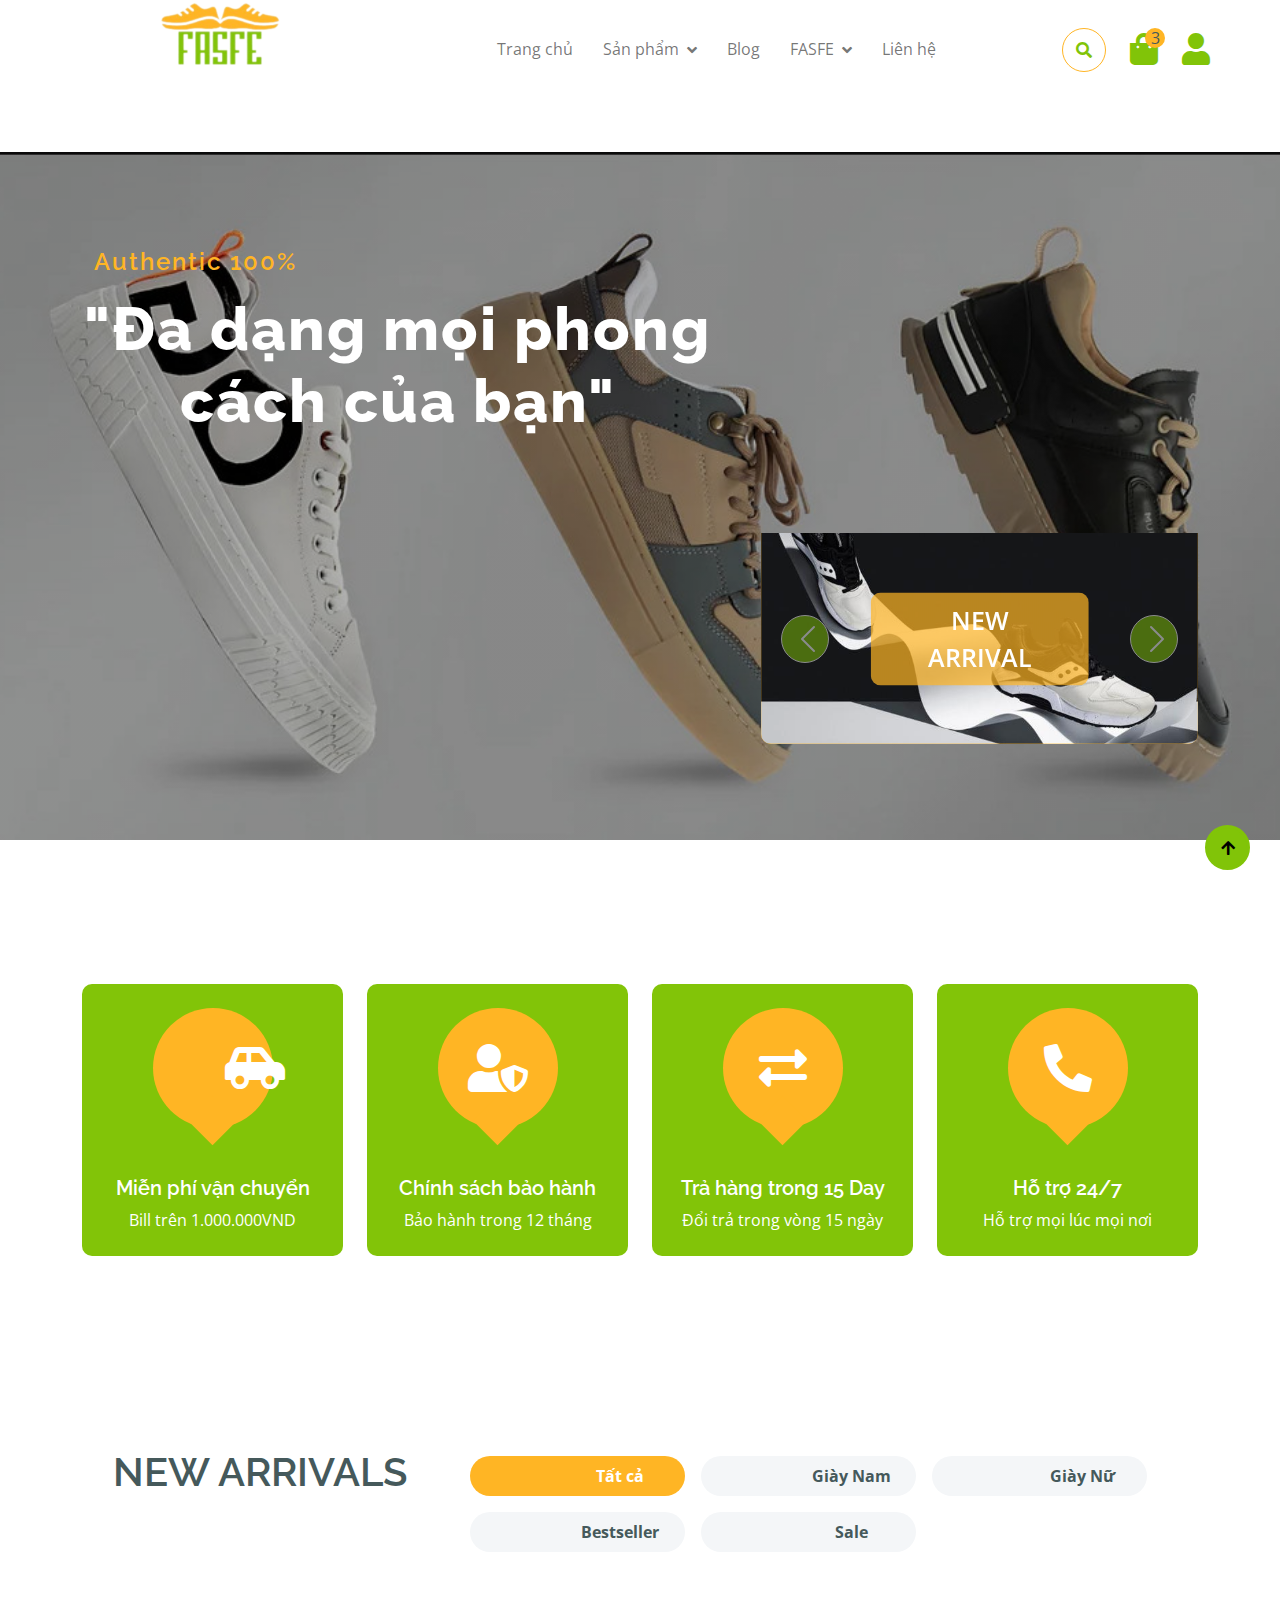
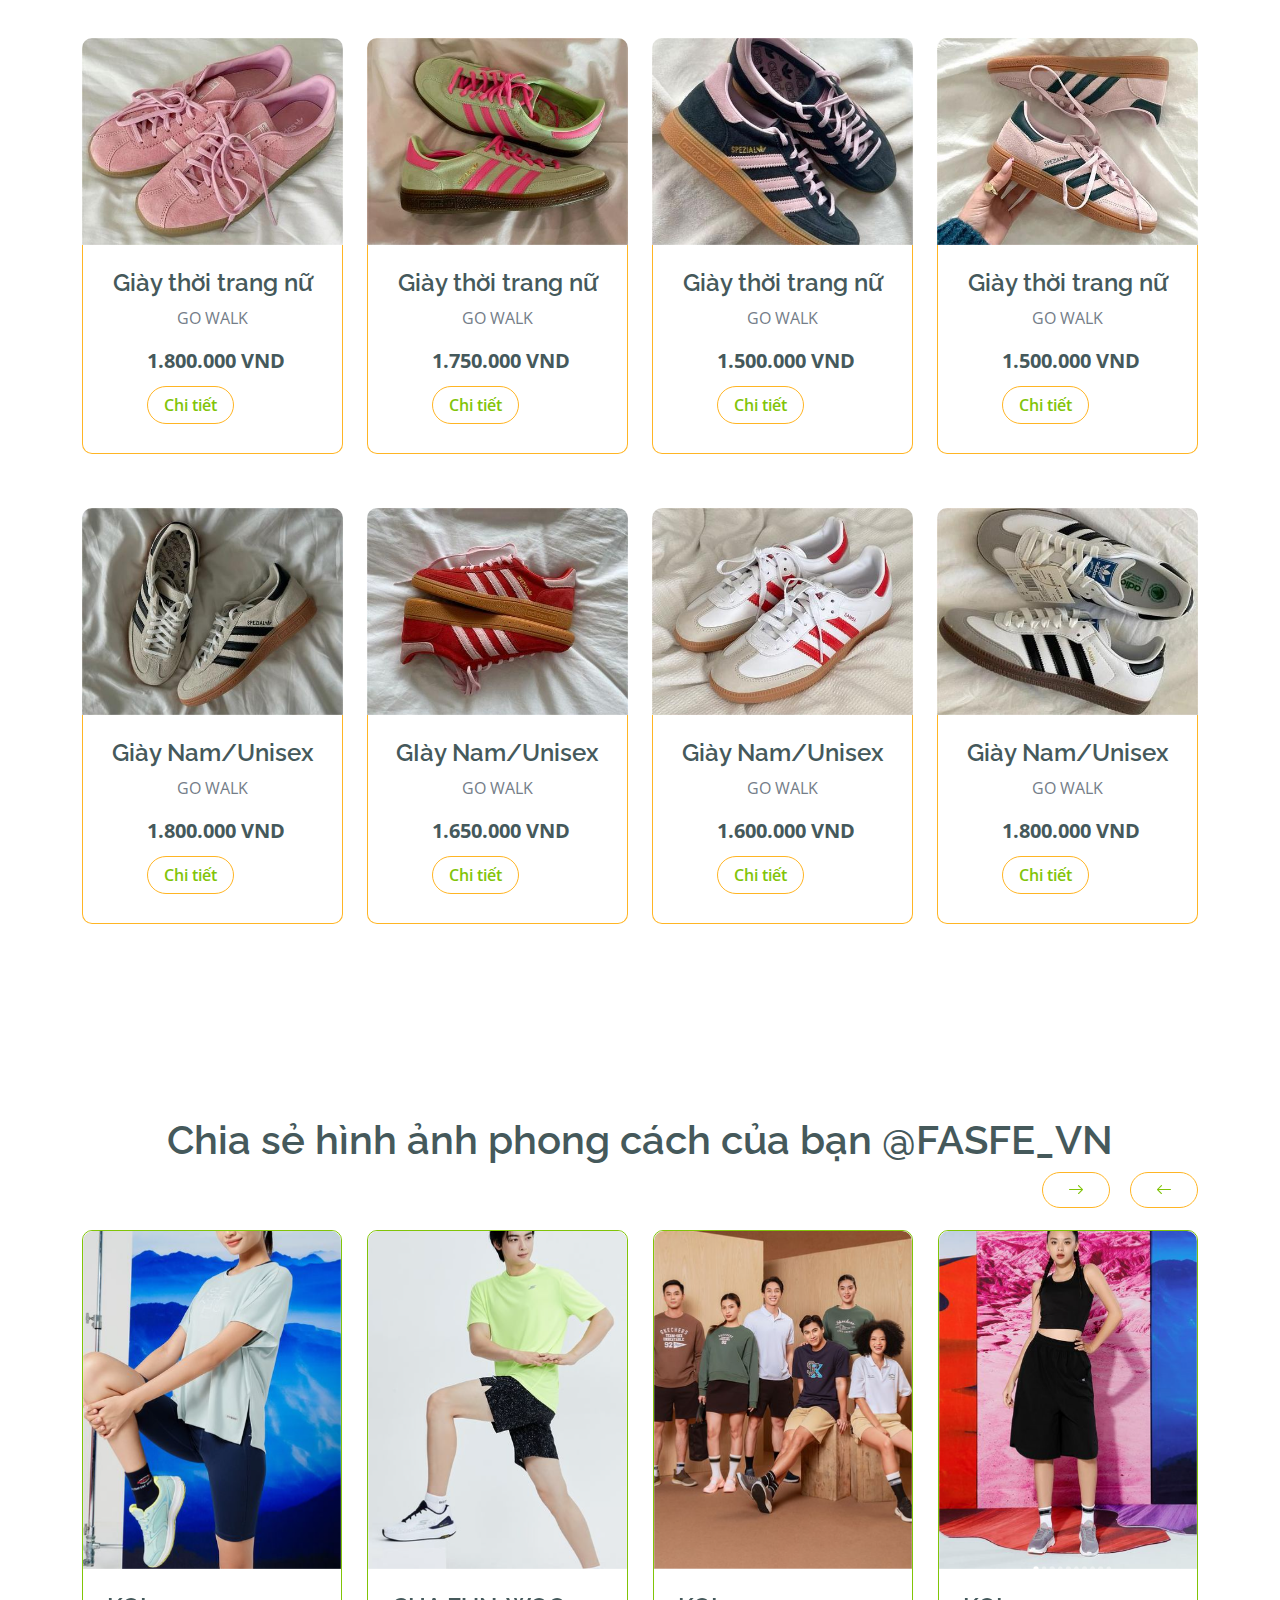
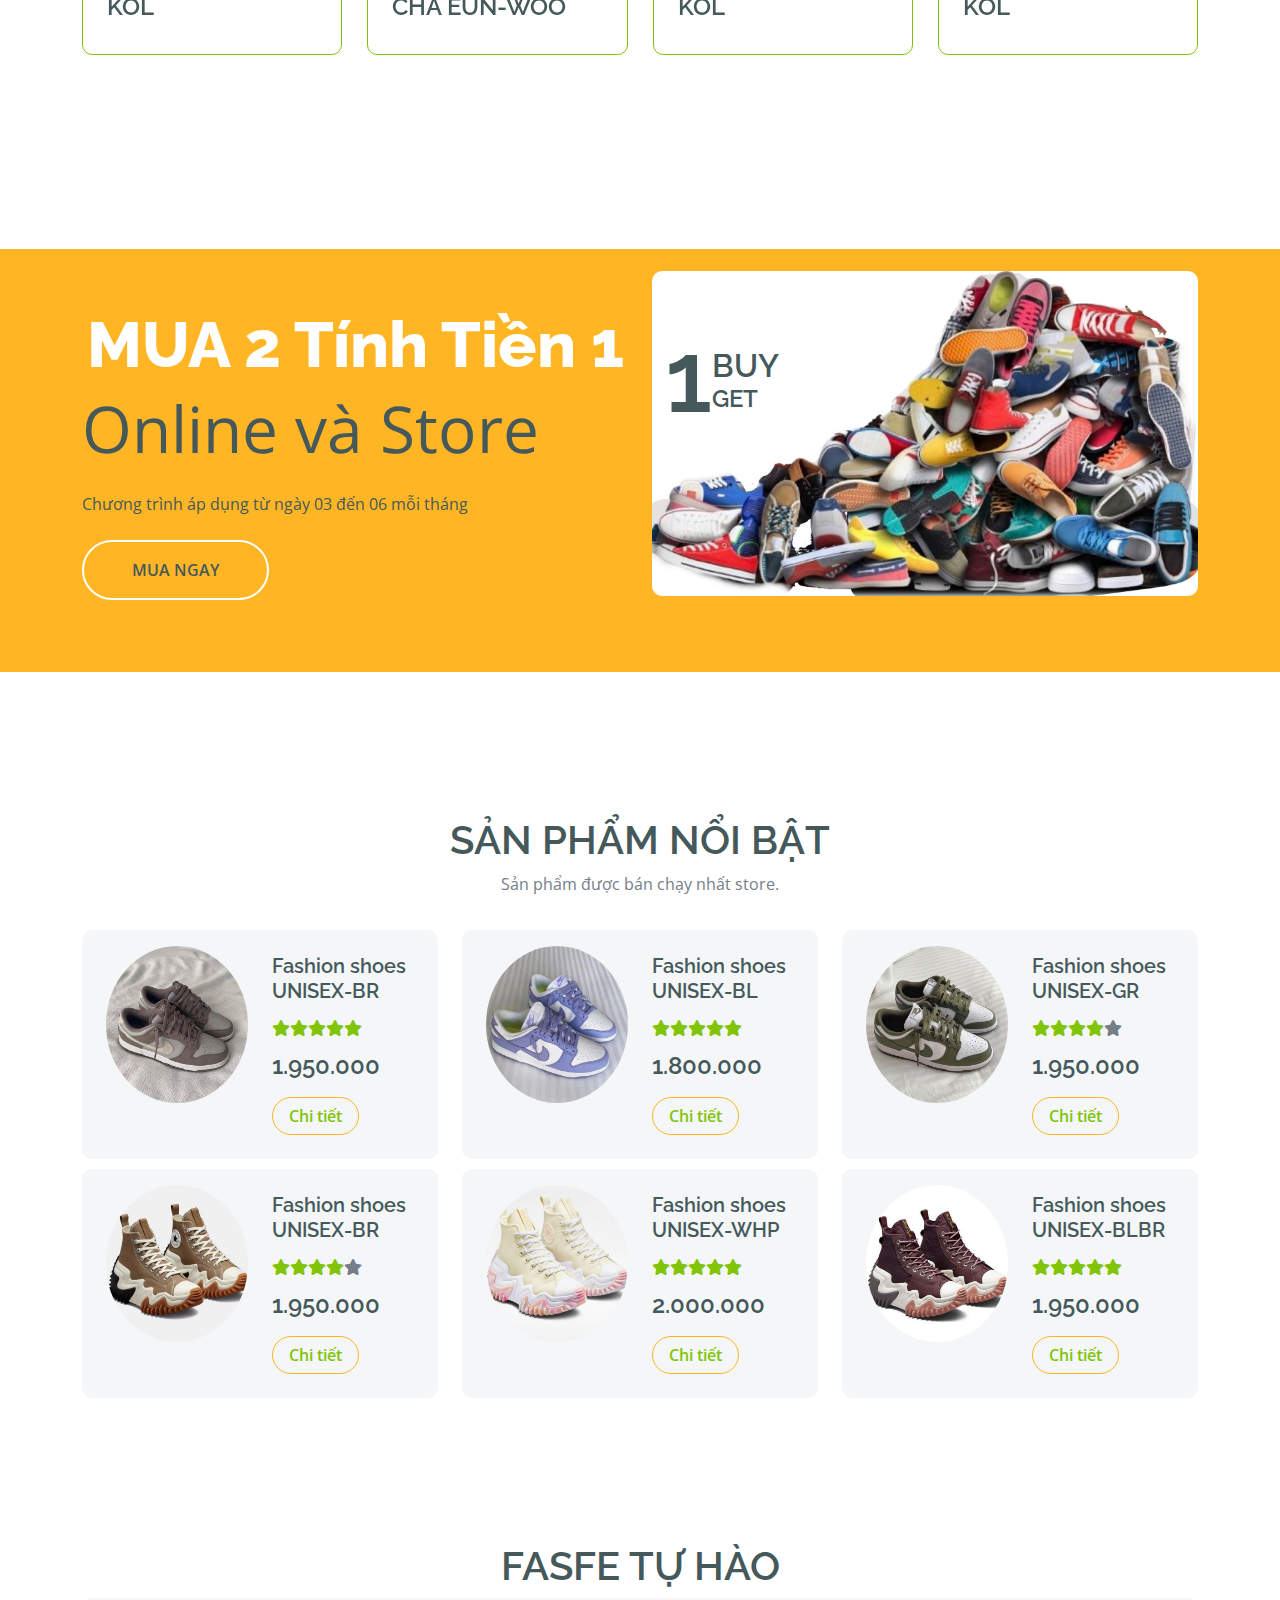
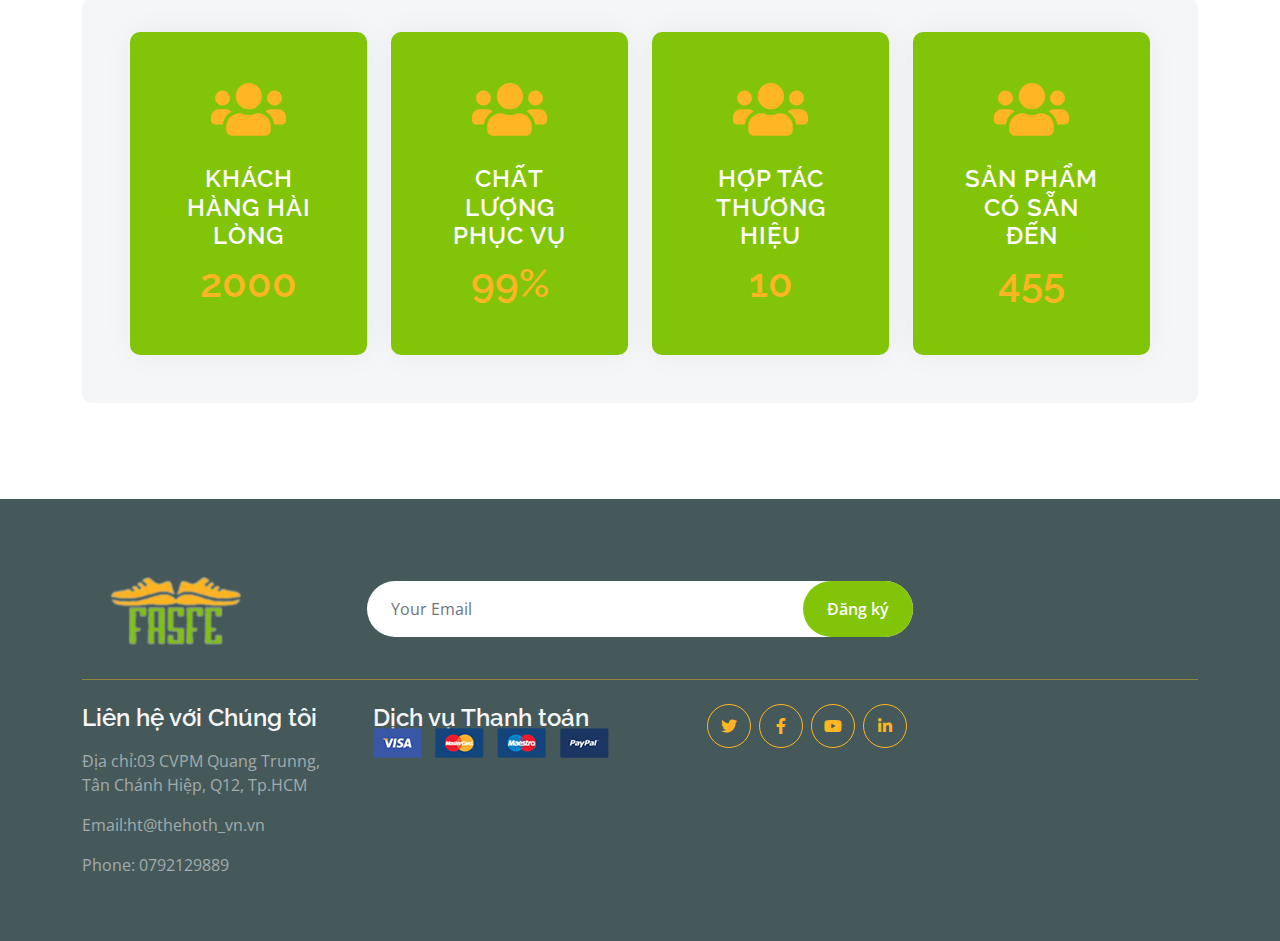
<file: index.html>
<!DOCTYPE html>
<html lang="en">

    <head>
        <meta charset="utf-8">
        <title>THE HOTH STORE</title>
        <meta content="width=device-width, initial-scale=1.0" name="viewport">
        <meta content="" name="keywords">
        <meta content="" name="description">

        <!-- Google Web Fonts -->
        <link rel="preconnect" href="https://fonts.googleapis.com">
        <link rel="preconnect" href="https://fonts.gstatic.com" crossorigin>
        <link href="https://fonts.googleapis.com/css2?family=Open+Sans:wght@400;600&family=Raleway:wght@600;800&display=swap" rel="stylesheet"> 

        <!-- Icon Font Stylesheet -->
        <link rel="stylesheet" href="https://use.fontawesome.com/releases/v5.15.4/css/all.css"/>
        <link href="https://cdn.jsdelivr.net/npm/bootstrap-icons@1.4.1/font/bootstrap-icons.css" rel="stylesheet">

        <!-- Libraries Stylesheet -->
        <link href="lib/lightbox/css/lightbox.min.css" rel="stylesheet">
        <link href="lib/owlcarousel/assets/owl.carousel.min.css" rel="stylesheet">


        <!-- Customized Bootstrap Stylesheet -->
        <link href="css/bootstrap.min.css" rel="stylesheet">

        <!-- Template Stylesheet -->
        <link href="css/style.css" rel="stylesheet">
    </head>

    <body>

        <!-- Spinner Start -->
        <div id="spinner" class="show w-100 vh-100 bg-white position-fixed translate-middle top-50 start-50  d-flex align-items-center justify-content-center">
            <div class="spinner-grow text-primary" role="status"></div>
        </div>
        <!-- Spinner End -->


        <!-- Navbar start -->
        <div class="container-fluid fixed-top">
            <div class="container px-0">
                <nav class="navbar navbar-light bg-white navbar-expand-xl">
                    <a href="index.html" class="navbar-brand"><img src="img/logo.ff.png" width="300"></a>
                    <button class="navbar-toggler py-2 px-3" type="button" data-bs-toggle="collapse" data-bs-target="#navbarCollapse">
                        <span class="fa fa-bars text-primary"></span>
                    </button>
                    <div class="collapse navbar-collapse bg-white" id="navbarCollapse">
                        <div class="navbar-nav mx-auto">
                            <a href="index.html" class="nav-item nav-link act">Trang chủ</a>
							 <div class="nav-item dropdown">
                                <a href="#" class="nav-link dropdown-toggle" data-bs-toggle="dropdown">Sản phẩm</a>
                                <div class="dropdown-menu m-0 bg-secondary rounded-0">
                                    <a href="shop - Copy.html" class="dropdown-item">Nam</a>
                                    <a href="shop2.html" class="dropdown-item">Nữ</a>
                                    
                                </div>
                            </div>
                        
							<a href= "blog.html" class="nav-item nav-link">Blog</a>
                            <div class="nav-item dropdown">
                                <a href="#" class="nav-link dropdown-toggle" data-bs-toggle="dropdown">FASFE</a>
                                <div class="dropdown-menu m-0 bg-secondary rounded-0">
                                    <a href="about.html" class="dropdown-item">Về chúng tôi</a>
                                  
                                    <a href="testimonial.html" class="dropdown-item">Đánh giá từ khách hàng</a>
                                  
                                </div>
                            </div>
							
                            <a href="contact.html" class="nav-item nav-link">Liên hệ</a>
						
                        </div>
                        <div class="d-flex m-3 me-0">
                            <button class="btn-search btn border border-secondary btn-md-square rounded-circle bg-white me-4" data-bs-toggle="modal" data-bs-target="#searchModal"><i class="fas fa-search text-primary"></i></button>
                            <a href="cart.html" class="position-relative me-4 my-auto">
                                <i class="fa fa-shopping-bag fa-2x"></i>
                                <span class="position-absolute bg-secondary rounded-circle d-flex align-items-center justify-content-center text-dark px-1" style="top: -5px; left: 15px; height: 20px; min-width: 20px;">3</span>
                            </a>
                            <a href="dangky.html" class="my-auto">
                                <i class="fas fa-user fa-2x"></i>
                            </a>
                        </div>
                    </div>
                </nav>
            </div>
        </div>
        <!-- Navbar End -->


        <!-- Modal Search Start -->
        <div class="modal fade" id="searchModal" tabindex="-1" aria-labelledby="exampleModalLabel" aria-hidden="true">
            <div class="modal-dialog modal-fullscreen">
                <div class="modal-content rounded-0">
                    <div class="modal-header">
                        <h5 class="modal-title" id="exampleModalLabel">Search by keyword</h5>
                        <button type="button" class="btn-close" data-bs-dismiss="modal" aria-label="Close"></button>
                    </div>
                    <div class="modal-body d-flex align-items-center">
                        <div class="input-group w-75 mx-auto d-flex">
                            <input type="search" class="form-control p-3" placeholder="keywords" aria-describedby="search-icon-1">
                            <span id="search-icon-1" class="input-group-text p-3"><i class="fa fa-search"></i></span>
                        </div>
                    </div>
                </div>
            </div>
        </div>
        <!-- Modal Search End -->


        <!-- Hero Start -->
        <div class="container-fluid py-5 mb-5 hero-header">
            <div class="container py-5">
                <div class="row g-5 align-items-center">
					<div class="col-md-12 col-lg-7">
                        <h4 class="mb-3 text-secondary">Authentic 100%</h4>
                        <h1 class="mb-5 display-3 text-white text-primary">"Đa dạng mọi phong cách của bạn"</h1> 
                    </div>
                    <div class="col-md-12 col-lg-7"></div>
                    <div class="col-md-12 col-lg-5">
                        <div id="carouselId" class="carousel slide position-relative" data-bs-ride="carousel">
                            <div class="carousel-inner" role="listbox">
                                <div class="carousel-item active rounded">
                                    <img src="img/bìa2(1)(1).png" class="img-fluid w-100 h-100 bg-secondary rounded" alt="First slide">
                                    <a href="#" class="btn px-4 py-2 text-white rounded">NEW ARRIVAL</a>
                                </div>
								
                                <div class="carousel-item  rounded">
                                    <img src="img/bìa3(1)(1).png" class="img-fluid w-100 h-100 rounded" alt="Second slide">
                                    <a href="#" class="btn px-4 py-2 text-white rounded">MUA NGAY</a>
                                </div>
                            </div>
                           <button class="carousel-control-prev" type="button" data-bs-target="#carouselId" data-bs-slide="prev">
                                <span class="carousel-control-prev-icon" aria-hidden="true"></span>
                                <span class="visually-hidden">Previous</span>
                            </button>
                            <button class="carousel-control-next" type="button" data-bs-target="#carouselId" data-bs-slide="next">
                                <span class="carousel-control-next-icon" aria-hidden="true"></span>
                                <span class="visually-hidden">Next</span>
                            </button>
                        </div>
                    </div>
                </div>
            </div>
        </div>
        <!-- Hero End -->


        <!-- Featurs Section Start -->
        <div class="container-fluid featurs py-5">
            <div class="container py-5">
                <div class="row g-4">
                    <div class="col-md-6 col-lg-3">
                        <div class="featurs-item text-center rounded p-4">
                            <div class="featurs-icon btn-square rounded-circle bg-secondary mb-5 mx-auto">
                               <span><i class="fas fa-car-side fa-3x text-white"></i></span>
                            </div>
                            <div class="featurs-content text-center">
                                <h5>Miễn phí vận chuyển</h5>
                                <p class="mb-0">Bill trên 1.000.000VND</p>
                            </div>
                        </div>
                    </div>
                    <div class="col-md-6 col-lg-3">
                        <div class="featurs-item text-center rounded p-4">
                            <div class="featurs-icon btn-square rounded-circle bg-secondary mb-5 mx-auto">
                                <i class="fas fa-user-shield fa-3x text-white"></i>
                            </div>
                            <div class="featurs-content text-center">
                                <h5>Chính sách bảo hành</h5>
                                <p class="mb-0">Bảo hành trong 12 tháng</p>
                            </div>
                        </div>
                    </div>
                    <div class="col-md-6 col-lg-3">
                        <div class="featurs-item text-center rounded p-4">
                            <div class="featurs-icon btn-square rounded-circle bg-secondary mb-5 mx-auto">
                                <i class="fas fa-exchange-alt fa-3x text-white"></i>
                            </div>
                            <div class="featurs-content text-center">
                                <h5>Trả hàng trong 15 Day</h5>
                                <p class="mb-0">Đổi trả trong vòng 15 ngày</p>
                            </div>
                        </div>
                    </div>
                    <div class="col-md-6 col-lg-3">
                        <div class="featurs-item text-center rounded p-4">
                            <div class="featurs-icon btn-square rounded-circle bg-secondary mb-5 mx-auto">
                                <i class="fa fa-phone-alt fa-3x text-white"></i>
                            </div>
                            <div class="featurs-content text-center">
                                <h5>Hỗ trợ 24/7</h5>
                                <p class="mb-0">Hỗ trợ mọi lúc mọi nơi</p>
                            </div>
                        </div>
                    </div>
                </div>
            </div>
        </div>
        <!-- Featurs Section End -->


        <!-- Fruits Shop Start-->
        <div class="container-fluid fruite py-5">
            <div class="container py-5">
                <div class="tab-class text-center">
                    <div class="row g-4">
                        <div class="col-lg-4 text-start">
                            <h1>NEW ARRIVALS</h1>
                        </div>
                        <div class="col-lg-8 text-end">
                            <ul class="nav nav-pills d-inline-flex text-center mb-5">
                                <li class="nav-item">
                                    <a class="d-flex m-2 py-2 bg-light rounded-pill active" data-bs-toggle="pill" href="#tab-1">
                                        <span class="text-dark" style="width: 130px;">Tất cả</span>
                                    </a>
                                </li>
                                <li class="nav-item">
                                    <a class="d-flex py-2 m-2 bg-light rounded-pill" data-bs-toggle="pill" href="#tab-2">
                                        <span class="text-dark" style="width: 130px;">Giày Nam</span>
                                    </a>
                                </li>
                                <li class="nav-item">
                                    <a class="d-flex m-2 py-2 bg-light rounded-pill" data-bs-toggle="pill" href="#tab-3">
                                        <span class="text-dark" style="width: 130px;">Giày Nữ</span>
                                    </a>
                                </li>
                                <li class="nav-item">
                                    <a class="d-flex m-2 py-2 bg-light rounded-pill" data-bs-toggle="pill" href="#tab-4">
                                        <span class="text-dark" style="width: 130px;">Bestseller</span>
                                    </a>
                                </li>
                                <li class="nav-item">
                                    <a class="d-flex m-2 py-2 bg-light rounded-pill" data-bs-toggle="pill" href="#tab-5">
                                        <span class="text-dark" style="width: 130px;">Sale</span>
                                    </a>
                                </li>
                            </ul>
                        </div>
                    </div>
                    <div class="tab-content">
                        <div id="tab-1" class="tab-pane fade show p-0 active">
                            <div class="row g-4">
                                <div class="col-lg-12">
                                    <div class="row g-4">
                                        <div class="col-md-6 col-lg-4 col-xl-3">
                                            <div class="rounded position-relative fruite-item">
                                                <div class="fruite-img">
                                                    <img src="img/nu7.jpg" class="img-fluid w-100 rounded-top" alt="">
                                                </div>
                                                <div class="p-4 border border-secondary border-top-0 rounded-bottom">
                                                    <h4>Giày thời trang nữ</h4>
                                                    <p>GO WALK</p>
                                                    <div class="d-flex justify-content-between flex-lg-wrap">
                                                        <p class="text-dark fs-5 fw-bold mb-0">1.800.000 VND</p>
                                                        <a href="Shopdetail.html" class="btn border border-secondary rounded-pill px-3 text-primary">Chi tiết</a>
                                                    </div>
                                                </div>
                                            </div>
                                        </div>
                                        <div class="col-md-6 col-lg-4 col-xl-3">
                                            <div class="rounded position-relative fruite-item">
                                                <div class="fruite-img">
                                                    <img src="img/n6.jpg" class="img-fluid w-100 rounded-top" alt="">
                                                </div>
                                                <div class="p-4 border border-secondary border-top-0 rounded-bottom">
                                                    <h4>Giày thời trang nữ</h4>
                                                    <p>GO WALK</p>
                                                    <div class="d-flex justify-content-between flex-lg-wrap">
                                                        <p class="text-dark fs-5 fw-bold mb-0">1.750.000 VND</p>
                                                        <a href="Shopdetail.html" class="btn border border-secondary rounded-pill px-3 text-primary">Chi tiết</a>
                                                    </div>
                                                </div>
                                            </div>
                                        </div>
                                        <div class="col-md-6 col-lg-4 col-xl-3">
                                            <div class="rounded position-relative fruite-item">
                                                <div class="fruite-img">
                                                    <img src="img/n8.jpg" class="img-fluid w-100 rounded-top" alt="">
                                                </div>
                                                <div class="p-4 border border-secondary border-top-0 rounded-bottom">
                                                    <h4>Giày thời trang nữ</h4>
                                                    <p>GO WALK</p>
                                                    <div class="d-flex justify-content-between flex-lg-wrap">
                                                        <p class="text-dark fs-5 fw-bold mb-0">1.500.000 VND</p>
                                                        <a href="Shopdetail.html" class="btn border border-secondary rounded-pill px-3 text-primary">Chi tiết</a>
                                                    </div>
                                                </div>
                                            </div>
                                        </div>
                                        <div class="col-md-6 col-lg-4 col-xl-3">
                                            <div class="rounded position-relative fruite-item">
                                                <div class="fruite-img">
                                                    <img src="img/n4.jpg" class="img-fluid w-100 rounded-top" alt="">
                                                </div>
                                                <div class="p-4 border border-secondary border-top-0 rounded-bottom">
                                                    <h4>Giày thời trang nữ</h4>
                                                    <p>GO WALK</p>
                                                    <div class="d-flex justify-content-between flex-lg-wrap">
                                                        <p class="text-dark fs-5 fw-bold mb-0">1.500.000 VND</p>
                                                       <a href="Shopdetail.html" class="btn border border-secondary rounded-pill px-3 text-primary">Chi tiết</a>
                                                    </div>
                                                </div>
                                            </div>
                                        </div>
                                        <div class="col-md-6 col-lg-4 col-xl-3">
                                            <div class="rounded position-relative fruite-item">
                                                <div class="fruite-img">
                                                    <img src="img/nu3.jpg" class="img-fluid w-100 rounded-top" alt="">
                                                </div>
                                                <div class="p-4 border border-secondary border-top-0 rounded-bottom">
                                                    <h4>Giày Nam/Unisex</h4>
                                                    <p>GO WALK</p>
                                                    <div class="d-flex justify-content-between flex-lg-wrap">
                                                        <p class="text-dark fs-5 fw-bold mb-0">1.800.000 VND</p>
                                                        <a href="Shopdetail.html" class="btn border border-secondary rounded-pill px-3 text-primary">Chi tiết</a>
                                                    </div>
                                                </div>
                                            </div>
                                        </div>
                                        <div class="col-md-6 col-lg-4 col-xl-3">
                                            <div class="rounded position-relative fruite-item">
                                                <div class="fruite-img">
                                                    <img src="img/nu1.jpg" class="img-fluid w-100 rounded-top" alt="">
                                                </div>
                                                <div class="p-4 border border-secondary border-top-0 rounded-bottom">
                                                    <h4>GIày Nam/Unisex</h4>
                                                    <p>GO WALK</p>
                                                    <div class="d-flex justify-content-between flex-lg-wrap">
                                                        <p class="text-dark fs-5 fw-bold mb-0">1.650.000 VND</p>
                                                        <a href="Shopdetail.html" class="btn border border-secondary rounded-pill px-3 text-primary">Chi tiết</a>
                                                    </div>
                                                </div>
                                            </div>
                                        </div>
                                        <div class="col-md-6 col-lg-4 col-xl-3">
                                            <div class="rounded position-relative fruite-item">
                                                <div class="fruite-img">
                                                    <img src="img/n5.jpg" class="img-fluid w-100 rounded-top" alt="">
                                                </div>
                                                <div class="p-4 border border-secondary border-top-0 rounded-bottom">
                                                    <h4>Giày Nam/Unisex</h4>
                                                    <p>GO WALK</p>
                                                    <div class="d-flex justify-content-between flex-lg-wrap">
                                                        <p class="text-dark fs-5 fw-bold mb-0">1.600.000 VND</p>
                                                       <a href="Shopdetail.html" class="btn border border-secondary rounded-pill px-3 text-primary">Chi tiết</a>
                                                    </div>
                                                </div>
                                            </div>
                                        </div>
                                        <div class="col-md-6 col-lg-4 col-xl-3">
                                            <div class="rounded position-relative fruite-item">
                                                <div class="fruite-img">
                                                    <img src="img/nam2.jpg" class="img-fluid w-100 rounded-top" alt="">
                                                </div>
                                                <div class="p-4 border border-secondary border-top-0 rounded-bottom">
                                                    <h4>Giày Nam/Unisex</h4>
                                                    <p>GO WALK</p>
                                                    <div class="d-flex justify-content-between flex-lg-wrap">
                                                        <p class="text-dark fs-5 fw-bold mb-0">1.800.000 VND</p>
                                                        <a href="Shopdetail.html" class="btn border border-secondary rounded-pill px-3 text-primary">Chi tiết</a>
                                                    </div>
                                                </div>
                                            </div>
                                        </div>
                                    </div>
                                </div>
                            </div>
                        </div>
                        <div id="tab-2" class="tab-pane fade show p-0">
                            <div class="row g-4">
                                <div class="col-lg-12">
                                    <div class="row g-4">
                                        <div class="col-md-6 col-lg-4 col-xl-3">
                                            <div class="rounded position-relative fruite-item">
                                                <div class="fruite-img">
                                                    <img src="img/nam1.jpg" class="img-fluid w-100 rounded-top" alt="">
                                                </div>
                                                <div class="p-4 border border-secondary border-top-0 rounded-bottom">
                                                    <h4>Giày Nam/Unisex</h4>
                                                    <p>GO WALK</p>
                                                    <div class="d-flex justify-content-between flex-lg-wrap">
                                                        <p class="text-dark fs-5 fw-bold mb-0">1.600.000 VND</p>
                                                       <a href="Shopdetail.html" class="btn border border-secondary rounded-pill px-3 text-primary">Chi tiết</a>
                                                    </div>
                                                </div>
                                            </div>
                                        </div>
                                        <div class="col-md-6 col-lg-4 col-xl-3">
                                            <div class="rounded position-relative fruite-item">
                                                <div class="fruite-img">
                                                    <img src="img/nm2.jpg" class="img-fluid w-100 rounded-top" alt="">
                                                </div>
                                                <div class="p-4 border border-secondary border-top-0 rounded-bottom">
                                                    <h4>Giày Nam/Unisex</h4>
                                                    <p>GO WALK</p>
                                                    <div class="d-flex justify-content-between flex-lg-wrap">
                                                        <p class="text-dark fs-5 fw-bold mb-0">1.700.000 VND</p>
                                                       <a href="Shopdetail.html" class="btn border border-secondary rounded-pill px-3 text-primary">Chi tiết</a>
                                                    </div>
                                                </div>
                                            </div>
                                        </div>
                                    </div>
                                </div>
                            </div>
                        </div>
                        <div id="tab-3" class="tab-pane fade show p-0">
                            <div class="row g-4">
                                <div class="col-lg-12">
                                    <div class="row g-4">
                                        <div class="col-md-6 col-lg-4 col-xl-3">
                                            <div class="rounded position-relative fruite-item">
                                                <div class="fruite-img">
                                                    <img src="img/nuu1.jpg" class="img-fluid w-100 rounded-top" alt="">
                                                </div>
                                                <div class="p-4 border border-secondary border-top-0 rounded-bottom">
                                                    <h4>Giày thời trang nữ</h4>
                                                    <p>GO WALK</p>
                                                    <div class="d-flex justify-content-between flex-lg-wrap">
                                                        <p class="text-dark fs-5 fw-bold mb-0">1.800.000 VND</p>
                                                       <a href="Shopdetail.html" class="btn border border-secondary rounded-pill px-3 text-primary">Chi tiết</a>
                                                    </div>
                                                </div>
                                            </div>
                                        </div>
                                        <div class="col-md-6 col-lg-4 col-xl-3">
                                            <div class="rounded position-relative fruite-item">
                                                <div class="fruite-img">
                                                    <img src="img/nuu2.jpg" class="img-fluid w-100 rounded-top" alt="">
                                                </div>
                                                <div class="p-4 border border-secondary border-top-0 rounded-bottom">
                                                    <h4>Giày thời trang nữ</h4>
                                                    <p>GO WALK</p>
                                                    <div class="d-flex justify-content-between flex-lg-wrap">
                                                        <p class="text-dark fs-5 fw-bold mb-0">1.800.000 VND</p>
                                                        <a href="Shopdetail.html" class="btn border border-secondary rounded-pill px-3 text-primary">Chi tiết</a>
                                                    </div>
                                                </div>
                                            </div>
                                        </div>
                                    </div>
                                </div>
                            </div>
                        </div>
                        <div id="tab-4" class="tab-pane fade show p-0">
                            <div class="row g-4">
                                <div class="col-lg-12">
                                    <div class="row g-4">
                                        <div class="col-md-6 col-lg-4 col-xl-3">
                                            <div class="rounded position-relative fruite-item">
                                                <div class="fruite-img">
                                                    <img src="img/best.jpg" class="img-fluid w-100 rounded-top" alt="">
                                                </div>
                                                <div class="p-4 border border-secondary border-top-0 rounded-bottom">
                                                    <h4>UNISEX NAM/NỮ</h4>
                                                    <p>GO WALK</p>
                                                    <div class="d-flex justify-content-between flex-lg-wrap">
                                                        <p class="text-dark fs-5 fw-bold mb-0">1.800.000 VND</p>
                                                      <a href="Shopdetail.html" class="btn border border-secondary rounded-pill px-3 text-primary">Chi tiết</a>
                                                    </div>
                                                </div>
                                            </div>
                                        </div>
                                        <div class="col-md-6 col-lg-4 col-xl-3">
                                            <div class="rounded position-relative fruite-item">
                                                <div class="fruite-img">
                                                    <img src="img/nam2.jpg" class="img-fluid w-100 rounded-top" alt="">
                                                </div>
                                                <div class="p-4 border border-secondary border-top-0 rounded-bottom">
                                                    <h4>UNISEX NAM/NỮ</h4>
                                                    <p>GO WALK</p>
                                                    <div class="d-flex justify-content-between flex-lg-wrap">
                                                        <p class="text-dark fs-5 fw-bold mb-0">1.800.000 VND</p>
                                                        <a href="Shopdetail.html" class="btn border border-secondary rounded-pill px-3 text-primary">Chi tiết</a>
                                                    </div>
                                                </div>
                                            </div>
                                        </div>
                                    </div>
                                </div>
                            </div>
                        </div>
                        <div id="tab-5" class="tab-pane fade show p-0">
                            <div class="row g-4">
                                <div class="col-lg-12">
                                    <div class="row g-4">
                                        <div class="col-md-6 col-lg-4 col-xl-3">
                                            <div class="rounded position-relative fruite-item">
                                                <div class="fruite-img">
                                                    <img src="img/n8.jpg" class="img-fluid w-100 rounded-top" alt="">
                                                </div>
                                                <div class="p-4 border border-secondary border-top-0 rounded-bottom">
                                                    <h4>Giày thời trang nữ</h4>
                                                    <p>GO WALK</p>
                                                    <div class="d-flex justify-content-between flex-lg-wrap">
                                                        <p class="text-dark fs-5 fw-bold mb-0">1.500.000 VND</p>
                                                       <a href="Shopdetail.html" class="btn border border-secondary rounded-pill px-3 text-primary">Chi tiết</a>
                                                    </div>
                                                </div>
                                            </div>
                                        </div>
                                        <div class="col-md-6 col-lg-4 col-xl-3">
                                            <div class="rounded position-relative fruite-item">
                                                <div class="fruite-img">
                                                    <img src="img/n4.jpg" class="img-fluid w-100 rounded-top" alt="">
                                                </div>
                                                <div class="p-4 border border-secondary border-top-0 rounded-bottom">
                                                    <h4>Giày thời trang nữ</h4>
                                                    <p>GO WALK</p>
                                                    <div class="d-flex justify-content-between flex-lg-wrap">
                                                        <p class="text-dark fs-5 fw-bold mb-0">1.500.000 VND</p>
                                                        <a href="Shopdetail.html" class="btn border border-secondary rounded-pill px-3 text-primary">Chi tiết</a>
                                                    </div>
                                                </div>
                                            </div>
                                        </div>
                                        <div class="col-md-6 col-lg-4 col-xl-3">
                                            <div class="rounded position-relative fruite-item">
                                                <div class="fruite-img">
                                                    <img src="img/n5.jpg" class="img-fluid w-100 rounded-top" alt="">
                                                </div>
                                                <div class="p-4 border border-secondary border-top-0 rounded-bottom">
                                                    <h4>Giày Nam/Unisex</h4>
                                                    <p>GO WALK</p>
                                                    <div class="d-flex justify-content-between flex-lg-wrap">
                                                        <p class="text-dark fs-5 fw-bold mb-0">1.600.000 VND</p>
                                                        <a href="Shopdetail.html" class="btn border border-secondary rounded-pill px-3 text-primary">Chi tiết</a>
                                                    </div>
                                                </div>
                                            </div>
                                        </div>
                                    </div>
                                </div>
                            </div>
                        </div>
                    </div>
                </div>      
            </div>
        </div>
        <!-- Fruits Shop End-->

		<!-- Vesitable Shop Start-->
        <div class="container-fluid vesitable py-5">
            <div class="container py-5">
                <h1 class="mb-0">Chia sẻ hình ảnh phong cách của bạn @FASFE_VN</h1>
				<p></p>
                <div class="owl-carousel vegetable-carousel justify-content-center">
                    <div class="border border-primary rounded position-relative vesitable-item">
                        <div class="vesitable-img">
                            <img src="img/st1.png" class="img-fluid w-100 rounded-top" alt="">
                        </div>
                        <div class="p-4 rounded-bottom">
                            <h4>KOL</h4>
                            <div class="d-flex justify-content-between flex-lg-wrap"></div>
                        </div>
                    </div>
                    <div class="border border-primary rounded position-relative vesitable-item">
                        <div class="vesitable-img">
                            <img src="img/st2.png" class="img-fluid w-100 rounded-top" alt="">
                        </div>
                        <div class="p-4 rounded-bottom">
                            <h4>CHA EUN-WOO</h4>
                            <div class="d-flex justify-content-between flex-lg-wrap"></div>
                        </div>
                    </div>
                    <div class="border border-primary rounded position-relative vesitable-item">
                        <div class="vesitable-img">
                            <img src="img/st3.png" class="img-fluid w-100 rounded-top bg-light" alt="">
                        </div>
                        <div class="p-4 rounded-bottom">
                            <h4>KOL</h4>
                            <div class="d-flex justify-content-between flex-lg-wrap">
                            </div>
                        </div>
                    </div>
                    <div class="border border-primary rounded position-relative vesitable-item">
                        <div class="vesitable-img">
                            <img src="img/st5.png"class="img-fluid w-100 rounded-top" alt="">
                        </div>
                        <div class="p-4 rounded-bottom">
                            <h4>KOL</h4>
                            <div class="d-flex justify-content-between flex-lg-wrap"></div>
                        </div>
                    </div>
                    <div class="border border-primary rounded position-relative vesitable-item">
                        <div class="vesitable-img">
                            <img src="img/st4.png" class="img-fluid w-100 rounded-top" alt="">
                        </div>
                        <div class="p-4 rounded-bottom">
                            <h4>Mẫu ảnh nhà HoTh</h4>
                            <div class="d-flex justify-content-between flex-lg-wrap"></div>
                        </div>
                    </div>
                    <div class="border border-primary rounded position-relative vesitable-item">
                        <div class="vesitable-img">
                            <img src="img/st6.png" class="img-fluid w-100 rounded-top" alt="">
                        </div>
                        <div class="p-4 rounded-bottom">
                            <h4>CHA EUN-WOO</h4>
                            <div class="d-flex justify-content-between flex-lg-wrap"></div>
                        </div>
                    </div>
                    <div class="border border-primary rounded position-relative vesitable-item">
                        <div class="vesitable-img">
                            <img src="img/st7.png" class="img-fluid w-100 rounded-top" alt="">
                        </div>
                        <div class="p-4 rounded-bottom">
                            <h4>JSOL</h4>
                            <div class="d-flex justify-content-between flex-lg-wrap">
                            </div>
                        </div>
                    </div>
                </div>
            </div>
        </div>
        <!-- Vesitable Shop End -->


        <!-- Banner Section Start-->
        <div class="container-fluid banner bg-secondary my-5">
            <div class="container py-5">
                <div class="row g-4 align-items-center">
                    <div class="col-lg-6">
                        <div class="py-4">
                            <h1 class="display-3 text-white">MUA 2 Tính Tiền 1</h1>
                            <p class="fw-normal display-3 text-dark mb-4">Online và Store</p>
                            <p class="mb-4 text-dark">Chương trình áp dụng từ ngày 03 đến 06 mỗi tháng </p>
                            <a href="#" class="banner-btn btn border-2 border-white rounded-pill text-dark py-3 px-5"><span>MUA NGAY</span></a>
                        </div>
                    </div>
                    <div class="col-lg-6">
                        <div class="position-relative">
                            <img src="img/1.jpg" class="img-fluid w-100 rounded" alt="">
                            <div class="d-flex align-items-center justify-content-center bg-white rounded-circle position-absolute" style="width: 140px; height: 140px; top: 0; left: 0;">
                                <h1 style="font-size: 100px;">1</h1>
                                <div class="d-flex flex-column">
                                    <span class="h2 mb-0">BUY</span>
                                    <span class="h4 mb-0">GET</span>
                                </div>
                            </div>
                        </div>
                    </div>
                </div>
            </div>
        </div>
        <!-- Banner Section End -->


        <!-- Bestsaler Product Start -->
        <div class="container-fluid py-5">
            <div class="container py-5">
                <div class="text-center mx-auto mb-5" style="max-width: 700px;">
                    <h1>SẢN PHẨM NỔI BẬT</h1>
                    <p>Sản phẩm được bán chạy nhất store.</p>
                </div>
                <div class="row g-4">
                    <div class="col-lg-6 col-xl-4">
                        <div class="p-4 rounded bg-light">
                            <div class="row align-items-center">
                                <div class="col-6">
                                    <img src="img/new2.jpg" class="img-fluid rounded-circle w-100" alt="">
                                </div>
                                <div class="col-6">
                                    <a href="#" class="h5">Fashion shoes UNISEX-BR</a>
                                    <div class="d-flex my-3">
                                        <i class="fas fa-star text-primary"></i>
                                        <i class="fas fa-star text-primary"></i>
                                        <i class="fas fa-star text-primary"></i>
                                        <i class="fas fa-star text-primary"></i>
										<i class="fas fa-star text-primary"></i>
                                       
                                    </div>
                                    <h4 class="mb-3">1.950.000</h4>
                                    <a href="Shopdetail.html" class="btn border border-secondary rounded-pill px-3 text-primary">Chi tiết</a>
                                </div>
                            </div>
                        </div>
                    </div>
                    <div class="col-lg-6 col-xl-4">
                        <div class="p-4 rounded bg-light">
                            <div class="row align-items-center">
                                <div class="col-6">
                                    <img src="img/new1.jpg" class="img-fluid rounded-circle w-100" alt="">
                                </div>
                                <div class="col-6">
                                    <a href="#" class="h5">Fashion shoes UNISEX-BL</a>
                                    <div class="d-flex my-3">
                                        <i class="fas fa-star text-primary"></i>
                                        <i class="fas fa-star text-primary"></i>
                                        <i class="fas fa-star text-primary"></i>
                                        <i class="fas fa-star text-primary"></i>
                                        <i class="fas fa-star text-primary"></i>
                                    </div>
                                    <h4 class="mb-3">1.800.000</h4>
                                    <a href="Shopdetail.html" class="btn border border-secondary rounded-pill px-3 text-primary">Chi tiết</a>
                                </div>
                            </div>
                        </div>
                    </div>
                    <div class="col-lg-6 col-xl-4">
                        <div class="p-4 rounded bg-light">
                            <div class="row align-items-center">
                                <div class="col-6">
                                    <img src="img/new3.jpg" class="img-fluid rounded-circle w-100" alt="">
                                </div>
                                <div class="col-6">
                                    <a href="#" class="h5">Fashion shoes UNISEX-GR</a>
                                    <div class="d-flex my-3">
                                        <i class="fas fa-star text-primary"></i>
                                        <i class="fas fa-star text-primary"></i>
                                        <i class="fas fa-star text-primary"></i>
                                        <i class="fas fa-star text-primary"></i>
                                        <i class="fas fa-star"></i>
                                    </div>
                                    <h4 class="mb-3">1.950.000</h4>
                                    <a href="Shopdetail.html" class="btn border border-secondary rounded-pill px-3 text-primary">Chi tiết</a>
                                </div>
                            </div>
                        </div>
                    </div>
                    <div class="col-lg-6 col-xl-4">
                        <div class="p-4 rounded bg-light">
                            <div class="row align-items-center">
                                <div class="col-6">
                                    <img src="img/new4.jpg" class="img-fluid rounded-circle w-100" alt="">
                                </div>
                                <div class="col-6">
                                    <a href="#" class="h5">Fashion shoes UNISEX-BR</a>
                                    <div class="d-flex my-3">
                                        <i class="fas fa-star text-primary"></i>
                                        <i class="fas fa-star text-primary"></i>
                                        <i class="fas fa-star text-primary"></i>
                                        <i class="fas fa-star text-primary"></i>
                                        <i class="fas fa-star"></i>
                                    </div>
                                    <h4 class="mb-3">1.950.000</h4>
                                    <a href="Shopdetail.html" class="btn border border-secondary rounded-pill px-3 text-primary">Chi tiết</a>
                                </div>
                            </div>
                        </div>
                    </div>
                    <div class="col-lg-6 col-xl-4">
                        <div class="p-4 rounded bg-light">
                            <div class="row align-items-center">
                                <div class="col-6">
                                    <img src="img/new5.jpg" class="img-fluid rounded-circle w-100" alt="">
                                </div>
                                <div class="col-6">
                                    <a href="#" class="h5">Fashion shoes UNISEX-WHP</a>
                                    <div class="d-flex my-3">
                                        <i class="fas fa-star text-primary"></i>
                                        <i class="fas fa-star text-primary"></i>
                                        <i class="fas fa-star text-primary"></i>
                                        <i class="fas fa-star text-primary"></i>
										<i class="fas fa-star text-primary"></i>
                                        
                                    </div>
                                    <h4 class="mb-3">2.000.000</h4>
                                    <a href="Shopdetail.html" class="btn border border-secondary rounded-pill px-3 text-primary">Chi tiết</a>
                                </div>
                            </div>
                        </div>
                    </div>
                    <div class="col-lg-6 col-xl-4">
                        <div class="p-4 rounded bg-light">
                            <div class="row align-items-center">
                                <div class="col-6">
                                    <img src="img/new6.jpg" class="img-fluid rounded-circle w-100" alt="">
                                </div>
                                <div class="col-6">
                                    <a href="#" class="h5">Fashion shoes UNISEX-BLBR</a>
                                    <div class="d-flex my-3">
                                        <i class="fas fa-star text-primary"></i>
                                        <i class="fas fa-star text-primary"></i>
                                        <i class="fas fa-star text-primary"></i>
                                        <i class="fas fa-star text-primary"></i>
										<i class="fas fa-star text-primary"></i>
                                        
                                    </div>
                                    <h4 class="mb-3">1.950.000</h4>
                                    <a href="Shopdetail.html" class="btn border border-secondary rounded-pill px-3 text-primary">Chi tiết</a>
                                </div>
                            </div>
                        </div>
                    </div>
                    </div>
                    </div>
                    </div>
        <!-- Bestsaler Product End -->


        <!-- Fact Start -->
        <div class="container-fluid py-5">
            <div class="container">
				<h1>FASFE TỰ HÀO</h1>
                <div class="bg-light p-5 rounded">
                    <div class="row g-4 justify-content-center">
                        <div class="col-md-6 col-lg-6 col-xl-3">
                            <div class="counter  rounded p-5">
                                <i class="fa fa-users text-secondary"></i>
                                <h4>Khách hàng hài lòng</h4>
                                <h1>2000</h1>
                            </div>
                        </div>
                        <div class="col-md-6 col-lg-6 col-xl-3">
                            <div class="counter  rounded p-5">
                                <i class="fa fa-users text-secondary"></i>
                                <h4>Chất lượng phục vụ</h4>
                                <h1>99%</h1>
                            </div>
                        </div>
                        <div class="col-md-6 col-lg-6 col-xl-3">
                            <div class="counter  rounded p-5">
                                <i class="fa fa-users text-secondary"></i>
                                <h4>Hợp tác thương hiệu</h4>
                                <h1>10</h1>
                            </div>
                        </div>
                        <div class="col-md-6 col-lg-6 col-xl-3">
                            <div class="counter  rounded p-5">
                                <i class="fa fa-users text-secondary"></i>
                                <h4>Sản phẩm có sẵn đến</h4>
                                <h1>455</h1>
                            </div>
                        </div>
                    </div>
                </div>
            </div>
        </div>
        <!-- Fact Start -->
        
        <!-- Footer Start -->
        <div class="container-fluid bg-dark text-white-50 footer pt-5 mt-5">
          <div class="container py-5">
                <div class="pb-4 mb-4" style="border-bottom: 1px solid rgba(226, 175, 24, 0.5) ;">
                    <div class="row g-4">
                         <div class="col-lg-3">
                            <a href="#">
                                <img src="img/logo.ft.png" width="190">
                            </a>
                        </div>
                        <div class="col-lg-6">
                            <div class="position-relative mx-auto">
                                <input class="form-control border-0 w-100 py-3 px-4 rounded-pill" type="number" placeholder="Your Email">
                                <button type="submit" class="btn btn-primary border-0 border-secondary py-3 px-4 position-absolute rounded-pill text-white" style="top: 0; right: 0;">Đăng ký</button>
                            </div>
                        </div>
                    </div>
                </div>
                <div class="row g-5">
                    <div class="col-lg-3 col-md-6">
                         <div class="footer-item">
                            <h4 class="text-light mb-3">Liên hệ với Chúng tôi</h4>
                            <p>Địa chỉ:03 CVPM Quang Trunng, Tân Chánh Hiệp, Q12, Tp.HCM</p>
                            <p>Email:ht@thehoth_vn.vn</p>
                            <p>Phone: 0792129889</p>
                         </div>
                    </div>
                    <div class="col-lg-3 col-md-6">
						<div class="footer-item">
							<h4 class="text-light mb-3">Dịch vụ Thanh toán</h4>
                            <img src="img/payment.png" class="img-fluid" alt=""> 
						</div>
                    </div>
                    <div class="col-lg-3 col-md-6">
						<div class="d-flex justify-content-end pt-0">
                                <a class="btn  btn-outline-secondary me-2 btn-md-square rounded-circle" href=""><i class="fab fa-twitter"></i></a>
                                <a class="btn btn-outline-secondary me-2 btn-md-square rounded-circle" href=""><i class="fab fa-facebook-f"></i></a>
                                <a class="btn btn-outline-secondary me-2 btn-md-square rounded-circle" href=""><i class="fab fa-youtube"></i></a>
                                <a class="btn btn-outline-secondary btn-md-square rounded-circle" href=""><i class="fab fa-linkedin-in"></i></a>
                        </div>
                    </div>
                </div>
            </div>
        </div>
        <!-- Footer End -->

        <!-- Copyright Start -->
        
        <!-- Copyright End -->



        <!-- Back to Top -->
        <a href="#" class="btn btn-primary border-3 border-primary rounded-circle back-to-top"><i class="fa fa-arrow-up"></i></a>   

        
    <!-- JavaScript Libraries -->
    <script src="https://ajax.googleapis.com/ajax/libs/jquery/3.6.4/jquery.min.js"></script>
    <script src="https://cdn.jsdelivr.net/npm/bootstrap@5.0.0/dist/js/bootstrap.bundle.min.js"></script>
    <script src="lib/easing/easing.min.js"></script>
    <script src="lib/waypoints/waypoints.min.js"></script>
    <script src="lib/lightbox/js/lightbox.min.js"></script>
    <script src="lib/owlcarousel/owl.carousel.min.js"></script>

    <!-- Template Javascript -->
    <script src="js/main.js"></script>
    </body>

</html>
</file>
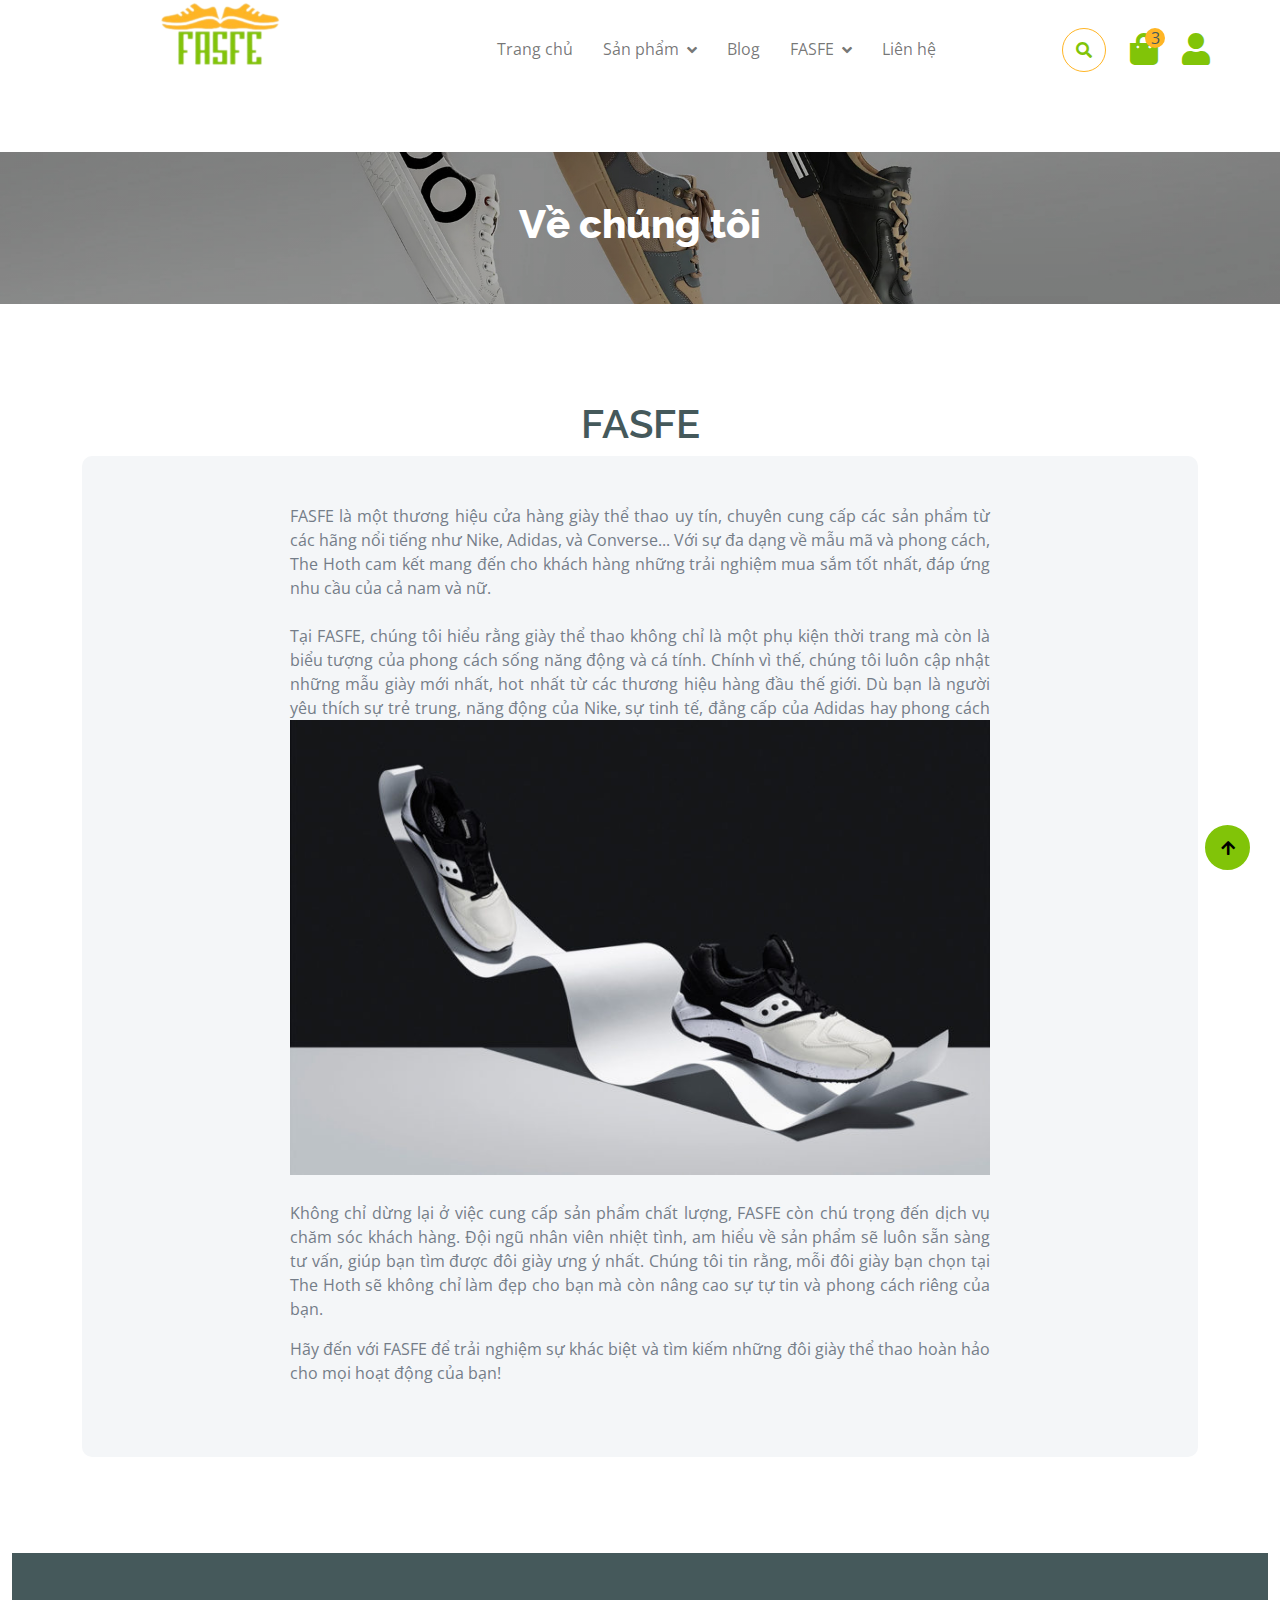
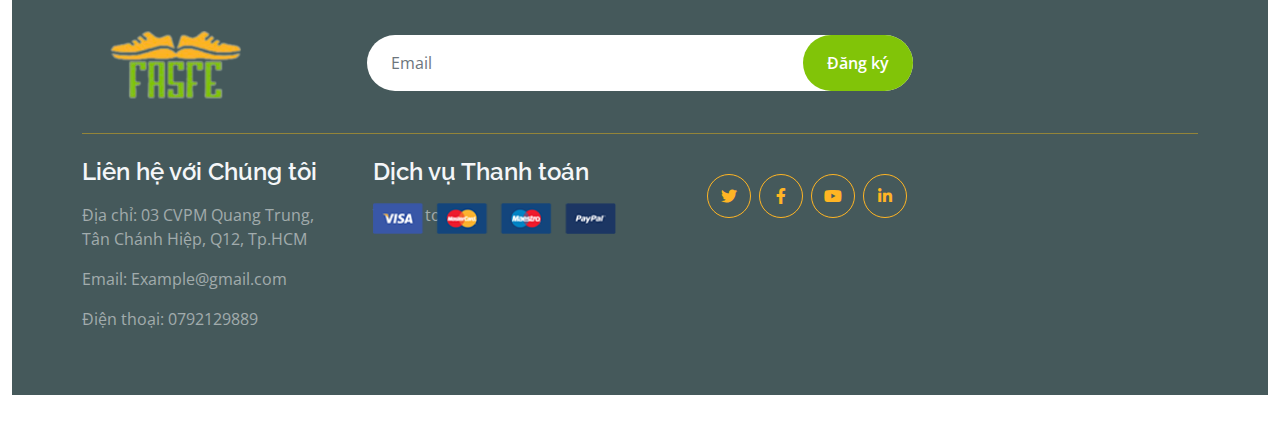
<file: about.html>
<!DOCTYPE html>
<html lang="en">

    <head>
        <meta charset="utf-8">
        <title>Fruitables - Vegetable Website Template</title>
        <meta content="width=device-width, initial-scale=1.0" name="viewport">
        <meta content="" name="keywords">
        <meta content="" name="description">

        <!-- Google Web Fonts -->
        <link rel="preconnect" href="https://fonts.googleapis.com">
        <link rel="preconnect" href="https://fonts.gstatic.com" crossorigin>
        <link href="https://fonts.googleapis.com/css2?family=Open+Sans:wght@400;600&family=Raleway:wght@600;800&display=swap" rel="stylesheet"> 

        <!-- Icon Font Stylesheet -->
        <link rel="stylesheet" href="https://use.fontawesome.com/releases/v5.15.4/css/all.css"/>
        <link href="https://cdn.jsdelivr.net/npm/bootstrap-icons@1.4.1/font/bootstrap-icons.css" rel="stylesheet">

        <!-- Libraries Stylesheet -->
        <link href="lib/lightbox/css/lightbox.min.css" rel="stylesheet">
        <link href="lib/owlcarousel/assets/owl.carousel.min.css" rel="stylesheet">


        <!-- Customized Bootstrap Stylesheet -->
        <link href="css/bootstrap.min.css" rel="stylesheet">

        <!-- Template Stylesheet -->
        <link href="css/style.css" rel="stylesheet">
    </head>

    <body>

        <!-- Spinner Start -->
        <div id="spinner" class="show w-100 vh-100 bg-white position-fixed translate-middle top-50 start-50  d-flex align-items-center justify-content-center">
            <div class="spinner-grow text-primary" role="status"></div>
        </div>
        <!-- Spinner End -->


        <!-- Navbar start -->
        <div class="container-fluid fixed-top">
            
            <div class="container px-0">
                <nav class="navbar navbar-light bg-white navbar-expand-xl">
                    <a href="index.html" class="navbar-brand"><img src="img/logo.ff.png" width="300"></a>
                    <button class="navbar-toggler py-2 px-3" type="button" data-bs-toggle="collapse" data-bs-target="#navbarCollapse">
                        <span class="fa fa-bars text-primary"></span>
                    </button>
                    <div class="collapse navbar-collapse bg-white" id="navbarCollapse">
                        <div class="navbar-nav mx-auto">
                            <a href="index.html" class="nav-item nav-link">Trang chủ</a>
							 <div class="nav-item dropdown">
                                <a href="#" class="nav-link dropdown-toggle" data-bs-toggle="dropdown">Sản phẩm</a>
                                <div class="dropdown-menu m-0 bg-secondary rounded-0">
                                    <a href="shop.html" class="dropdown-item">Nam</a>
                                    <a href="shop2.html" class="dropdown-item">Nữ</a>
                                    
                                </div>
                            </div>
                        
							<a href= "blog.html" class="nav-item nav-link">Blog</a>
                            <div class="nav-item dropdown">
                                <a href="#" class="nav-link dropdown-toggle" data-bs-toggle="dropdown">FASFE</a>
                                <div class="dropdown-menu m-0 bg-secondary rounded-0">
                                    <a href="about.html" class="dropdown-item">Về chúng tôi</a>
                                    
                                    <a href="testimonial.html" class="dropdown-item">Đánh giá từ khách hàng</a>
                                  
                                </div>
                            </div>
							
                            <a href="contact.html" class="nav-item nav-link ">Liên hệ</a>
						
                        </div>
                        <div class="d-flex m-3 me-0">
                            <button class="btn-search btn border border-secondary btn-md-square rounded-circle bg-white me-4" data-bs-toggle="modal" data-bs-target="#searchModal"><i class="fas fa-search text-primary"></i></button>
                            <a href="cart.html" class="position-relative me-4 my-auto">
                                <i class="fa fa-shopping-bag fa-2x"></i>
                                <span class="position-absolute bg-secondary rounded-circle d-flex align-items-center justify-content-center text-dark px-1" style="top: -5px; left: 15px; height: 20px; min-width: 20px;">3</span>
                            </a>
                            <a href="dangky.html" class="my-auto">
                                <i class="fas fa-user fa-2x"></i>
                            </a>
                        </div>
                    </div>
                </nav>
            </div>
        </div>
        <!-- Navbar End -->


        <!-- Modal Search Start -->
        <div class="modal fade" id="searchModal" tabindex="-1" aria-labelledby="exampleModalLabel" aria-hidden="true">
            <div class="modal-dialog modal-fullscreen">
                <div class="modal-content rounded-0">
                    <div class="modal-header">
                        <h5 class="modal-title" id="exampleModalLabel">Search by keyword</h5>
                        <button type="button" class="btn-close" data-bs-dismiss="modal" aria-label="Close"></button>
                    </div>
                    <div class="modal-body d-flex align-items-center">
                        <div class="input-group w-75 mx-auto d-flex">
                            <input type="search" class="form-control p-3" placeholder="keywords" aria-describedby="search-icon-1">
                            <span id="search-icon-1" class="input-group-text p-3"><i class="fa fa-search"></i></span>
                        </div>
                    </div>
                </div>
            </div>
        </div>
        <!-- Modal Search End -->


        <!-- Single Page Header start -->
        <div class="container-fluid page-header py-5">
			<h1 class="text-center text-white display-6">Về chúng tôi</h1>
           
        </div>
        <!-- Single Page Header End -->


        <!-- Contact Start -->
        <div class="container-fluid contact py-5">
			
            <div class="container py-5">
				
				 <h1> FASFE </h1>
                <div class="p-5 bg-light rounded">
					
                    <div class="row g-4">
                        <div class="col-12">
                            <div class="text-align mx-auto" style="max-width: 700px;">
                               
                                <p class="mb-4">FASFE là một thương hiệu cửa hàng giày thể thao uy tín, chuyên cung cấp các sản phẩm từ các hãng nổi tiếng như Nike, Adidas, và Converse... Với sự đa dạng về mẫu mã và phong cách, The Hoth cam kết mang đến cho khách hàng những trải nghiệm mua sắm tốt nhất, đáp ứng nhu cầu của cả nam và nữ.</p>

                                <p>Tại FASFE, chúng tôi hiểu rằng giày thể thao không chỉ là một phụ kiện thời trang mà còn là biểu tượng của phong cách sống năng động và cá tính. Chính vì thế, chúng tôi luôn cập nhật những mẫu giày mới nhất, hot nhất từ các thương hiệu hàng đầu thế giới. Dù bạn là người yêu thích sự trẻ trung, năng động của Nike, sự tinh tế, đẳng cấp của Adidas hay phong cách cổ điển, giản dị của Converse, The Hoth đều có thể đáp ứng.</p>
								<img src="img/bìa2.jpg" width="700">
								
								<p>    </p>
							    <p>Không chỉ dừng lại ở việc cung cấp sản phẩm chất lượng, FASFE còn chú trọng đến dịch vụ chăm sóc khách hàng. Đội ngũ nhân viên nhiệt tình, am hiểu về sản phẩm sẽ luôn sẵn sàng tư vấn, giúp bạn tìm được đôi giày ưng ý nhất. Chúng tôi tin rằng, mỗi đôi giày bạn chọn tại The Hoth sẽ không chỉ làm đẹp cho bạn mà còn nâng cao sự tự tin và phong cách riêng của bạn. </p>
								<p class="mb-4">Hãy đến với FASFE để trải nghiệm sự khác biệt và tìm kiếm những đôi giày thể thao hoàn hảo cho mọi hoạt động của bạn!</p>
                            </div>
							  <div class="col-lg-8 col-xl-9">
                       
                        </div>
                    </div>
                </div>
            </div>
        </div>
        <!-- Contact End -->


        <!-- Footer Start -->
       <div class="container-fluid bg-dark text-white-50 footer pt-5 mt-5">
            <div class="container py-5">
                <div class="pb-4 mb-4" style="border-bottom: 1px solid rgba(226, 175, 24, 0.5) ;">
                    <div class="row g-4">
                         <div class="col-lg-3">
                            <a href="#">
                                <img src="img/logo.ft.png" width="190">
                            </a>
                        </div>
                        <div class="col-lg-6">
                            <div class="position-relative mx-auto">
                                <input class="form-control border-0 w-100 py-3 px-4 rounded-pill" type="number" placeholder="Email">
                                <button type="submit" class="btn btn-primary border-0 border-secondary py-3 px-4 position-absolute rounded-pill text-white" style="top: 0; right: 0;">Đăng ký</button>
                            </div>
                        </div>
                    </div>
                </div>
                <div class="row g-5">
                    <div class="col-lg-3 col-md-6">
                        <div class="footer-item">
                            <h4 class="text-light mb-3">Liên hệ với Chúng tôi</h4>
                            <p>Địa chỉ: 03 CVPM Quang Trung, Tân Chánh Hiệp, Q12, Tp.HCM</p>
                            <p>Email: Example@gmail.com</p>
                            <p>Điện thoại: 0792129889</p>                                                     
                        </div>
                    </div>
                    <div class="col-lg-3 col-md-6">
                        <div class="d-flex flex-column text-start footer-item">
                            <h4 class="text-light mb-3">Dịch vụ Thanh toán</h4>
                            <p>Thanh toán</p>
                            <img src="img/payment.png" class="img-fluid" alt="">
                        </div>
                    </div>
                   <div class="col-lg-3">
                            <div class="d-flex justify-content-end pt-3">
                                <a class="btn  btn-outline-secondary me-2 btn-md-square rounded-circle" href=""><i class="fab fa-twitter"></i></a>
                                <a class="btn btn-outline-secondary me-2 btn-md-square rounded-circle" href=""><i class="fab fa-facebook-f"></i></a>
                                <a class="btn btn-outline-secondary me-2 btn-md-square rounded-circle" href=""><i class="fab fa-youtube"></i></a>
                                <a class="btn btn-outline-secondary btn-md-square rounded-circle" href=""><i class="fab fa-linkedin-in"></i></a>
                            </div>
                        </div>
                </div>
            </div>
        </div>
        <!-- Footer End -->

        <!-- Copyright Start -->
        
        <!-- Copyright End -->



        <!-- Back to Top -->
        <a href="#" class="btn btn-primary border-3 border-primary rounded-circle back-to-top"><i class="fa fa-arrow-up"></i></a>   

        
    <!-- JavaScript Libraries -->
    <script src="https://ajax.googleapis.com/ajax/libs/jquery/3.6.4/jquery.min.js"></script>
    <script src="https://cdn.jsdelivr.net/npm/bootstrap@5.0.0/dist/js/bootstrap.bundle.min.js"></script>
    <script src="lib/easing/easing.min.js"></script>
    <script src="lib/waypoints/waypoints.min.js"></script>
    <script src="lib/lightbox/js/lightbox.min.js"></script>
    <script src="lib/owlcarousel/owl.carousel.min.js"></script>

    <!-- Template Javascript -->
    <script src="js/main.js"></script>
    </body>

</html>
</file>
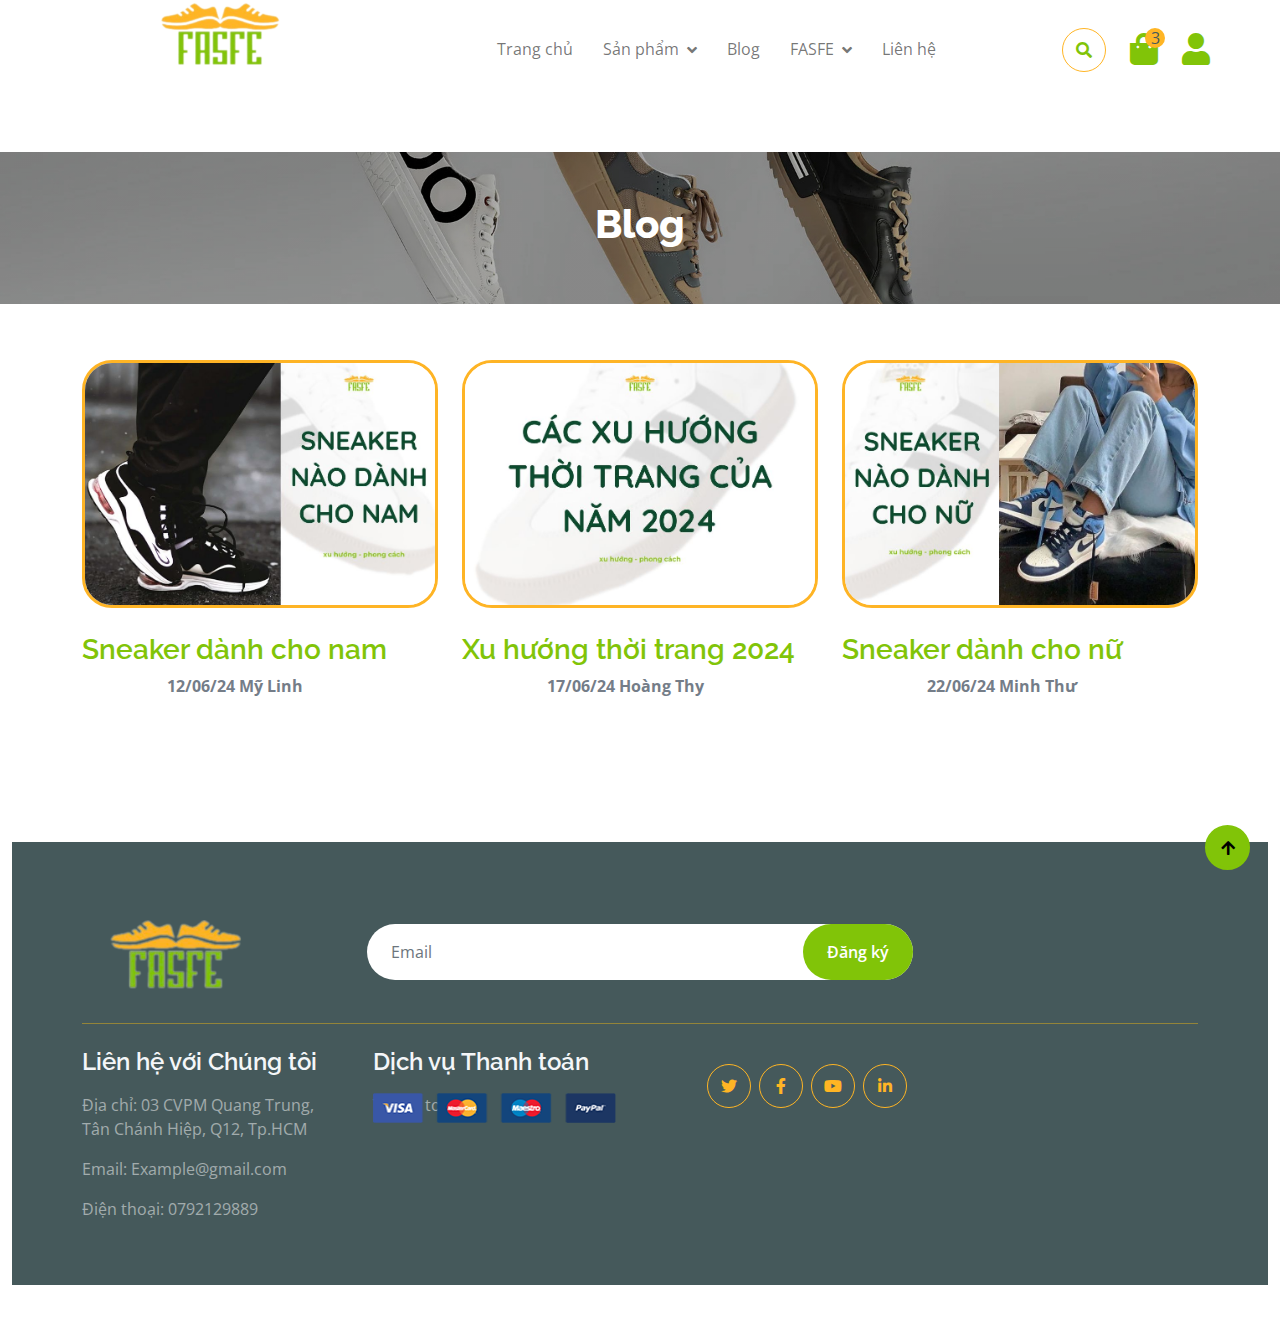
<file: blog.html>
<!DOCTYPE html>
<html lang="en">

    <head>
        <meta charset="utf-8">
        <title>Fruitables - Vegetable Website Template</title>
        <meta content="width=device-width, initial-scale=1.0" name="viewport">
        <meta content="" name="keywords">
        <meta content="" name="description">

        <!-- Google Web Fonts -->
        <link rel="preconnect" href="https://fonts.googleapis.com">
        <link rel="preconnect" href="https://fonts.gstatic.com" crossorigin>
        <link href="https://fonts.googleapis.com/css2?family=Open+Sans:wght@400;600&family=Raleway:wght@600;800&display=swap" rel="stylesheet"> 

        <!-- Icon Font Stylesheet -->
        <link rel="stylesheet" href="https://use.fontawesome.com/releases/v5.15.4/css/all.css"/>
        <link href="https://cdn.jsdelivr.net/npm/bootstrap-icons@1.4.1/font/bootstrap-icons.css" rel="stylesheet">

        <!-- Libraries Stylesheet -->
        <link href="lib/lightbox/css/lightbox.min.css" rel="stylesheet">
        <link href="lib/owlcarousel/assets/owl.carousel.min.css" rel="stylesheet">


        <!-- Customized Bootstrap Stylesheet -->
        <link href="css/bootstrap.min.css" rel="stylesheet">

        <!-- Template Stylesheet -->
        <link href="css/style.css" rel="stylesheet">
    </head>

    <body>

        <!-- Spinner Start -->
        <div id="spinner" class="show w-100 vh-100 bg-white position-fixed translate-middle top-50 start-50  d-flex align-items-center justify-content-center">
            <div class="spinner-grow text-primary" role="status"></div>
        </div>
        <!-- Spinner End -->


        <!-- Navbar start -->
        <div class="container-fluid fixed-top">
            
            <div class="container px-0">
                <nav class="navbar navbar-light bg-white navbar-expand-xl">
                    <a href="index.html" class="navbar-brand"><img src="img/logo.ff.png" width="300"></a>
                    <button class="navbar-toggler py-2 px-3" type="button" data-bs-toggle="collapse" data-bs-target="#navbarCollapse">
                        <span class="fa fa-bars text-primary"></span>
                    </button>
                    <div class="collapse navbar-collapse bg-white" id="navbarCollapse">
                        <div class="navbar-nav mx-auto">
                            <a href="index.html" class="nav-item nav-link">Trang chủ</a>
							 <div class="nav-item dropdown">
                                <a href="#" class="nav-link dropdown-toggle" data-bs-toggle="dropdown">Sản phẩm</a>
                                <div class="dropdown-menu m-0 bg-secondary rounded-0">
                                    <a href="shop.html" class="dropdown-item">Nam</a>
                                    <a href="shop2.html" class="dropdown-item">Nữ</a>
                                    
                                </div>
                            </div>
                        
							<a href= "blog.html" class="nav-item nav-link">Blog</a>
                            <div class="nav-item dropdown">
                                <a href="#" class="nav-link dropdown-toggle" data-bs-toggle="dropdown">FASFE</a>
                                <div class="dropdown-menu m-0 bg-secondary rounded-0">
                                    <a href="about.html" class="dropdown-item">Về chúng tôi</a>
                                    
                                    <a href="testimonial.html" class="dropdown-item">Đánh giá từ khách hàng</a>
                                  
                                </div>
                            </div>
							
                            <a href="contact.html" class="nav-item nav-link ">Liên hệ</a>
						
                        </div>
                        <div class="d-flex m-3 me-0">
                            <button class="btn-search btn border border-secondary btn-md-square rounded-circle bg-white me-4" data-bs-toggle="modal" data-bs-target="#searchModal"><i class="fas fa-search text-primary"></i></button>
                            <a href="cart.html" class="position-relative me-4 my-auto">
                                <i class="fa fa-shopping-bag fa-2x"></i>
                                <span class="position-absolute bg-secondary rounded-circle d-flex align-items-center justify-content-center text-dark px-1" style="top: -5px; left: 15px; height: 20px; min-width: 20px;">3</span>
                            </a>
                            <a href="dangky.html" class="my-auto">
                                <i class="fas fa-user fa-2x"></i>
                            </a>
                        </div>
                    </div>
                </nav>
            </div>
        </div>
        <!-- Navbar End -->


        <!-- Modal Search Start -->
        <div class="modal fade" id="searchModal" tabindex="-1" aria-labelledby="exampleModalLabel" aria-hidden="true">
            <div class="modal-dialog modal-fullscreen">
                <div class="modal-content rounded-0">
                    <div class="modal-header">
                        <h5 class="modal-title" id="exampleModalLabel">Search by keyword</h5>
                        <button type="button" class="btn-close" data-bs-dismiss="modal" aria-label="Close"></button>
                    </div>
                    <div class="modal-body d-flex align-items-center">
                        <div class="input-group w-75 mx-auto d-flex">
                            <input type="search" class="form-control p-3" placeholder="keywords" aria-describedby="search-icon-1">
                            <span id="search-icon-1" class="input-group-text p-3"><i class="fa fa-search"></i></span>
                        </div>
                    </div>
                </div>
            </div>
        </div>
        <!-- Modal Search End -->


        <!-- Single Page Header start -->
        <div class="container-fluid page-header py-5">
			<h1 class="text-center text-white display-6">Blog</h1>
           
        </div>
        <!-- Single Page Header End -->


        <!-- Contact Start -->
        <div class="container-fluid contact py-5">
            <div class="container py-5">
				 
                <div class="row">
					
					<div class="col-12 col-sm-6 col-md-4 mb-5">
						<div class="post-entry">
							<a href="blog1.html" class="post-thumbnail"><img src="img/blog1.jpg" alt="Image" class="img-fluid"></a>
							<div class="post-content-entry">
								<h3><a href="#">Sneaker dành cho nam</a></h3>
								<div class="meta">
									<span>12/06/24 Mỹ Linh</span>
								</div>
							</div>
						</div>
					</div>

					<div class="col-12 col-sm-6 col-md-4 mb-5">
						<div class="post-entry">
							<a href="blog1.html" class="post-thumbnail"><img src="img/blog2.jpg" alt="Image" class="img-fluid"></a>
							<div class="post-content-entry">
								<h3><a href="#">Xu hướng thời trang 2024</a></h3>
								<div class="meta">
									<span>17/06/24 Hoàng Thy</span>
								</div>
							</div>
						</div>
					</div>

					<div class="col-12 col-sm-6 col-md-4 mb-5">
						<div class="post-entry">
							<a href="blog1.html" class="post-thumbnail"><img src="img/blog3.jpg" alt="Image" class="img-fluid"></a>
							<div class="post-content-entry">
								<h3><a href="#">Sneaker dành cho nữ</a></h3>
								<div class="meta">
									<span>22/06/24 Minh Thư</span>
								</div>
							</div>
						</div>
					</div>

				</div>
        </div>
        <!-- Contact End -->


        <!-- Footer Start -->
       <div class="container-fluid bg-dark text-white-50 footer pt-5 mt-5">
            <div class="container py-5">
                <div class="pb-4 mb-4" style="border-bottom: 1px solid rgba(226, 175, 24, 0.5) ;">
                    <div class="row g-4">
                         <div class="col-lg-3">
                            <a href="#">
                                <img src="img/logo.ft.png" width="190">
                            </a>
                        </div>
                        <div class="col-lg-6">
                            <div class="position-relative mx-auto">
                                <input class="form-control border-0 w-100 py-3 px-4 rounded-pill" type="number" placeholder="Email">
                                <button type="submit" class="btn btn-primary border-0 border-secondary py-3 px-4 position-absolute rounded-pill text-white" style="top: 0; right: 0;">Đăng ký</button>
                            </div>
                        </div>
                    </div>
                </div>
                <div class="row g-5">
                    <div class="col-lg-3 col-md-6">
                        <div class="footer-item">
                            <h4 class="text-light mb-3">Liên hệ với Chúng tôi</h4>
                            <p>Địa chỉ: 03 CVPM Quang Trung, Tân Chánh Hiệp, Q12, Tp.HCM</p>
                            <p>Email: Example@gmail.com</p>
                            <p>Điện thoại: 0792129889</p>                                                     
                        </div>
                    </div>
                    <div class="col-lg-3 col-md-6">
                        <div class="d-flex flex-column text-start footer-item">
                            <h4 class="text-light mb-3">Dịch vụ Thanh toán</h4>
                            <p>Thanh toán</p>
                            <img src="img/payment.png" class="img-fluid" alt="">
                        </div>
                    </div>
                   <div class="col-lg-3">
                            <div class="d-flex justify-content-end pt-3">
                                <a class="btn  btn-outline-secondary me-2 btn-md-square rounded-circle" href=""><i class="fab fa-twitter"></i></a>
                                <a class="btn btn-outline-secondary me-2 btn-md-square rounded-circle" href=""><i class="fab fa-facebook-f"></i></a>
                                <a class="btn btn-outline-secondary me-2 btn-md-square rounded-circle" href=""><i class="fab fa-youtube"></i></a>
                                <a class="btn btn-outline-secondary btn-md-square rounded-circle" href=""><i class="fab fa-linkedin-in"></i></a>
                            </div>
                        </div>
                </div>
            </div>
        </div>
        <!-- Footer End -->

        <!-- Copyright Start -->
        
        <!-- Copyright End -->



        <!-- Back to Top -->
        <a href="#" class="btn btn-primary border-3 border-primary rounded-circle back-to-top"><i class="fa fa-arrow-up"></i></a>   

        
    <!-- JavaScript Libraries -->
    <script src="https://ajax.googleapis.com/ajax/libs/jquery/3.6.4/jquery.min.js"></script>
    <script src="https://cdn.jsdelivr.net/npm/bootstrap@5.0.0/dist/js/bootstrap.bundle.min.js"></script>
    <script src="lib/easing/easing.min.js"></script>
    <script src="lib/waypoints/waypoints.min.js"></script>
    <script src="lib/lightbox/js/lightbox.min.js"></script>
    <script src="lib/owlcarousel/owl.carousel.min.js"></script>

    <!-- Template Javascript -->
    <script src="js/main.js"></script>
    </body>

</html>
</file>
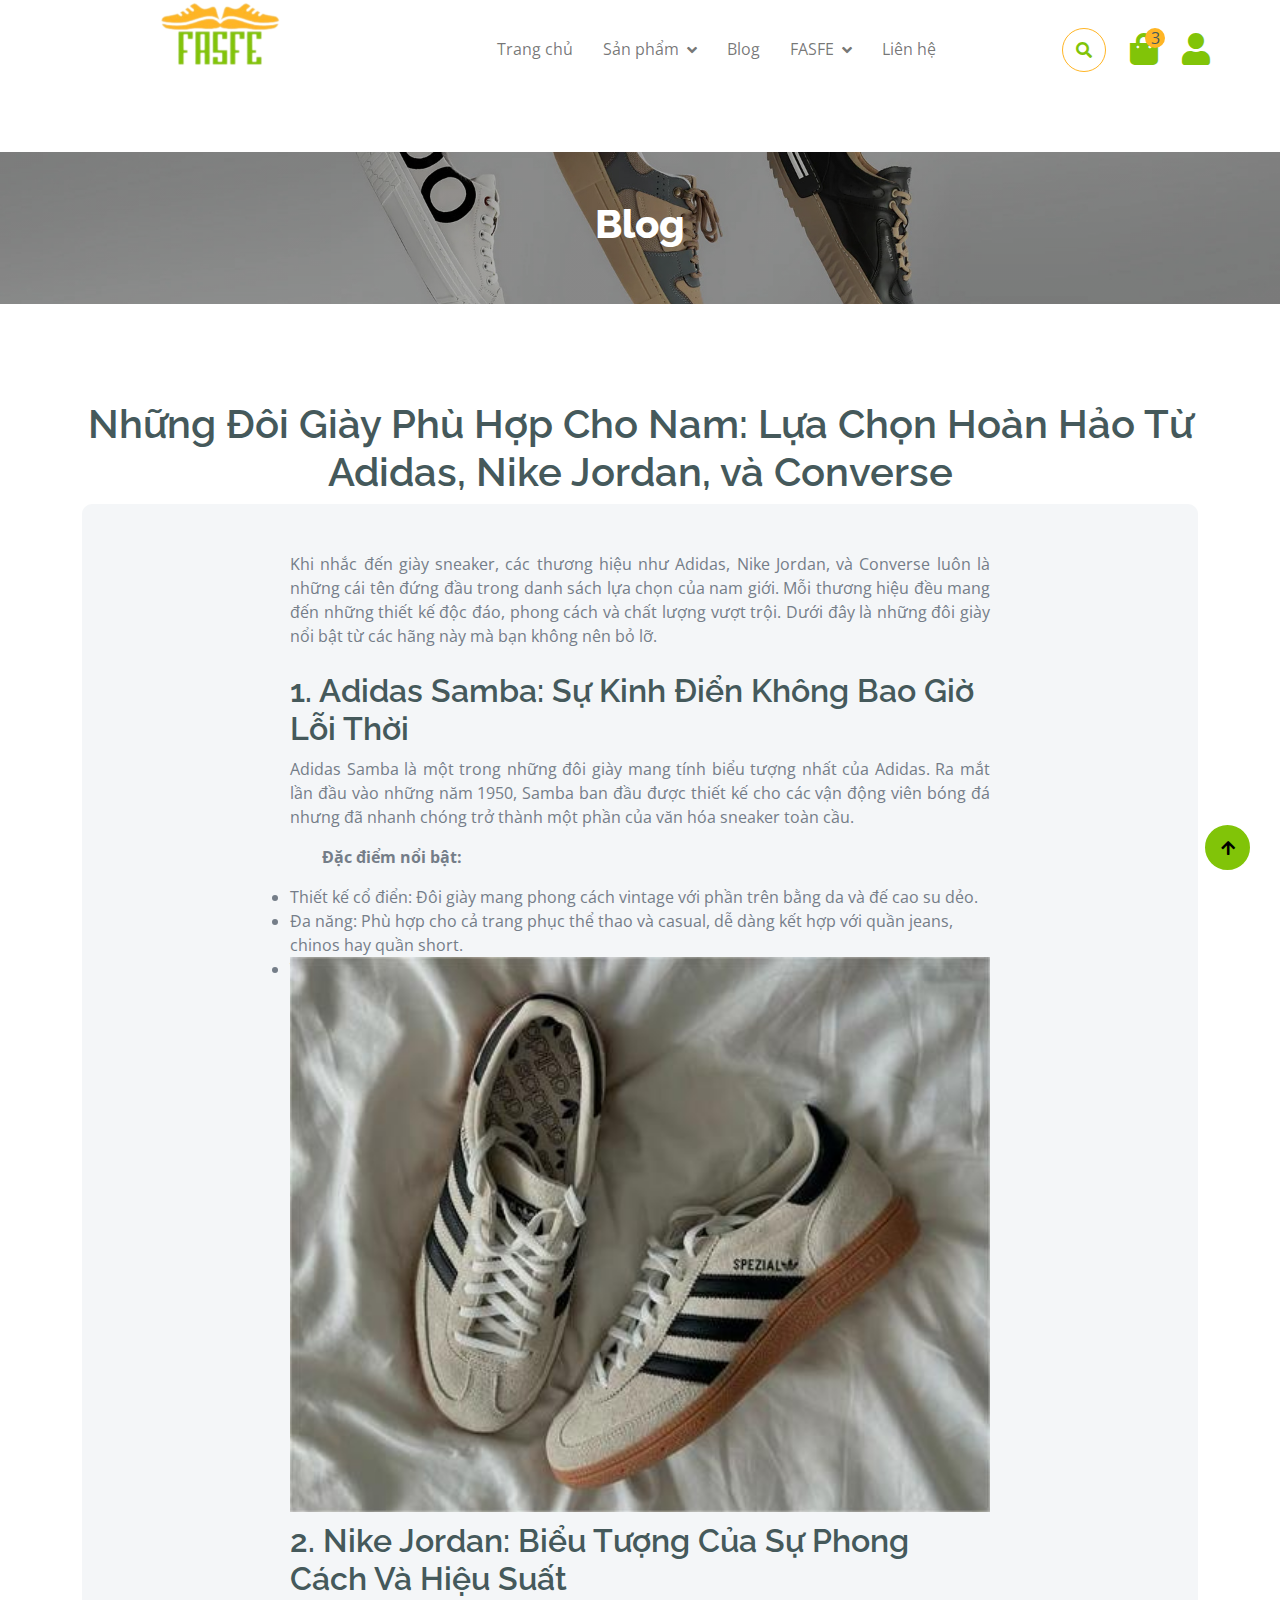
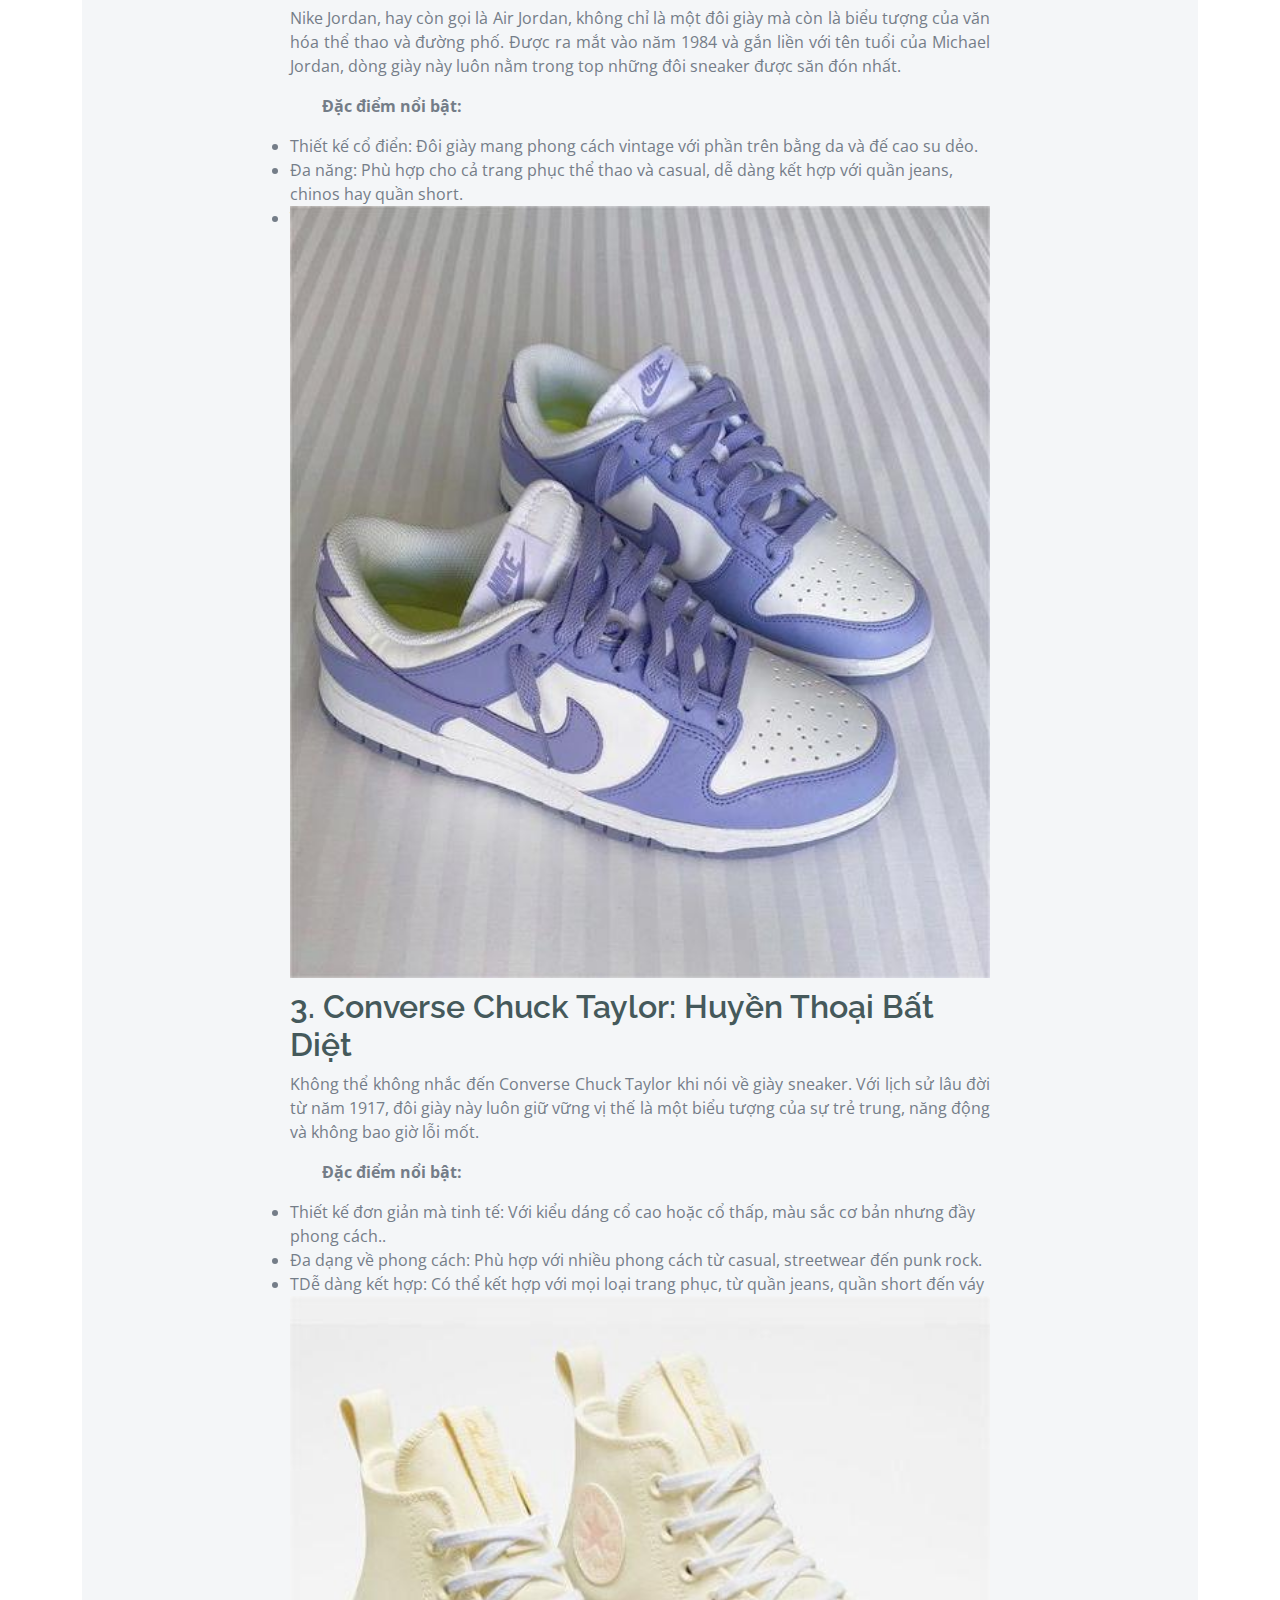
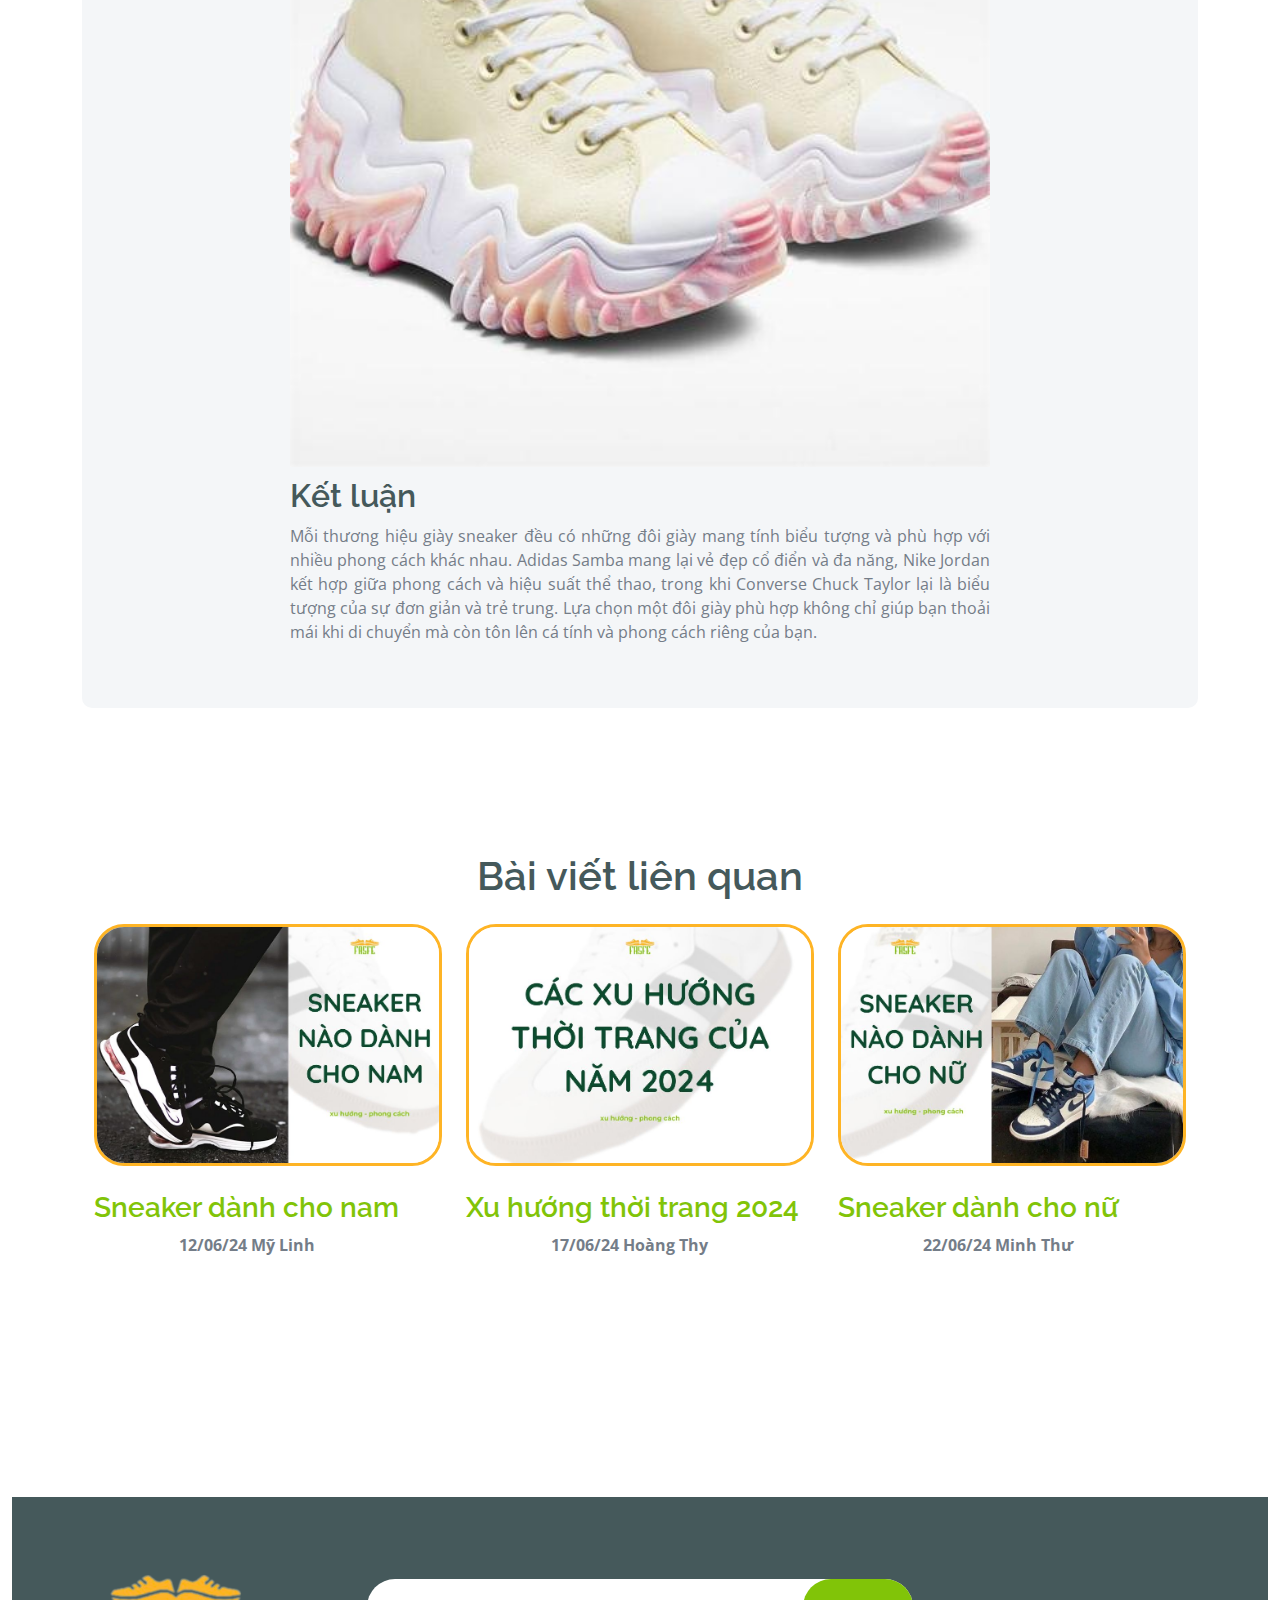
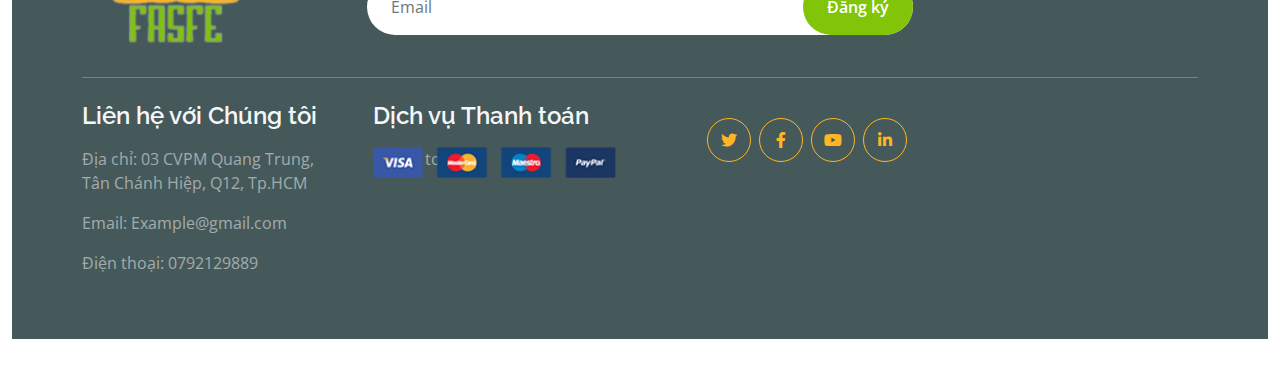
<file: blog1.html>
<!DOCTYPE html>
<html lang="en">

    <head>
        <meta charset="utf-8">
        <title>Fruitables - Vegetable Website Template</title>
        <meta content="width=device-width, initial-scale=1.0" name="viewport">
        <meta content="" name="keywords">
        <meta content="" name="description">

        <!-- Google Web Fonts -->
        <link rel="preconnect" href="https://fonts.googleapis.com">
        <link rel="preconnect" href="https://fonts.gstatic.com" crossorigin>
        <link href="https://fonts.googleapis.com/css2?family=Open+Sans:wght@400;600&family=Raleway:wght@600;800&display=swap" rel="stylesheet"> 

        <!-- Icon Font Stylesheet -->
        <link rel="stylesheet" href="https://use.fontawesome.com/releases/v5.15.4/css/all.css"/>
        <link href="https://cdn.jsdelivr.net/npm/bootstrap-icons@1.4.1/font/bootstrap-icons.css" rel="stylesheet">

        <!-- Libraries Stylesheet -->
        <link href="lib/lightbox/css/lightbox.min.css" rel="stylesheet">
        <link href="lib/owlcarousel/assets/owl.carousel.min.css" rel="stylesheet">


        <!-- Customized Bootstrap Stylesheet -->
        <link href="css/bootstrap.min.css" rel="stylesheet">

        <!-- Template Stylesheet -->
        <link href="css/style.css" rel="stylesheet">
    </head>

    <body>

        <!-- Spinner Start -->
        <div id="spinner" class="show w-100 vh-100 bg-white position-fixed translate-middle top-50 start-50  d-flex align-items-center justify-content-center">
            <div class="spinner-grow text-primary" role="status"></div>
        </div>
        <!-- Spinner End -->


        <!-- Navbar start -->
        <div class="container-fluid fixed-top">
            
            <div class="container px-0">
                <nav class="navbar navbar-light bg-white navbar-expand-xl">
                    <a href="index.html" class="navbar-brand"><img src="img/logo.ff.png" width="300"></a>
                    <button class="navbar-toggler py-2 px-3" type="button" data-bs-toggle="collapse" data-bs-target="#navbarCollapse">
                        <span class="fa fa-bars text-primary"></span>
                    </button>
                    <div class="collapse navbar-collapse bg-white" id="navbarCollapse">
                        <div class="navbar-nav mx-auto">
                            <a href="index.html" class="nav-item nav-link">Trang chủ</a>
							 <div class="nav-item dropdown">
                                <a href="#" class="nav-link dropdown-toggle" data-bs-toggle="dropdown">Sản phẩm</a>
                                <div class="dropdown-menu m-0 bg-secondary rounded-0">
                                    <a href="shop.html" class="dropdown-item">Nam</a>
                                    <a href="shop2.html" class="dropdown-item">Nữ</a>
                                    
                                </div>
                            </div>
                        
							<a href= "blog.html" class="nav-item nav-link">Blog</a>
                            <div class="nav-item dropdown">
                                <a href="#" class="nav-link dropdown-toggle" data-bs-toggle="dropdown">FASFE</a>
                                <div class="dropdown-menu m-0 bg-secondary rounded-0">
                                    <a href="about.html" class="dropdown-item">Về chúng tôi</a>
                                    
                                    <a href="testimonial.html" class="dropdown-item">Đánh giá từ khách hàng</a>
                                  
                                </div>
                            </div>
							
                            <a href="contact.html" class="nav-item nav-link ">Liên hệ</a>
						
                        </div>
                        <div class="d-flex m-3 me-0">
                            <button class="btn-search btn border border-secondary btn-md-square rounded-circle bg-white me-4" data-bs-toggle="modal" data-bs-target="#searchModal"><i class="fas fa-search text-primary"></i></button>
                            <a href="cart (1).html" class="position-relative me-4 my-auto">
                                <i class="fa fa-shopping-bag fa-2x"></i>
                                <span class="position-absolute bg-secondary rounded-circle d-flex align-items-center justify-content-center text-dark px-1" style="top: -5px; left: 15px; height: 20px; min-width: 20px;">3</span>
                            </a>
                            <a href="dangky.html" class="my-auto">
                                <i class="fas fa-user fa-2x"></i>
                            </a>
                        </div>
                    </div>
                </nav>
            </div>
        </div>
        <!-- Navbar End -->


        <!-- Modal Search Start -->
        <div class="modal fade" id="searchModal" tabindex="-1" aria-labelledby="exampleModalLabel" aria-hidden="true">
            <div class="modal-dialog modal-fullscreen">
                <div class="modal-content rounded-0">
                    <div class="modal-header">
                        <h5 class="modal-title" id="exampleModalLabel">Search by keyword</h5>
                        <button type="button" class="btn-close" data-bs-dismiss="modal" aria-label="Close"></button>
                    </div>
                    <div class="modal-body d-flex align-items-center">
                        <div class="input-group w-75 mx-auto d-flex">
                            <input type="search" class="form-control p-3" placeholder="keywords" aria-describedby="search-icon-1">
                            <span id="search-icon-1" class="input-group-text p-3"><i class="fa fa-search"></i></span>
                        </div>
                    </div>
                </div>
            </div>
        </div>
        <!-- Modal Search End -->


        <!-- Single Page Header start -->
        <div class="container-fluid page-header py-5">
            <h1 class="text-center text-white display-6">Blog</h1>
           
        </div>
        <!-- Single Page Header End -->


        <!-- Contact Start -->
        <div class="container-fluid contact py-5">
            <div class="container py-5">
				 <h1> Những Đôi Giày Phù Hợp Cho Nam: Lựa Chọn Hoàn Hảo Từ Adidas, Nike Jordan, và Converse </h1>
                <div class="p-5 bg-light rounded">
					
                    <div class="row g-4">
                        <div class="col-12">
                            <div class="text-align mx-auto" style="max-width: 700px;">
                               
                                <p class="mb-4">Khi nhắc đến giày sneaker, các thương hiệu như Adidas, Nike Jordan, và Converse luôn là những cái tên đứng đầu trong danh sách lựa chọn của nam giới. Mỗi thương hiệu đều mang đến những thiết kế độc đáo, phong cách và chất lượng vượt trội. Dưới đây là những đôi giày nổi bật từ các hãng này mà bạn không nên bỏ lỡ.</p>
                                
                                <h2> 1. Adidas Samba: Sự Kinh Điển Không Bao Giờ Lỗi Thời</h2>
								<p>
                                Adidas Samba là một trong những đôi giày mang tính biểu tượng nhất của Adidas. Ra mắt lần đầu vào những năm 1950, Samba ban đầu được thiết kế cho các vận động viên bóng đá nhưng đã nhanh chóng trở thành một phần của văn hóa sneaker toàn cầu.</p>
								

                                <p><ol type="1"><strong>Đặc điểm nổi bật:</strong></ol>

                               <li>Thiết kế cổ điển: Đôi giày mang phong cách vintage với phần trên bằng da và đế cao su dẻo.</li>
                               <li>Đa năng: Phù hợp cho cả trang phục thể thao và casual, dễ dàng kết hợp với quần jeans, chinos hay quần short.</li>
                               <li> Thoải mái: Đệm lót êm ái và thiết kế ôm chân, mang lại cảm giác thoải mái khi di chuyển.</li></p>
								<img src="img/nu3.jpg" width="700">
								
								<h2> 2. Nike Jordan: Biểu Tượng Của Sự Phong Cách Và Hiệu Suất</h2>
								<p>
                                Nike Jordan, hay còn gọi là Air Jordan, không chỉ là một đôi giày mà còn là biểu tượng của văn hóa thể thao và đường phố. Được ra mắt vào năm 1984 và gắn liền với tên tuổi của Michael Jordan, dòng giày này luôn nằm trong top những đôi sneaker được săn đón nhất.</p>

                               <p><ol type="1"><strong>Đặc điểm nổi bật:</strong></ol>

                              <li>Thiết kế cổ điển: Đôi giày mang phong cách vintage với phần trên bằng da và đế cao su dẻo.</li>
                              <li>Đa năng: Phù hợp cho cả trang phục thể thao và casual, dễ dàng kết hợp với quần jeans, chinos hay quần short.</li>
                              <li>Thoải mái: Đệm lót êm ái và thiết kế ôm chân, mang lại cảm giác thoải mái khi di chuyển.</li></p>
								<img src="img/new1.jpg" width="700">
								
								<h2> 3. Converse Chuck Taylor: Huyền Thoại Bất Diệt</h2>
								<p>
                                Không thể không nhắc đến Converse Chuck Taylor khi nói về giày sneaker. Với lịch sử lâu đời từ năm 1917, đôi giày này luôn giữ vững vị thế là một biểu tượng của sự trẻ trung, năng động và không bao giờ lỗi mốt.</p>
								<p>
                                <ol type="1"><strong>Đặc điểm nổi bật:</strong></ol>

                               <li>Thiết kế đơn giản mà tinh tế: Với kiểu dáng cổ cao hoặc cổ thấp, màu sắc cơ bản nhưng đầy phong cách..</li>
                               <li>Đa dạng về phong cách: Phù hợp với nhiều phong cách từ casual, streetwear đến punk rock.</li>
                               <li>TDễ dàng kết hợp: Có thể kết hợp với mọi loại trang phục, từ quần jeans, quần short đến váy (nếu bạn muốn thử phong cách unisex).</li></p>
							   <img src="img/new5.jpg" width="700">
								
							<h2> Kết luận</h2>
						    <p>Mỗi thương hiệu giày sneaker đều có những đôi giày mang tính biểu tượng và phù hợp với nhiều phong cách khác nhau. Adidas Samba mang lại vẻ đẹp cổ điển và đa năng, Nike Jordan kết hợp giữa phong cách và hiệu suất thể thao, trong khi Converse Chuck Taylor lại là biểu tượng của sự đơn giản và trẻ trung. Lựa chọn một đôi giày phù hợp không chỉ giúp bạn thoải mái khi di chuyển mà còn tôn lên cá tính và phong cách riêng của bạn.</p>
								
								
                            </div>
							  <div class="col-lg-8 col-xl-9">
                       
                        </div>
                    </div>
                </div>
            </div>
        </div>
        <!-- Contact End -->
<div class="container-fluid vesitable py-5">
            <div class="container py-5">
                <h1 class="mb-0">Bài viết liên quan</h1>
				<p></p>
                <div class="container py-5">
				 
                <div class="row">
					
					<div class="col-12 col-sm-6 col-md-4 mb-5">
						<div class="post-entry">
							<a href="blog1.html" class="post-thumbnail"><img src="img/blog1.jpg" alt="Image" class="img-fluid"></a>
							<div class="post-content-entry">
								<h3><a href="#">Sneaker dành cho nam</a></h3>
								<div class="meta">
									<span>12/06/24 Mỹ Linh</span>
								</div>
							</div>
						</div>
					</div>

					<div class="col-12 col-sm-6 col-md-4 mb-5">
						<div class="post-entry">
							<a href="blog1.html" class="post-thumbnail"><img src="img/blog2.jpg" alt="Image" class="img-fluid"></a>
							<div class="post-content-entry">
								<h3><a href="#">Xu hướng thời trang 2024</a></h3>
								<div class="meta">
									<span>17/06/24 Hoàng Thy</span>
								</div>
							</div>
						</div>
					</div>

					<div class="col-12 col-sm-6 col-md-4 mb-5">
						<div class="post-entry">
							<a href="blog1.html" class="post-thumbnail"><img src="img/blog3.jpg" alt="Image" class="img-fluid"></a>
							<div class="post-content-entry">
								<h3><a href="#">Sneaker dành cho nữ</a></h3>
								<div class="meta">
									<span>22/06/24 Minh Thư</span>
								</div>
							</div>
						</div>
					</div>

				</div>
        </div>
            </div>
        </div>

        <!-- Footer Start -->
       <div class="container-fluid bg-dark text-white-50 footer pt-5 mt-5">
            <div class="container py-5">
                <div class="pb-4 mb-4" style="border-bottom: 1px solid rgba(226, 175, 24, 0.5) ;">
                    <div class="row g-4">
                         <div class="col-lg-3">
                            <a href="#">
                                <img src="img/logo.ft.png" width="190">
                            </a>
                        </div>
                        <div class="col-lg-6">
                            <div class="position-relative mx-auto">
                                <input class="form-control border-0 w-100 py-3 px-4 rounded-pill" type="number" placeholder="Email">
                                <button type="submit" class="btn btn-primary border-0 border-secondary py-3 px-4 position-absolute rounded-pill text-white" style="top: 0; right: 0;">Đăng ký</button>
                            </div>
                        </div>
                    </div>
                </div>
                <div class="row g-5">
                    <div class="col-lg-3 col-md-6">
                        <div class="footer-item">
                            <h4 class="text-light mb-3">Liên hệ với Chúng tôi</h4>
                            <p>Địa chỉ: 03 CVPM Quang Trung, Tân Chánh Hiệp, Q12, Tp.HCM</p>
                            <p>Email: Example@gmail.com</p>
                            <p>Điện thoại: 0792129889</p>                                                     
                        </div>
                    </div>
                    <div class="col-lg-3 col-md-6">
                        <div class="d-flex flex-column text-start footer-item">
                            <h4 class="text-light mb-3">Dịch vụ Thanh toán</h4>
                            <p>Thanh toán</p>
                            <img src="img/payment.png" class="img-fluid" alt="">
                        </div>
                    </div>
                   <div class="col-lg-3">
                            <div class="d-flex justify-content-end pt-3">
                                <a class="btn  btn-outline-secondary me-2 btn-md-square rounded-circle" href=""><i class="fab fa-twitter"></i></a>
                                <a class="btn btn-outline-secondary me-2 btn-md-square rounded-circle" href=""><i class="fab fa-facebook-f"></i></a>
                                <a class="btn btn-outline-secondary me-2 btn-md-square rounded-circle" href=""><i class="fab fa-youtube"></i></a>
                                <a class="btn btn-outline-secondary btn-md-square rounded-circle" href=""><i class="fab fa-linkedin-in"></i></a>
                            </div>
                        </div>
                </div>
            </div>
        </div>
        <!-- Footer End -->

        <!-- Copyright Start -->
        
        <!-- Copyright End -->



        <!-- Back to Top -->
        <a href="#" class="btn btn-primary border-3 border-primary rounded-circle back-to-top"><i class="fa fa-arrow-up"></i></a>   

        
    <!-- JavaScript Libraries -->
    <script src="https://ajax.googleapis.com/ajax/libs/jquery/3.6.4/jquery.min.js"></script>
    <script src="https://cdn.jsdelivr.net/npm/bootstrap@5.0.0/dist/js/bootstrap.bundle.min.js"></script>
    <script src="lib/easing/easing.min.js"></script>
    <script src="lib/waypoints/waypoints.min.js"></script>
    <script src="lib/lightbox/js/lightbox.min.js"></script>
    <script src="lib/owlcarousel/owl.carousel.min.js"></script>

    <!-- Template Javascript -->
    <script src="js/main.js"></script>
    </body>

</html>
</file>
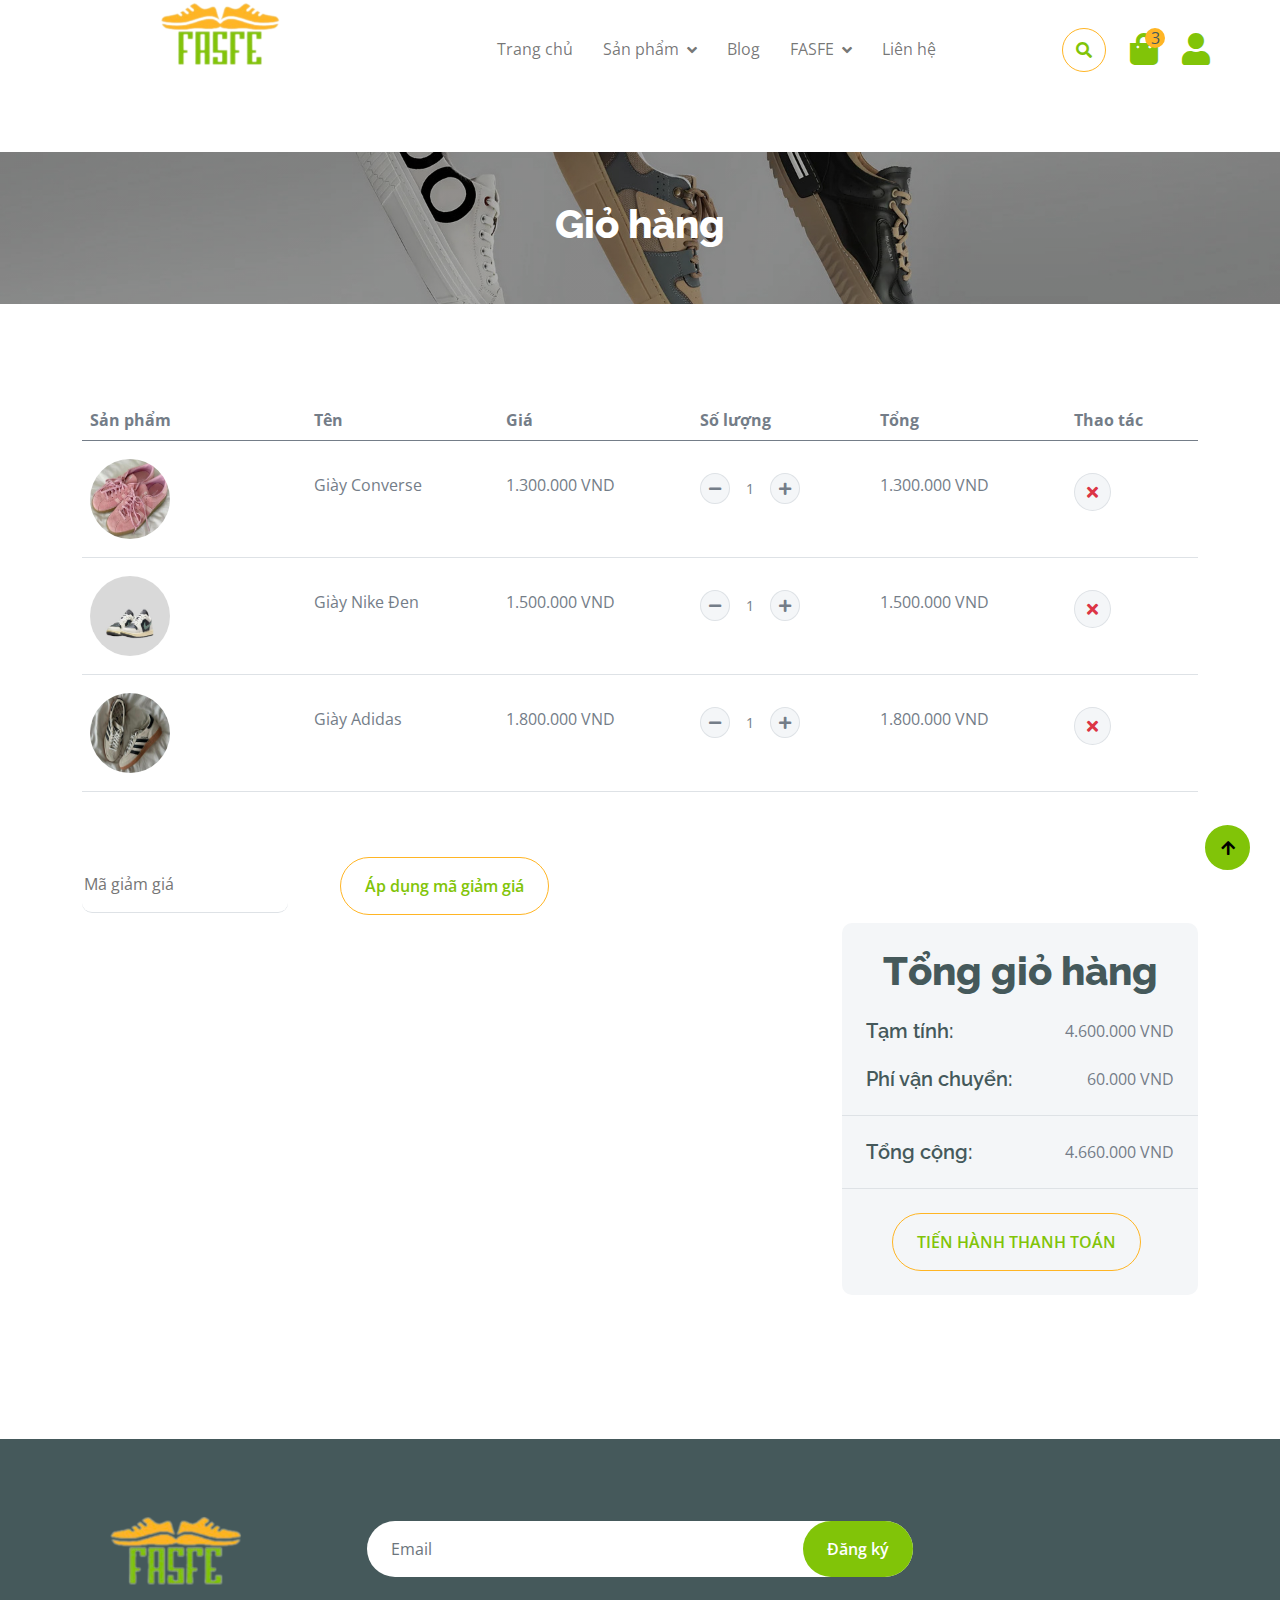
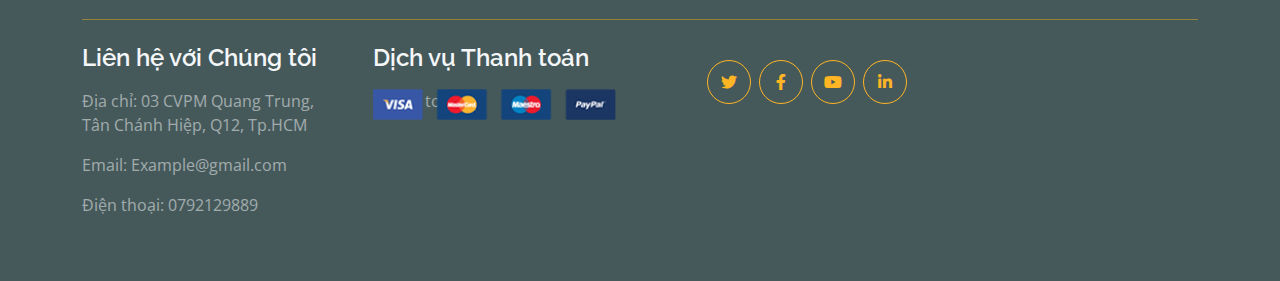
<file: cart.html>
<!DOCTYPE html>
<html lang="en">

    <head>
        <meta charset="utf-8">
        <title>Fruitables - Vegetable Website Template</title>
        <meta content="width=device-width, initial-scale=1.0" name="viewport">
        <meta content="" name="keywords">
        <meta content="" name="description">

        <!-- Google Web Fonts -->
        <link rel="preconnect" href="https://fonts.googleapis.com">
        <link rel="preconnect" href="https://fonts.gstatic.com" crossorigin>
        <link href="https://fonts.googleapis.com/css2?family=Open+Sans:wght@400;600&family=Raleway:wght@600;800&display=swap" rel="stylesheet"> 

        <!-- Icon Font Stylesheet -->
        <link rel="stylesheet" href="https://use.fontawesome.com/releases/v5.15.4/css/all.css"/>
        <link href="https://cdn.jsdelivr.net/npm/bootstrap-icons@1.4.1/font/bootstrap-icons.css" rel="stylesheet">

        <!-- Libraries Stylesheet -->
        <link href="lib/lightbox/css/lightbox.min.css" rel="stylesheet">
        <link href="lib/owlcarousel/assets/owl.carousel.min.css" rel="stylesheet">


        <!-- Customized Bootstrap Stylesheet -->
        <link href="css/bootstrap.min.css" rel="stylesheet">

        <!-- Template Stylesheet -->
        <link href="css/style.css" rel="stylesheet">
    </head>

    <body>

        <!-- Spinner Start -->
        <div id="spinner" class="show w-100 vh-100 bg-white position-fixed translate-middle top-50 start-50  d-flex align-items-center justify-content-center">
            <div class="spinner-grow text-primary" role="status"></div>
        </div>
        <!-- Spinner End -->


        <!-- Navbar start -->
        <div class="container-fluid fixed-top">          
          <div class="container px-0">
                <nav class="navbar navbar-light bg-white navbar-expand-xl">
                    <a href="index.html" class="navbar-brand"><img src="img/logo.ff.png" width="300"></a>
                    <button class="navbar-toggler py-2 px-3" type="button" data-bs-toggle="collapse" data-bs-target="#navbarCollapse">
                        <span class="fa fa-bars text-primary"></span>
                    </button>
                    <div class="collapse navbar-collapse bg-white" id="navbarCollapse">
                        <div class="navbar-nav mx-auto">
                            <a href="index.html" class="nav-item nav-link">Trang chủ</a>
							 <div class="nav-item dropdown">
                                <a href="#" class="nav-link dropdown-toggle" data-bs-toggle="dropdown">Sản phẩm</a>
                                <div class="dropdown-menu m-0 bg-secondary rounded-0">
                                    <a href="shop.html" class="dropdown-item">Nam</a>
                                    <a href="shop2.html" class="dropdown-item">Nữ</a>
                                    
                                </div>
                            </div>
                        
							<a href= "blog.html" class="nav-item nav-link">Blog</a>
                            <div class="nav-item dropdown">
                                <a href="#" class="nav-link dropdown-toggle" data-bs-toggle="dropdown">FASFE</a>
                                <div class="dropdown-menu m-0 bg-secondary rounded-0">
                                    <a href="about.html" class="dropdown-item">Về chúng tôi</a>
                                    
                                    <a href="testimonial.html" class="dropdown-item">Đánh giá từ khách hàng</a>
                                  
                                </div>
                            </div>
							
                            <a href="contact.html" class="nav-item nav-link">Liên hệ</a>
						
                        </div>
                        <div class="d-flex m-3 me-0">
                            <button class="btn-search btn border border-secondary btn-md-square rounded-circle bg-white me-4" data-bs-toggle="modal" data-bs-target="#searchModal"><i class="fas fa-search text-primary"></i></button>
                            <a href="cart.html" class="position-relative me-4 my-auto">
                                <i class="fa fa-shopping-bag fa-2x"></i>
                                <span class="position-absolute bg-secondary rounded-circle d-flex align-items-center justify-content-center text-dark px-1" style="top: -5px; left: 15px; height: 20px; min-width: 20px;">3</span>
                            </a>
                            <a href="dangky.html" class="my-auto">
                                <i class="fas fa-user fa-2x"></i>
                            </a>
                        </div>
                    </div>
                </nav>
            </div>
        </div>
        <!-- Navbar End -->


        <!-- Modal Search Start -->
        <div class="modal fade" id="searchModal" tabindex="-1" aria-labelledby="exampleModalLabel" aria-hidden="true">
            <div class="modal-dialog modal-fullscreen">
                <div class="modal-content rounded-0">
                    <div class="modal-header">
                        <h5 class="modal-title" id="exampleModalLabel">Search by keyword</h5>
                        <button type="button" class="btn-close" data-bs-dismiss="modal" aria-label="Close"></button>
                    </div>
                    <div class="modal-body d-flex align-items-center">
                        <div class="input-group w-75 mx-auto d-flex">
                            <input type="search" class="form-control p-3" placeholder="keywords" aria-describedby="search-icon-1">
                            <span id="search-icon-1" class="input-group-text p-3"><i class="fa fa-search"></i></span>
                        </div>
                    </div>
                </div>
            </div>
        </div>
        <!-- Modal Search End -->


        <!-- Single Page Header start -->
        <div class="container-fluid page-header py-5">
            <h1 class="text-center text-white display-6">Giỏ hàng</h1>
            
        </div>
        <!-- Single Page Header End -->


        <!-- Contact Start -->
        <div class="container-fluid py-5">
            <div class="container py-5">
                <div class="table-responsive">
                    <table class="table">
                        <thead>
                            <tr>
                                <th scope="col">Sản phẩm</th>
                                <th scope="col">Tên</th>
                                <th scope="col">Giá</th>
                                <th scope="col">Số lượng</th>
                                <th scope="col">Tổng</th>
                                <th scope="col">Thao tác</th>
                            </tr>
                        </thead>
                        <tbody>
                            <tr>
                                <th scope="row">
                                    <div class="d-flex align-items-center">
                                        <img src="img/nu7.jpg" class="img-fluid me-5 rounded-circle" style="width: 80px; height: 80px;" alt="">
                                    </div>
                                </th>
                                <td>
                                    <p class="mb-0 mt-4">Giày Converse</p>
                                </td>
                                <td>
                                    <p class="mb-0 mt-4">1.300.000 VND</p>
                                </td>
                                <td>
                                    <div class="input-group quantity mt-4" style="width: 100px;">
                                        <div class="input-group-btn">
                                            <button class="btn btn-sm btn-minus rounded-circle bg-light border">
                                                <i class="fa fa-minus"></i>
                                            </button>
                                        </div>
                                        <input type="text" class="form-control form-control-sm text-center border-0" value="1">
                                        <div class="input-group-btn">
                                            <button class="btn btn-sm btn-plus rounded-circle bg-light border">
                                                <i class="fa fa-plus"></i>
                                            </button>
                                        </div>
                                    </div>
                                </td>
                                <td>
                                    <p class="mb-0 mt-4">1.300.000 VND</p>
                                </td>
                                <td>
                                    <button class="btn btn-md rounded-circle bg-light border mt-4">
                                        <i class="fa fa-times text-danger"></i>
                                    </button>
                                </td>
                            </tr>
                            <tr>
                                <th scope="row">
                                    <div class="d-flex align-items-center">
                                        <img src="img/shop-item 5.jpg" class="img-fluid me-5 rounded-circle" style="width: 80px; height: 80px;" alt="">
                                    </div>
                                </th>
                                <td>
                                    <p class="mb-0 mt-4">Giày Nike Đen</p>
                                </td>
                                <td>
                                    <p class="mb-0 mt-4">1.500.000 VND</p>
                                </td>
                                <td>
                                    <div class="input-group quantity mt-4" style="width: 100px;">
                                        <div class="input-group-btn">
                                            <button class="btn btn-sm btn-minus rounded-circle bg-light border">
                                                <i class="fa fa-minus"></i>
                                            </button>
                                        </div>
                                        <input type="text" class="form-control form-control-sm text-center border-0" value="1">
                                        <div class="input-group-btn">
                                            <button class="btn btn-sm btn-plus rounded-circle bg-light border">
                                                <i class="fa fa-plus"></i>
                                            </button>
                                        </div>
                                    </div>
                                </td>
                                <td>
                                    <p class="mb-0 mt-4">1.500.000 VND</p>
                                </td>
                                <td>
                                    <button class="btn btn-md rounded-circle bg-light border mt-4">
                                        <i class="fa fa-times text-danger"></i>
                                    </button>
                                </td>
                            </tr>
                            <tr>
                                <th scope="row">
                                    <div class="d-flex align-items-center">
                                        <img src="img/nu3.jpg" class="img-fluid me-5 rounded-circle" style="width: 80px; height: 80px;" alt="">
                                    </div>
                                </th>
                                <td>
                                    <p class="mb-0 mt-4">Giày Adidas</p>
                                </td>
                                <td>
                                    <p class="mb-0 mt-4">1.800.000 VND</p>
                                </td>
                                <td>
                                    <div class="input-group quantity mt-4" style="width: 100px;">
                                        <div class="input-group-btn">
                                            <button class="btn btn-sm btn-minus rounded-circle bg-light border">
                                                <i class="fa fa-minus"></i>
                                            </button>
                                        </div>
                                        <input type="text" class="form-control form-control-sm text-center border-0" value="1">
                                        <div class="input-group-btn">
                                            <button class="btn btn-sm btn-plus rounded-circle bg-light border">
                                                <i class="fa fa-plus"></i>
                                            </button>
                                        </div>
                                    </div>
                                </td>
                                <td>
                                    <p class="mb-0 mt-4">1.800.000 VND</p>
                                </td>
                                <td>
                                    <button class="btn btn-md rounded-circle bg-light border mt-4">
                                        <i class="fa fa-times text-danger"></i>
                                    </button>
                                </td>
                            </tr>
                        </tbody>
                    </table>
                </div>
                <div class="mt-5">
                    <input type="text" class="border-0 border-bottom rounded me-5 py-3 mb-4" placeholder="Mã giảm giá">
                    <button class="btn border-secondary rounded-pill px-4 py-3 text-primary" type="button">Áp dụng mã giảm giá</button>
                </div>
                <div class="row g-4 justify-content-end">
                    <div class="col-8"></div>
                    <div class="col-sm-8 col-md-7 col-lg-6 col-xl-4">
                        <div class="bg-light rounded">
                            <div class="p-4">

                                <h1 class="display-6 mb-4">Tổng giỏ hàng</h1>
                                <div class="d-flex justify-content-between mb-4">
                                    <h5 class="mb-0 me-4">Tạm tính:</h5>
                                    <p class="mb-0">4.600.000 VND</p>
                                </div>
                                <div class="d-flex justify-content-between">
                                    <h5 class="mb-0 me-4">Phí vận chuyển:</h5>
                                    <div class="">
                                      <p class="mb-0"> 60.000 VND</p>
                                    </div>
                                </div>
                                
                            </div>
                            <div class="py-4 mb-4 border-top border-bottom d-flex justify-content-between">
                                <h5 class="mb-0 ps-4 me-4">Tổng cộng:</h5>
                                <p class="mb-0 pe-4">4.660.000 VND</p>
                            </div>
							<a href="chackout.html"><button class="btn border-secondary rounded-pill px-4 py-3 text-primary text-uppercase mb-4" type="button">Tiến hành thanh toán</button></a>
                            
                      </div>
                    </div>
                </div>
            </div>
        </div>
        
        <!-- Contact End -->


        <!-- Footer Start -->
        <div class="container-fluid bg-dark text-white-50 footer pt-5 mt-5">
            <div class="container py-5">
                <div class="pb-4 mb-4" style="border-bottom: 1px solid rgba(226, 175, 24, 0.5) ;">
                    <div class="row g-4">
                         <div class="col-lg-3">
                            <a href="#">
                                <img src="img/logo.ft.png" width="190">
                            </a>
                        </div>
                        <div class="col-lg-6">
                            <div class="position-relative mx-auto">
                                <input class="form-control border-0 w-100 py-3 px-4 rounded-pill" type="number" placeholder="Email">
                                <button type="submit" class="btn btn-primary border-0 border-secondary py-3 px-4 position-absolute rounded-pill text-white" style="top: 0; right: 0;">Đăng ký</button>
                            </div>
                        </div>
                    </div>
                </div>
                <div class="row g-5">
                    <div class="col-lg-3 col-md-6">
                        <div class="footer-item">
                            <h4 class="text-light mb-3">Liên hệ với Chúng tôi</h4>
                            <p>Địa chỉ: 03 CVPM Quang Trung, Tân Chánh Hiệp, Q12, Tp.HCM</p>
                            <p>Email: Example@gmail.com</p>
                            <p>Điện thoại: 0792129889</p>                                                     
                        </div>
                    </div>
                    <div class="col-lg-3 col-md-6">
                        <div class="d-flex flex-column text-start footer-item">
                            <h4 class="text-light mb-3">Dịch vụ Thanh toán</h4>
                            <p>Thanh toán</p>
                            <img src="img/payment.png" class="img-fluid" alt="">
                        </div>
                    </div>
                   <div class="col-lg-3">
                            <div class="d-flex justify-content-end pt-3">
                                <a class="btn  btn-outline-secondary me-2 btn-md-square rounded-circle" href=""><i class="fab fa-twitter"></i></a>
                                <a class="btn btn-outline-secondary me-2 btn-md-square rounded-circle" href=""><i class="fab fa-facebook-f"></i></a>
                                <a class="btn btn-outline-secondary me-2 btn-md-square rounded-circle" href=""><i class="fab fa-youtube"></i></a>
                                <a class="btn btn-outline-secondary btn-md-square rounded-circle" href=""><i class="fab fa-linkedin-in"></i></a>
                            </div>
                        </div>
                </div>
            </div>
        </div>
        <!-- Footer End -->
        <!-- Copyright Start -->
       
        <!-- Copyright End -->



        <!-- Back to Top -->
        <a href="#" class="btn btn-primary border-3 border-primary rounded-circle back-to-top"><i class="fa fa-arrow-up"></i></a>   

        
    <!-- JavaScript Libraries -->
    <script src="https://ajax.googleapis.com/ajax/libs/jquery/3.6.4/jquery.min.js"></script>
    <script src="https://cdn.jsdelivr.net/npm/bootstrap@5.0.0/dist/js/bootstrap.bundle.min.js"></script>
    <script src="lib/easing/easing.min.js"></script>
    <script src="lib/waypoints/waypoints.min.js"></script>
    <script src="lib/lightbox/js/lightbox.min.js"></script>
    <script src="lib/owlcarousel/owl.carousel.min.js"></script>

    <!-- Template Javascript -->
    <script src="js/main.js"></script>
    </body>

</html>
</file>
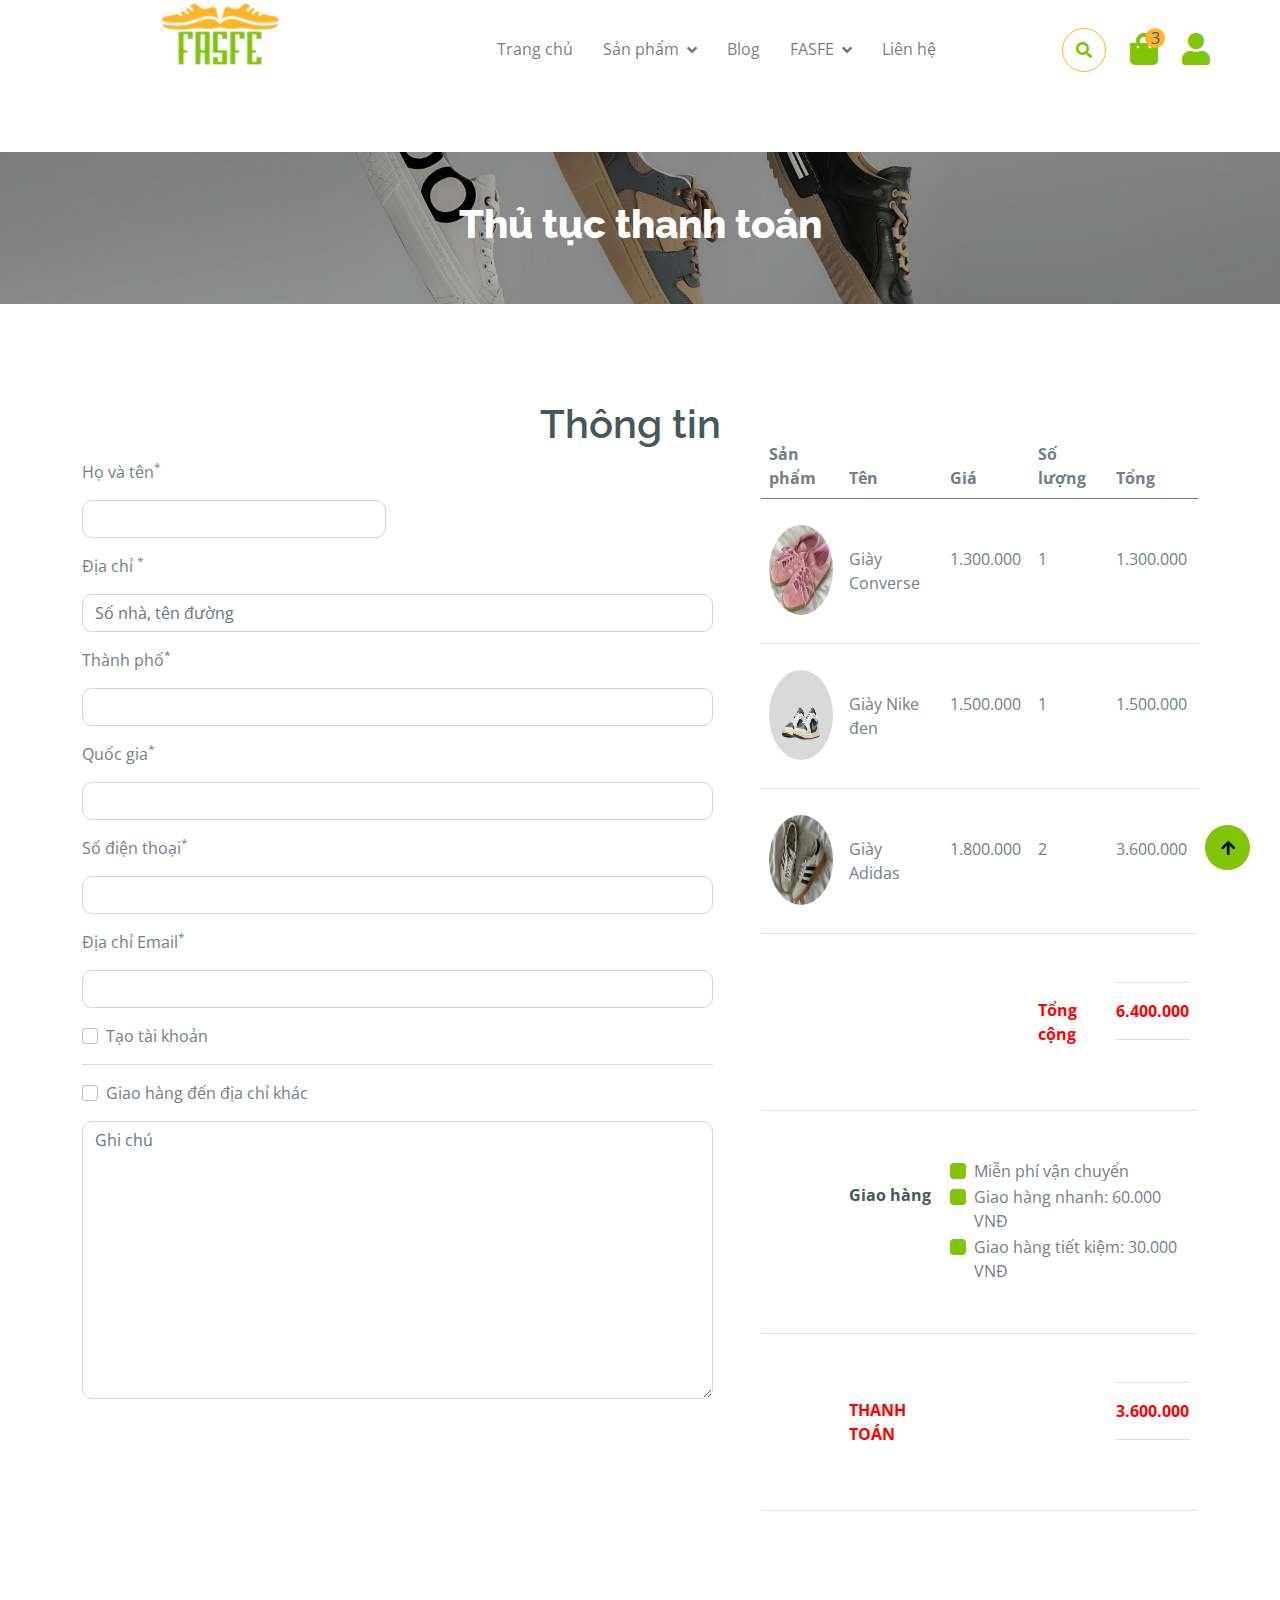
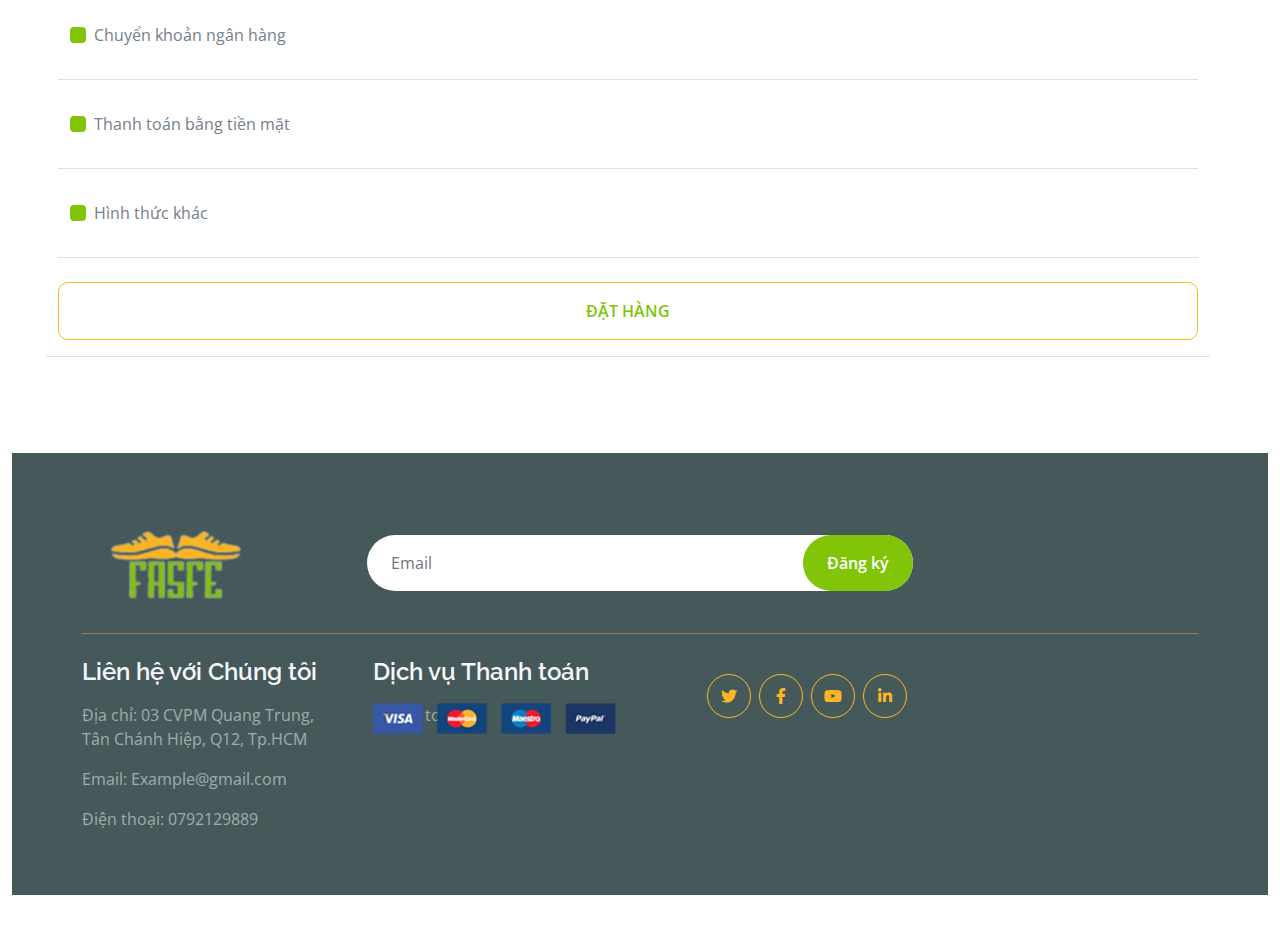
<file: chackout.html>
<!DOCTYPE html>
<html lang="en">

    <head>
        <meta charset="utf-8">
        <title>Fruitables - Vegetable Website Template</title>
        <meta content="width=device-width, initial-scale=1.0" name="viewport">
        <meta content="" name="keywords">
        <meta content="" name="description">

        <!-- Google Web Fonts -->
        <link rel="preconnect" href="https://fonts.googleapis.com">
        <link rel="preconnect" href="https://fonts.gstatic.com" crossorigin>
        <link href="https://fonts.googleapis.com/css2?family=Open+Sans:wght@400;600&family=Raleway:wght@600;800&display=swap" rel="stylesheet"> 

        <!-- Icon Font Stylesheet -->
        <link rel="stylesheet" href="https://use.fontawesome.com/releases/v5.15.4/css/all.css"/>
        <link href="https://cdn.jsdelivr.net/npm/bootstrap-icons@1.4.1/font/bootstrap-icons.css" rel="stylesheet">

        <!-- Libraries Stylesheet -->
        <link href="lib/lightbox/css/lightbox.min.css" rel="stylesheet">
        <link href="lib/owlcarousel/assets/owl.carousel.min.css" rel="stylesheet">


        <!-- Customized Bootstrap Stylesheet -->
        <link href="css/bootstrap.min.css" rel="stylesheet">

        <!-- Template Stylesheet -->
        <link href="css/style.css" rel="stylesheet">
    </head>

    <body>

        <!-- Spinner Start -->
        <div id="spinner" class="show w-100 vh-100 bg-white position-fixed translate-middle top-50 start-50  d-flex align-items-center justify-content-center">
            <div class="spinner-grow text-primary" role="status"></div>
        </div>
        <!-- Spinner End -->


        <!-- Navbar start -->
        <div class="container-fluid fixed-top">           
            <div class="container px-0">
                <nav class="navbar navbar-light bg-white navbar-expand-xl">
                    <a href="index.html" class="navbar-brand"><img src="img/logo.ff.png" width="300"></a>
                    <button class="navbar-toggler py-2 px-3" type="button" data-bs-toggle="collapse" data-bs-target="#navbarCollapse">
                        <span class="fa fa-bars text-primary"></span>
                    </button>
                    <div class="collapse navbar-collapse bg-white" id="navbarCollapse">
                        <div class="navbar-nav mx-auto">
                            <a href="index.html" class="nav-item nav-link">Trang chủ</a>
							 <div class="nav-item dropdown">
                                <a href="#" class="nav-link dropdown-toggle" data-bs-toggle="dropdown">Sản phẩm</a>
                                <div class="dropdown-menu m-0 bg-secondary rounded-0">
                                    <a href="shop.html" class="dropdown-item">Nam</a>
                                    <a href="shop2.html" class="dropdown-item">Nữ</a>
                                    
                                </div>
                            </div>
                        
							<a href= "blog.html" class="nav-item nav-link">Blog</a>
                            <div class="nav-item dropdown">
                                <a href="#" class="nav-link dropdown-toggle" data-bs-toggle="dropdown">FASFE</a>
                                <div class="dropdown-menu m-0 bg-secondary rounded-0">
                                    <a href="about.html" class="dropdown-item">Về chúng tôi</a>
                                    
                                    <a href="testimonial.html" class="dropdown-item">Đánh giá từ khách hàng</a>
                                  
                                </div>
                            </div>
							
                            <a href="contact.html" class="nav-item nav-link">Liên hệ</a>
						
                        </div>
                        <div class="d-flex m-3 me-0">
                            <button class="btn-search btn border border-secondary btn-md-square rounded-circle bg-white me-4" data-bs-toggle="modal" data-bs-target="#searchModal"><i class="fas fa-search text-primary"></i></button>
                            <a href="cart.html" class="position-relative me-4 my-auto">
                                <i class="fa fa-shopping-bag fa-2x"></i>
                                <span class="position-absolute bg-secondary rounded-circle d-flex align-items-center justify-content-center text-dark px-1" style="top: -5px; left: 15px; height: 20px; min-width: 20px;">3</span>
                            </a>
                            <a href="dangky.html" class="my-auto">
                                <i class="fas fa-user fa-2x"></i>
                            </a>
                        </div>
                    </div>
                </nav>
            </div>
        </div>
        <!-- Navbar End -->


        <!-- Modal Search Start -->
        <div class="modal fade" id="searchModal" tabindex="-1" aria-labelledby="exampleModalLabel" aria-hidden="true">
            <div class="modal-dialog modal-fullscreen">
                <div class="modal-content rounded-0">
                    <div class="modal-header">
                        <h5 class="modal-title" id="exampleModalLabel">Search by keyword</h5>
                        <button type="button" class="btn-close" data-bs-dismiss="modal" aria-label="Close"></button>
                    </div>
                    <div class="modal-body d-flex align-items-center">
                        <div class="input-group w-75 mx-auto d-flex">
                            <input type="search" class="form-control p-3" placeholder="keywords" aria-describedby="search-icon-1">
                            <span id="search-icon-1" class="input-group-text p-3"><i class="fa fa-search"></i></span>
                        </div>
                    </div>
                </div>
            </div>
        </div>
        <!-- Modal Search End -->


        <!-- Single Page Header start -->
        <div class="container-fluid page-header py-5">
            <h1 class="text-center text-white display-6">Thủ tục thanh toán</h1>
            
        </div>
        <!-- Single Page Header End -->


        <!-- Checkout Page Start -->
        <div class="container-fluid py-5">
            <div class="container py-5">
                <h1 class="mb-4">Thông tin &nbsp;</h1>
                <form action="#">
                    <div class="row g-5">
                        <div class="col-md-12 col-lg-6 col-xl-7">
                            <div class="row">
                                <div class="col-md-12 col-lg-6">
                                    <div class="form-item w-100">
                                        <label class="form-label my-3">Họ và tên<sup>*</sup></label>
                                        <input type="text" class="form-control">
                                    </div>
                                </div>
                            </div>
                            
                            <div class="form-item">
                                <label class="form-label my-3">Địa chỉ <sup>*</sup></label>
                                <input type="text" class="form-control" placeholder="Số nhà, tên đường">
                            </div>
                            <div class="form-item">
                                <label class="form-label my-3">Thành phố<sup>*</sup></label>
                                <input type="text" class="form-control">
                            </div>
                            <div class="form-item">
                                <label class="form-label my-3">Quốc gia<sup>*</sup></label>
                                <input type="text" class="form-control">
                            </div>
                            
                            <div class="form-item">
                                <label class="form-label my-3">Số điện thoại<sup>*</sup></label>
                                <input type="tel" class="form-control">
                            </div>
                            <div class="form-item">
                                <label class="form-label my-3">Địa chỉ Email<sup>*</sup></label>
                                <input type="email" class="form-control">
                            </div>
                            <div class="form-check my-3">
                                <input type="checkbox" class="form-check-input" id="Account-1" name="Accounts" value="Accounts">
                                <label class="form-check-label" for="Account-1">Tạo tài khoản</label>
                            </div>
                            <hr>
                            <div class="form-check my-3">
                                <input class="form-check-input" type="checkbox" id="Address-1" name="Address" value="Address">
                                <label class="form-check-label" for="Address-1">Giao hàng đến địa chỉ khác</label>
                            </div>
                            <div class="form-item">
                                <textarea name="text" class="form-control" spellcheck="false" cols="30" rows="11" placeholder="Ghi chú"></textarea>
                            </div>
                        </div>
                        <div class="col-md-12 col-lg-6 col-xl-5">
                            <div class="table-responsive">
                                <table class="table">
                                    <thead>
                                        <tr>
                                            <th scope="col">Sản phẩm</th>
                                            <th scope="col">Tên</th>
                                            <th scope="col">Giá</th>
                                            <th scope="col">Số lượng</th>
                                            <th scope="col">Tổng</th>
                                        </tr>
                                    </thead>
                                    <tbody>
                                        <tr>
                                            <th scope="row">
                                                <div class="d-flex align-items-center mt-2">
                                                    <img src="img/nu7.jpg" class="img-fluid rounded-circle" style="width: 90px; height: 90px;" alt="">
                                                </div>
                                            </th>
                                            <td class="py-5">Giày Converse </td>
                                            <td class="py-5">1.300.000</td>
                                            <td class="py-5">1</td>
                                            <td class="py-5">1.300.000</td>
                                        </tr>
                                        <tr>
                                            <th scope="row">
                                                <div class="d-flex align-items-center mt-2">
                                                    <img src="img/shop-item 5.jpg" class="img-fluid rounded-circle" style="width: 90px; height: 90px;" alt="">
                                                </div>
                                            </th>
                                            <td class="py-5">Giày Nike đen </td>
                                            <td class="py-5">1.500.000</td>
                                            <td class="py-5">1&nbsp;</td>
                                            <td class="py-5">1.500.000</td>
                                        </tr>
                                        <tr>
                                            <th scope="row">
                                                <div class="d-flex align-items-center mt-2">
                                                    <img src="img/nu3.jpg" class="img-fluid rounded-circle" style="width: 90px; height: 90px;" alt="">
                                                </div>
                                            </th>
                                            <td class="py-5">Giày Adidas</td>
                                            <td class="py-5">1.800.000</td>
                                            <td class="py-5">2</td>
                                            <td class="py-5">3.600.000</td>
                                        </tr>
                                        <tr>
                                            <th scope="row">
                                            </th>
                                            <td class="py-5"></td>
                                            <td class="py-5"></td>
                                            <td class="py-5">
                                                <p class="mb-0 py-3">Tổng cộng</p>
                                            </td>
                                            <td class="py-5">
                                                <div class="py-3 border-bottom border-top">
                                                    <p class="mb-0 ">6.400.000</p>
                                                </div>
                                            </td>
                                        </tr>
                                        <tr>
                                            <th scope="row">
                                            </th>
                                            <td class="py-5">
                                                <p class="mb-0 text-dark py-4">Giao hàng</p>
                                            </td>
                                            <td colspan="3" class="py-5">
                                                <div class="form-check text-start">
                                                    <input type="checkbox" class="form-check-input bg-primary border-0" id="Shipping-1" name="Shipping-1" value="Shipping">
                                                    <label class="form-check-label" for="Shipping-1">Miễn phí vận chuyển</label>
                                                </div>
                                                <div class="form-check text-start">
                                                    <input type="checkbox" class="form-check-input bg-primary border-0" id="Shipping-2" name="Shipping-1" value="Shipping">
                                                    <label class="form-check-label" for="Shipping-2">Giao hàng nhanh: 60.000 VNĐ</label>
                                                </div>
                                                <div class="form-check text-start">
                                                    <input type="checkbox" class="form-check-input bg-primary border-0" id="Shipping-3" name="Shipping-1" value="Shipping">
                                                    <label class="form-check-label" for="Shipping-3">Giao hàng tiết kiệm: 30.000 VNĐ</label>
                                                </div>
                                            </td>
                                        </tr>
                                        <tr>
                                            <th scope="row">
                                            </th>
                                            <td class="py-5">
                                                <p class="mb-0 text-uppercase py-3">THANH TOÁN</p>
                                            </td>
                                            <td class="py-5"></td>
                                            <td class="py-5"></td>
                                            <td class="py-5">
                                                <div class="py-3 border-bottom border-top">
                                                    <p class="mb-0">3.600.000</p>
                                                </div>
                                            </td>
                                        </tr>
                                    </tbody>
                                </table>
                            </div>
						</div>
                            <div class="row g-4 text-center align-items-center justify-content-center border-bottom py-3">
                                <div class="col-12">
                                    
                            <div class="row g-4 text-center align-items-center justify-content-center border-bottom py-3">
                                <div class="col-12">
                                    <div class="form-check text-start my-3">
                                        <input type="checkbox" class="form-check-input bg-primary border-0" id="Payments-1" name="Payments" value="Payments">
                                        <label class="form-check-label" for="Payments-1">Chuyển khoản ngân hàng</label>
                                    </div>
                                </div>
                            </div>
                            <div class="row g-4 text-center align-items-center justify-content-center border-bottom py-3">
                                <div class="col-12">
                                    <div class="form-check text-start my-3">
                                        <input type="checkbox" class="form-check-input bg-primary border-0" id="Delivery-1" name="Delivery" value="Delivery">
                                        <label class="form-check-label" for="Delivery-1">Thanh toán bằng tiền mặt</label>
                                    </div>
                                </div>
                            </div>
                            <div class="row g-4 text-center align-items-center justify-content-center border-bottom py-3">
                                <div class="col-12">
                                    <div class="form-check text-start my-3">
                                        <input type="checkbox" class="form-check-input bg-primary border-0" id="Paypal-1" name="Paypal" value="Paypal">
                                        <label class="form-check-label" for="Paypal-1">Hình thức khác</label>
                                    </div>
                                </div>
                            </div>
                            <div class="row g-4 text-center align-items-center justify-content-center pt-4">
                                <button type="button" class="btn border-secondary py-3 px-4 text-uppercase w-100 text-primary">Đặt hàng</button>
                            </div>
                        </div>
                    </div>
                </form>
            </div>
        </div>
        <!-- Checkout Page End -->


        <!-- Footer Start -->
        <div class="container-fluid bg-dark text-white-50 footer pt-5 mt-5">
            <div class="container py-5">
                <div class="pb-4 mb-4" style="border-bottom: 1px solid rgba(226, 175, 24, 0.5) ;">
                    <div class="row g-4">
                        <div class="col-lg-3">
                            <a href="#">
                                <img src="img/logo.ft.png" width="190">
                            </a>
                        </div>
                        <div class="col-lg-6">
                            <div class="position-relative mx-auto">
                                <input class="form-control border-0 w-100 py-3 px-4 rounded-pill" type="number" placeholder="Email">
                                <button type="submit" class="btn btn-primary border-0 border-secondary py-3 px-4 position-absolute rounded-pill text-white" style="top: 0; right: 0;">Đăng ký</button>
                            </div>
                        </div>
                    </div>
                </div>
                <div class="row g-5">
                    <div class="col-lg-3 col-md-6">
                        <div class="footer-item">
                            <h4 class="text-light mb-3">Liên hệ với Chúng tôi</h4>
                            <p>Địa chỉ: 03 CVPM Quang Trung, Tân Chánh Hiệp, Q12, Tp.HCM</p>
                            <p>Email: Example@gmail.com</p>
                            <p>Điện thoại: 0792129889</p>                                                     
                        </div>
                    </div>
                    <div class="col-lg-3 col-md-6">
                        <div class="d-flex flex-column text-start footer-item">
                            <h4 class="text-light mb-3">Dịch vụ Thanh toán</h4>
                            <p>Thanh toán</p>
                            <img src="img/payment.png" class="img-fluid" alt="">
                        </div>
                    </div>
                   <div class="col-lg-3">
                            <div class="d-flex justify-content-end pt-3">
                                <a class="btn  btn-outline-secondary me-2 btn-md-square rounded-circle" href=""><i class="fab fa-twitter"></i></a>
                                <a class="btn btn-outline-secondary me-2 btn-md-square rounded-circle" href=""><i class="fab fa-facebook-f"></i></a>
                                <a class="btn btn-outline-secondary me-2 btn-md-square rounded-circle" href=""><i class="fab fa-youtube"></i></a>
                                <a class="btn btn-outline-secondary btn-md-square rounded-circle" href=""><i class="fab fa-linkedin-in"></i></a>
                            </div>
                        </div>
                </div>
            </div>
        </div>
        <!-- Footer End -->

        <!-- Copyright Start -->
        
        <!-- Copyright End -->



        <!-- Back to Top -->
        <a href="#" class="btn btn-primary border-3 border-primary rounded-circle back-to-top"><i class="fa fa-arrow-up"></i></a>   

        
    <!-- JavaScript Libraries -->
    <script src="https://ajax.googleapis.com/ajax/libs/jquery/3.6.4/jquery.min.js"></script>
    <script src="https://cdn.jsdelivr.net/npm/bootstrap@5.0.0/dist/js/bootstrap.bundle.min.js"></script>
    <script src="lib/easing/easing.min.js"></script>
    <script src="lib/waypoints/waypoints.min.js"></script>
    <script src="lib/lightbox/js/lightbox.min.js"></script>
    <script src="lib/owlcarousel/owl.carousel.min.js"></script>

    <!-- Template Javascript -->
    <script src="js/main.js"></script>
    </body>

</html>
</file>
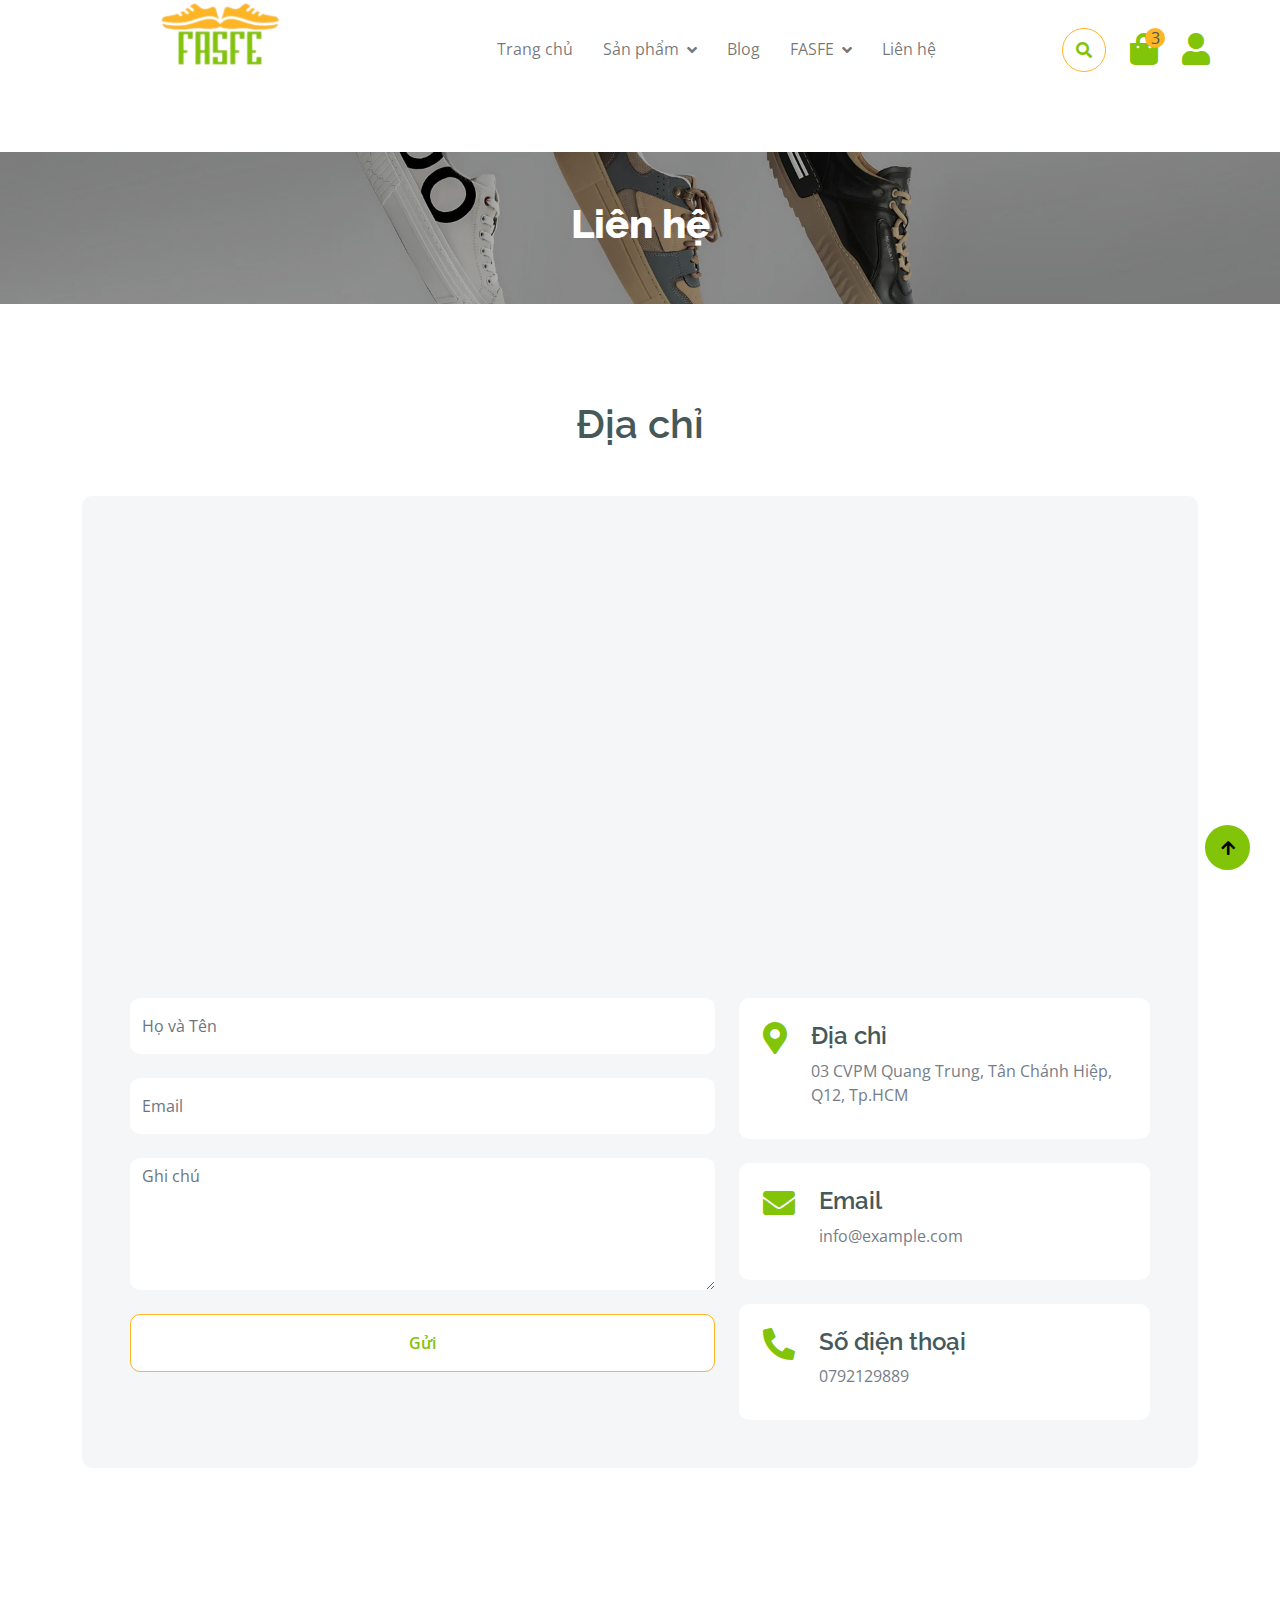
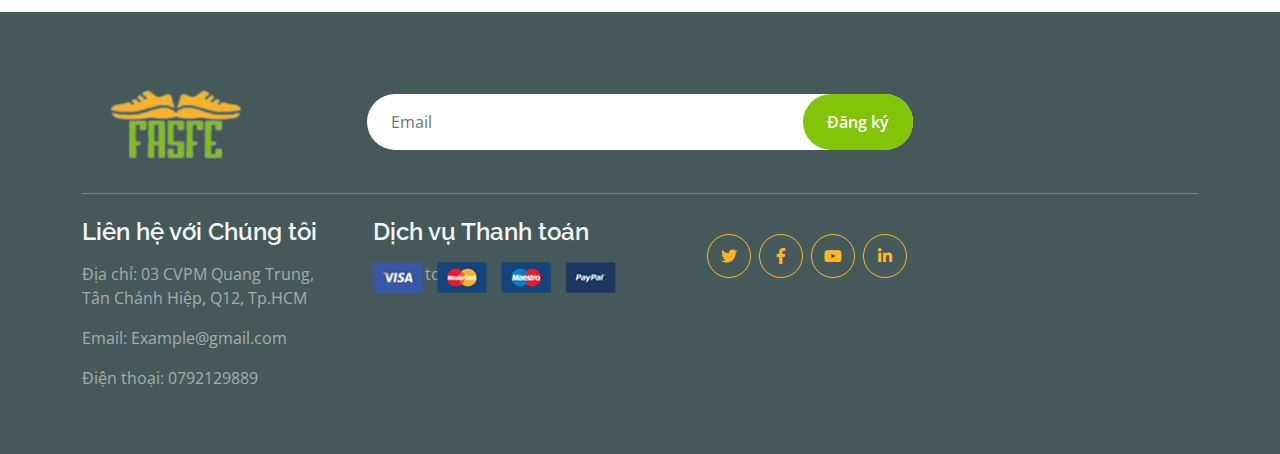
<file: contact.html>
<!DOCTYPE html>
<html lang="en">

    <head>
        <meta charset="utf-8">
        <title>Fruitables - Vegetable Website Template</title>
        <meta content="width=device-width, initial-scale=1.0" name="viewport">
        <meta content="" name="keywords">
        <meta content="" name="description">

        <!-- Google Web Fonts -->
        <link rel="preconnect" href="https://fonts.googleapis.com">
        <link rel="preconnect" href="https://fonts.gstatic.com" crossorigin>
        <link href="https://fonts.googleapis.com/css2?family=Open+Sans:wght@400;600&family=Raleway:wght@600;800&display=swap" rel="stylesheet"> 

        <!-- Icon Font Stylesheet -->
        <link rel="stylesheet" href="https://use.fontawesome.com/releases/v5.15.4/css/all.css"/>
        <link href="https://cdn.jsdelivr.net/npm/bootstrap-icons@1.4.1/font/bootstrap-icons.css" rel="stylesheet">

        <!-- Libraries Stylesheet -->
        <link href="lib/lightbox/css/lightbox.min.css" rel="stylesheet">
        <link href="lib/owlcarousel/assets/owl.carousel.min.css" rel="stylesheet">


        <!-- Customized Bootstrap Stylesheet -->
        <link href="css/bootstrap.min.css" rel="stylesheet">

        <!-- Template Stylesheet -->
        <link href="css/style.css" rel="stylesheet">
    </head>

    <body>

        <!-- Spinner Start -->
        <div id="spinner" class="show w-100 vh-100 bg-white position-fixed translate-middle top-50 start-50  d-flex align-items-center justify-content-center">
            <div class="spinner-grow text-primary" role="status"></div>
        </div>
        <!-- Spinner End -->


        <!-- Navbar start -->
        <div class="container-fluid fixed-top">          
          <div class="container px-0">
                <nav class="navbar navbar-light bg-white navbar-expand-xl">
                    <a href="index.html" class="navbar-brand"><img src="img/logo.ff.png" width="300"></a>
                    <button class="navbar-toggler py-2 px-3" type="button" data-bs-toggle="collapse" data-bs-target="#navbarCollapse">
                        <span class="fa fa-bars text-primary"></span>
                    </button>
                    <div class="collapse navbar-collapse bg-white" id="navbarCollapse">
                        <div class="navbar-nav mx-auto">
                            <a href="index.html" class="nav-item nav-link">Trang chủ</a>
							 <div class="nav-item dropdown">
                                <a href="#" class="nav-link dropdown-toggle" data-bs-toggle="dropdown">Sản phẩm</a>
                                <div class="dropdown-menu m-0 bg-secondary rounded-0">
                                    <a href="shop.html" class="dropdown-item">Nam</a>
                                    <a href="shop2.html" class="dropdown-item">Nữ</a>
                                    
                                </div>
                            </div>
                        
							<a href= "about.html" class="nav-item nav-link">Blog</a>
                            <div class="nav-item dropdown">
                                <a href="#" class="nav-link dropdown-toggle" data-bs-toggle="dropdown">FASFE</a>
                                <div class="dropdown-menu m-0 bg-secondary rounded-0">
                                    <a href="cart.html" class="dropdown-item">Về chúng tôi</a>
                                    
                                    <a href="testimonial.html" class="dropdown-item">Đánh giá từ khách hàng</a>
                                  
                                </div>
                            </div>
							
                            <a href="contact.html" class="nav-item nav-link">Liên hệ</a>
						
                        </div>
                        <div class="d-flex m-3 me-0">
                            <button class="btn-search btn border border-secondary btn-md-square rounded-circle bg-white me-4" data-bs-toggle="modal" data-bs-target="#searchModal"><i class="fas fa-search text-primary"></i></button>
                            <a href="cart.html" class="position-relative me-4 my-auto">
                                <i class="fa fa-shopping-bag fa-2x"></i>
                                <span class="position-absolute bg-secondary rounded-circle d-flex align-items-center justify-content-center text-dark px-1" style="top: -5px; left: 15px; height: 20px; min-width: 20px;">3</span>
                            </a>
                            <a href="dangky.html" class="my-auto">
                                <i class="fas fa-user fa-2x"></i>
                            </a>
                        </div>
                    </div>
                </nav>
            </div>
        </div>
        <!-- Navbar End -->


        <!-- Modal Search Start -->
        <div class="modal fade" id="searchModal" tabindex="-1" aria-labelledby="exampleModalLabel" aria-hidden="true">
            <div class="modal-dialog modal-fullscreen">
                <div class="modal-content rounded-0">
                    <div class="modal-header">
                        <h5 class="modal-title" id="exampleModalLabel">Search by keyword</h5>
                        <button type="button" class="btn-close" data-bs-dismiss="modal" aria-label="Close"></button>
                    </div>
                    <div class="modal-body d-flex align-items-center">
                        <div class="input-group w-75 mx-auto d-flex">
                            <input type="search" class="form-control p-3" placeholder="keywords" aria-describedby="search-icon-1">
                            <span id="search-icon-1" class="input-group-text p-3"><i class="fa fa-search"></i></span>
                        </div>
                    </div>
                </div>
            </div>
        </div>
        <!-- Modal Search End -->


        <!-- Single Page Header start -->
        <div class="container-fluid page-header py-5">
            <h1 class="text-center text-white display-6">Liên hệ</h1>
            
        </div>
        <!-- Single Page Header End -->


        <!-- Contact Start -->
        <div class="container-fluid contact py-5">
			 
            <div class="container py-5">
				<h1 class=" mb-5 text-dark">Địa chỉ</h1>
                <div class="p-5 bg-light rounded">
                    <div class="row g-4">
                        <div class="col-12">
                            
                        </div>
                        <div class="col-lg-12">
                            <div class="h-100 rounded">
                                <iframe class="rounded w-100" 
                                style="height: 400px;" src="https://www.google.com/maps/place/%C4%90%E1%BA%A1i+H%E1%BB%8Dc+Hoa+Sen+-+Quang+Trung+2/@10.8568774,106.6255196,15z/data=!4m6!3m5!1s0x31752b546241428b:0xe38e532dac800ee2!8m2!3d10.8568774!4d106.6255196!16s%2Fg%2F11n04gvg31?entry=ttu" 
                                loading="lazy" referrerpolicy="no-referrer-when-downgrade"></iframe>
                            </div>
                        </div>
                        <div class="col-lg-7">
                            <form action="" class="">
                                <input type="text" class="w-100 form-control border-0 py-3 mb-4" placeholder="Họ và Tên">
                                <input type="email" class="w-100 form-control border-0 py-3 mb-4" placeholder="Email">
                                <textarea class="w-100 form-control border-0 mb-4" rows="5" cols="10" placeholder="Ghi chú"></textarea>
                                <button class="w-100 btn form-control border-secondary py-3 bg-white text-primary " type="submit">Gửi</button>
                            </form>
                        </div>
                        <div class="col-lg-5">
                            <div class="d-flex p-4 rounded mb-4 bg-white">
                                <i class="fas fa-map-marker-alt fa-2x text-primary me-4"></i>
                                <div>
                                    <h4>Địa chỉ</h4>
                                    <p class="mb-2">03 CVPM Quang Trung, Tân Chánh Hiệp, Q12, Tp.HCM</p>
                                </div>
                            </div>
                            <div class="d-flex p-4 rounded mb-4 bg-white">
                                <i class="fas fa-envelope fa-2x text-primary me-4"></i>
                                <div>
                                    <h4>Email</h4>
                                    <p class="mb-2">info@example.com</p>
                                </div>
                            </div>
                            <div class="d-flex p-4 rounded bg-white">
                                <i class="fa fa-phone-alt fa-2x text-primary me-4"></i>
                                <div>
                                    <h4>Số điện thoại</h4>
                                    <p class="mb-2">0792129889</p>
                                </div>
                            </div>
                        </div>
                    </div>
                </div>
            </div>
        </div>
        <!-- Contact End -->


        <!-- Footer Start -->
        <div class="container-fluid bg-dark text-white-50 footer pt-5 mt-5">
            <div class="container py-5">
                <div class="pb-4 mb-4" style="border-bottom: 1px solid rgba(226, 175, 24, 0.5) ;">
                    <div class="row g-4">
                         <div class="col-lg-3">
                            <a href="#">
                                <img src="img/logo.ft.png" width="190">
                            </a>
                        </div>
                        <div class="col-lg-6">
                            <div class="position-relative mx-auto">
                                <input class="form-control border-0 w-100 py-3 px-4 rounded-pill" type="number" placeholder="Email">
                                <button type="submit" class="btn btn-primary border-0 border-secondary py-3 px-4 position-absolute rounded-pill text-white" style="top: 0; right: 0;">Đăng ký</button>
                            </div>
                        </div>
                    </div>
                </div>
                <div class="row g-5">
                    <div class="col-lg-3 col-md-6">
                        <div class="footer-item">
                            <h4 class="text-light mb-3">Liên hệ với Chúng tôi</h4>
                            <p>Địa chỉ: 03 CVPM Quang Trung, Tân Chánh Hiệp, Q12, Tp.HCM</p>
                            <p>Email: Example@gmail.com</p>
                            <p>Điện thoại: 0792129889</p>                                                     
                        </div>
                    </div>
                    <div class="col-lg-3 col-md-6">
                        <div class="d-flex flex-column text-start footer-item">
                            <h4 class="text-light mb-3">Dịch vụ Thanh toán</h4>
                            <p>Thanh toán</p>
                            <img src="img/payment.png" class="img-fluid" alt="">
                        </div>
                    </div>
                   <div class="col-lg-3">
                            <div class="d-flex justify-content-end pt-3">
                                <a class="btn  btn-outline-secondary me-2 btn-md-square rounded-circle" href=""><i class="fab fa-twitter"></i></a>
                                <a class="btn btn-outline-secondary me-2 btn-md-square rounded-circle" href=""><i class="fab fa-facebook-f"></i></a>
                                <a class="btn btn-outline-secondary me-2 btn-md-square rounded-circle" href=""><i class="fab fa-youtube"></i></a>
                                <a class="btn btn-outline-secondary btn-md-square rounded-circle" href=""><i class="fab fa-linkedin-in"></i></a>
                            </div>
                        </div>
                </div>
            </div>
        </div>
        <!-- Footer End -->
        <!-- Copyright Start -->
       
        <!-- Copyright End -->



        <!-- Back to Top -->
        <a href="#" class="btn btn-primary border-3 border-primary rounded-circle back-to-top"><i class="fa fa-arrow-up"></i></a>   

        
    <!-- JavaScript Libraries -->
    <script src="https://ajax.googleapis.com/ajax/libs/jquery/3.6.4/jquery.min.js"></script>
    <script src="https://cdn.jsdelivr.net/npm/bootstrap@5.0.0/dist/js/bootstrap.bundle.min.js"></script>
    <script src="lib/easing/easing.min.js"></script>
    <script src="lib/waypoints/waypoints.min.js"></script>
    <script src="lib/lightbox/js/lightbox.min.js"></script>
    <script src="lib/owlcarousel/owl.carousel.min.js"></script>

    <!-- Template Javascript -->
    <script src="js/main.js"></script>
    </body>

</html>
</file>
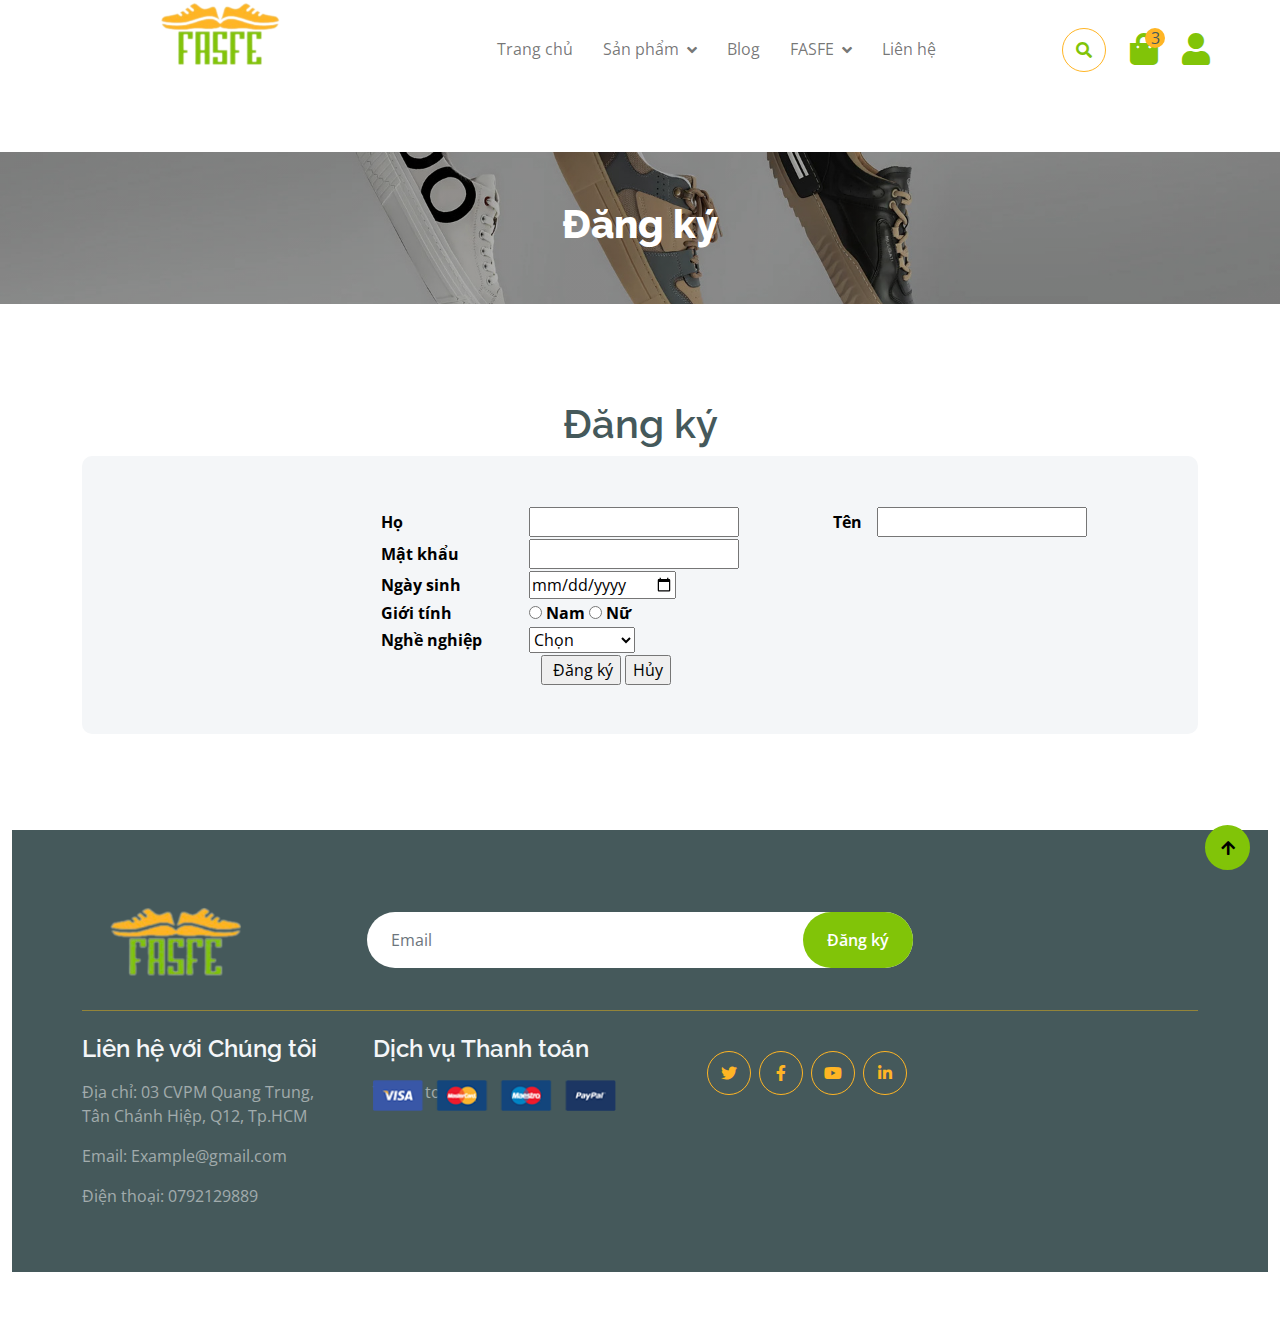
<file: dangky.html>
<!DOCTYPE html>
<html lang="en">

    <head>
        <meta charset="utf-8">
        <title>Fruitables - Vegetable Website Template</title>
        <meta content="width=device-width, initial-scale=1.0" name="viewport">
        <meta content="" name="keywords">
        <meta content="" name="description">

        <!-- Google Web Fonts -->
        <link rel="preconnect" href="https://fonts.googleapis.com">
        <link rel="preconnect" href="https://fonts.gstatic.com" crossorigin>
        <link href="https://fonts.googleapis.com/css2?family=Open+Sans:wght@400;600&family=Raleway:wght@600;800&display=swap" rel="stylesheet"> 

        <!-- Icon Font Stylesheet -->
        <link rel="stylesheet" href="https://use.fontawesome.com/releases/v5.15.4/css/all.css"/>
        <link href="https://cdn.jsdelivr.net/npm/bootstrap-icons@1.4.1/font/bootstrap-icons.css" rel="stylesheet">

        <!-- Libraries Stylesheet -->
        <link href="lib/lightbox/css/lightbox.min.css" rel="stylesheet">
        <link href="lib/owlcarousel/assets/owl.carousel.min.css" rel="stylesheet">


        <!-- Customized Bootstrap Stylesheet -->
        <link href="css/bootstrap.min.css" rel="stylesheet">

        <!-- Template Stylesheet -->
        <link href="css/style.css" rel="stylesheet">
    </head>

    <body>

        <!-- Spinner Start -->
        <div id="spinner" class="show w-100 vh-100 bg-white position-fixed translate-middle top-50 start-50  d-flex align-items-center justify-content-center">
            <div class="spinner-grow text-primary" role="status">0</div>
        </div>
        <!-- Spinner End -->


        <!-- Navbar start -->
        <div class="container-fluid fixed-top">
            
            <div class="container px-0">
                <nav class="navbar navbar-light bg-white navbar-expand-xl">
                    <a href="index.html" class="navbar-brand"><img src="img/logo.ff.png" width="300"></a>
                    <button class="navbar-toggler py-2 px-3" type="button" data-bs-toggle="collapse" data-bs-target="#navbarCollapse">
                        <span class="fa fa-bars text-primary"></span>
                    </button>
                    <div class="collapse navbar-collapse bg-white" id="navbarCollapse">
                        <div class="navbar-nav mx-auto">
                            <a href="index.html" class="nav-item nav-link">Trang chủ</a>
							 <div class="nav-item dropdown">
                                <a href="#" class="nav-link dropdown-toggle" data-bs-toggle="dropdown">Sản phẩm</a>
                                <div class="dropdown-menu m-0 bg-secondary rounded-0">
                                    <a href="shop.html" class="dropdown-item">Nam</a>
                                    <a href="shop2.html" class="dropdown-item">Nữ</a>
                                    
                                </div>
                            </div>
                        
							<a href= "blog.html" class="nav-item nav-link">Blog</a>
                            <div class="nav-item dropdown">
                                <a href="#" class="nav-link dropdown-toggle" data-bs-toggle="dropdown">FASFE</a>
                                <div class="dropdown-menu m-0 bg-secondary rounded-0">
                                    <a href="about.html" class="dropdown-item">Về chúng tôi</a>
                                   
                                    <a href="testimonial.html" class="dropdown-item">Đánh giá từ khách hàng</a>
                                  
                                </div>
                            </div>
							
                            <a href="contact.html" class="nav-item nav-link">Liên hệ</a>
						
                        </div>
                        <div class="d-flex m-3 me-0">
                            <button class="btn-search btn border border-secondary btn-md-square rounded-circle bg-white me-4" data-bs-toggle="modal" data-bs-target="#searchModal"><i class="fas fa-search text-primary"></i></button>
                            <a href="cart.html" class="position-relative me-4 my-auto">
                                <i class="fa fa-shopping-bag fa-2x"></i>
                                <span class="position-absolute bg-secondary rounded-circle d-flex align-items-center justify-content-center text-dark px-1" style="top: -5px; left: 15px; height: 20px; min-width: 20px;">3</span>
                            </a>
                            <a href="dangky.html" class="my-auto">
                                <i class="fas fa-user fa-2x"></i>
                            </a>
                        </div>
                    </div>
                </nav>
            </div>
        </div>
        <!-- Navbar End -->


        <!-- Modal Search Start -->
        <div class="modal fade" id="searchModal" tabindex="-1" aria-labelledby="exampleModalLabel" aria-hidden="true">
            <div class="modal-dialog modal-fullscreen">
                <div class="modal-content rounded-0">
                    <div class="modal-header">
                        <h5 class="modal-title" id="exampleModalLabel">Search by keyword</h5>
                        <button type="button" class="btn-close" data-bs-dismiss="modal" aria-label="Close"></button>
                    </div>
                    <div class="modal-body d-flex align-items-center">
                        <div class="input-group w-75 mx-auto d-flex">
                            <input type="search" class="form-control p-3" placeholder="keywords" aria-describedby="search-icon-1">
                            <span id="search-icon-1" class="input-group-text p-3"><i class="fa fa-search"></i></span>
                        </div>
                    </div>
                </div>
            </div>
        </div>
        <!-- Modal Search End -->


        <!-- Single Page Header start -->
        <div class="container-fluid page-header py-5">
            <h1 class="text-center text-white display-6">Đăng ký
            
        </div>
        <!-- Single Page Header End -->


        <!-- Contact Start -->
        <div class="container-fluid contact py-5">
            <div class="container py-5">
				 <h1> Đăng ký</h1>
                <div class="p-5 bg-light rounded">
                    <div class="row g-4">
                        <div class="col-12">
                           <table width="800" align="center" cellspacing="0">
			<tr>
				<td colspan="2" align="center"></td>	
			</tr>
			
			<tr>
				<td> Họ</td>
				<td> <input type="text" size="20"></td>
				<td> Tên</td>
				<td> <input type="text" size="20"></td>	
			</tr>
		    
			
			<tr>
				<td> Mật khẩu</td>
				<td> <input type="password" size="20"></td>
			</tr>
			
			<tr>
				<td> Ngày sinh</td>
				<td> <input type="date" size="25"></td>
			</tr>
			
			<tr>
				<td> Giới tính</td>
				<td> 
					<input type="radio" Name="gt"> Nam
					<input type="radio" Name="gt"> Nữ
				</td>
			</tr>
			
			
			
			<tr>
			<td> Nghề nghiệp</td>
			<td> 
				<select>
				<option> Chọn</option>
				<option> Giáo viên</option>	
				<option> Công nhân</option>	
				<option> Sinh viên</option>
				<option> Người mẫu</option>	
				<option> Ca sĩ</option>	
				</select>
			</td>		
			</tr>
			
			
			
			
			<tr align="center"  class="dangky">
				<td colspan="2">
				<input type="submit" value=" Đăng ký">
				<input type="reset" value="Hủy">
				</td>
			</tr>
		</table>
							  <div class="col-lg-8 col-xl-9">
                       
                        </div>
                    </div>
                </div>
            </div>
        </div>
        <!-- Contact End -->


        <!-- Footer Start -->
       <div class="container-fluid bg-dark text-white-50 footer pt-5 mt-5">
            <div class="container py-5">
                <div class="pb-4 mb-4" style="border-bottom: 1px solid rgba(226, 175, 24, 0.5) ;">
                    <div class="row g-4">
                        <div class="col-lg-3">
                            <a href="#">
                                <img src="img/logo.ft.png" width="190">
                            </a>
                        </div>
                        <div class="col-lg-6">
                            <div class="position-relative mx-auto">
                                <input class="form-control border-0 w-100 py-3 px-4 rounded-pill" type="number" placeholder="Email">
                                <button type="submit" class="btn btn-primary border-0 border-secondary py-3 px-4 position-absolute rounded-pill text-white" style="top: 0; right: 0;">Đăng ký</button>
                            </div>
                        </div>
                    </div>
                </div>
                <div class="row g-5">
                    <div class="col-lg-3 col-md-6">
                        <div class="footer-item">
                            <h4 class="text-light mb-3">Liên hệ với Chúng tôi</h4>
                            <p>Địa chỉ: 03 CVPM Quang Trung, Tân Chánh Hiệp, Q12, Tp.HCM</p>
                            <p>Email: Example@gmail.com</p>
                            <p>Điện thoại: 0792129889</p>                                                     
                        </div>
                    </div>
                    <div class="col-lg-3 col-md-6">
                        <div class="d-flex flex-column text-start footer-item">
                            <h4 class="text-light mb-3">Dịch vụ Thanh toán</h4>
                            <p>Thanh toán</p>
                            <img src="img/payment.png" class="img-fluid" alt="">
                        </div>
                    </div>
                   <div class="col-lg-3">
                            <div class="d-flex justify-content-end pt-3">
                                <a class="btn  btn-outline-secondary me-2 btn-md-square rounded-circle" href=""><i class="fab fa-twitter"></i></a>
                                <a class="btn btn-outline-secondary me-2 btn-md-square rounded-circle" href=""><i class="fab fa-facebook-f"></i></a>
                                <a class="btn btn-outline-secondary me-2 btn-md-square rounded-circle" href=""><i class="fab fa-youtube"></i></a>
                                <a class="btn btn-outline-secondary btn-md-square rounded-circle" href=""><i class="fab fa-linkedin-in"></i></a>
                            </div>
                        </div>
                </div>
            </div>
        </div>
        <!-- Footer End -->

        <!-- Copyright Start -->
        
        <!-- Copyright End -->



        <!-- Back to Top -->
        <a href="#" class="btn btn-primary border-3 border-primary rounded-circle back-to-top"><i class="fa fa-arrow-up"></i></a>   

        
    <!-- JavaScript Libraries -->
    <script src="https://ajax.googleapis.com/ajax/libs/jquery/3.6.4/jquery.min.js"></script>
    <script src="https://cdn.jsdelivr.net/npm/bootstrap@5.0.0/dist/js/bootstrap.bundle.min.js"></script>
    <script src="lib/easing/easing.min.js"></script>
    <script src="lib/waypoints/waypoints.min.js"></script>
    <script src="lib/lightbox/js/lightbox.min.js"></script>
    <script src="lib/owlcarousel/owl.carousel.min.js"></script>

    <!-- Template Javascript -->
    <script src="js/main.js"></script>
    </body>

</html>
</file>
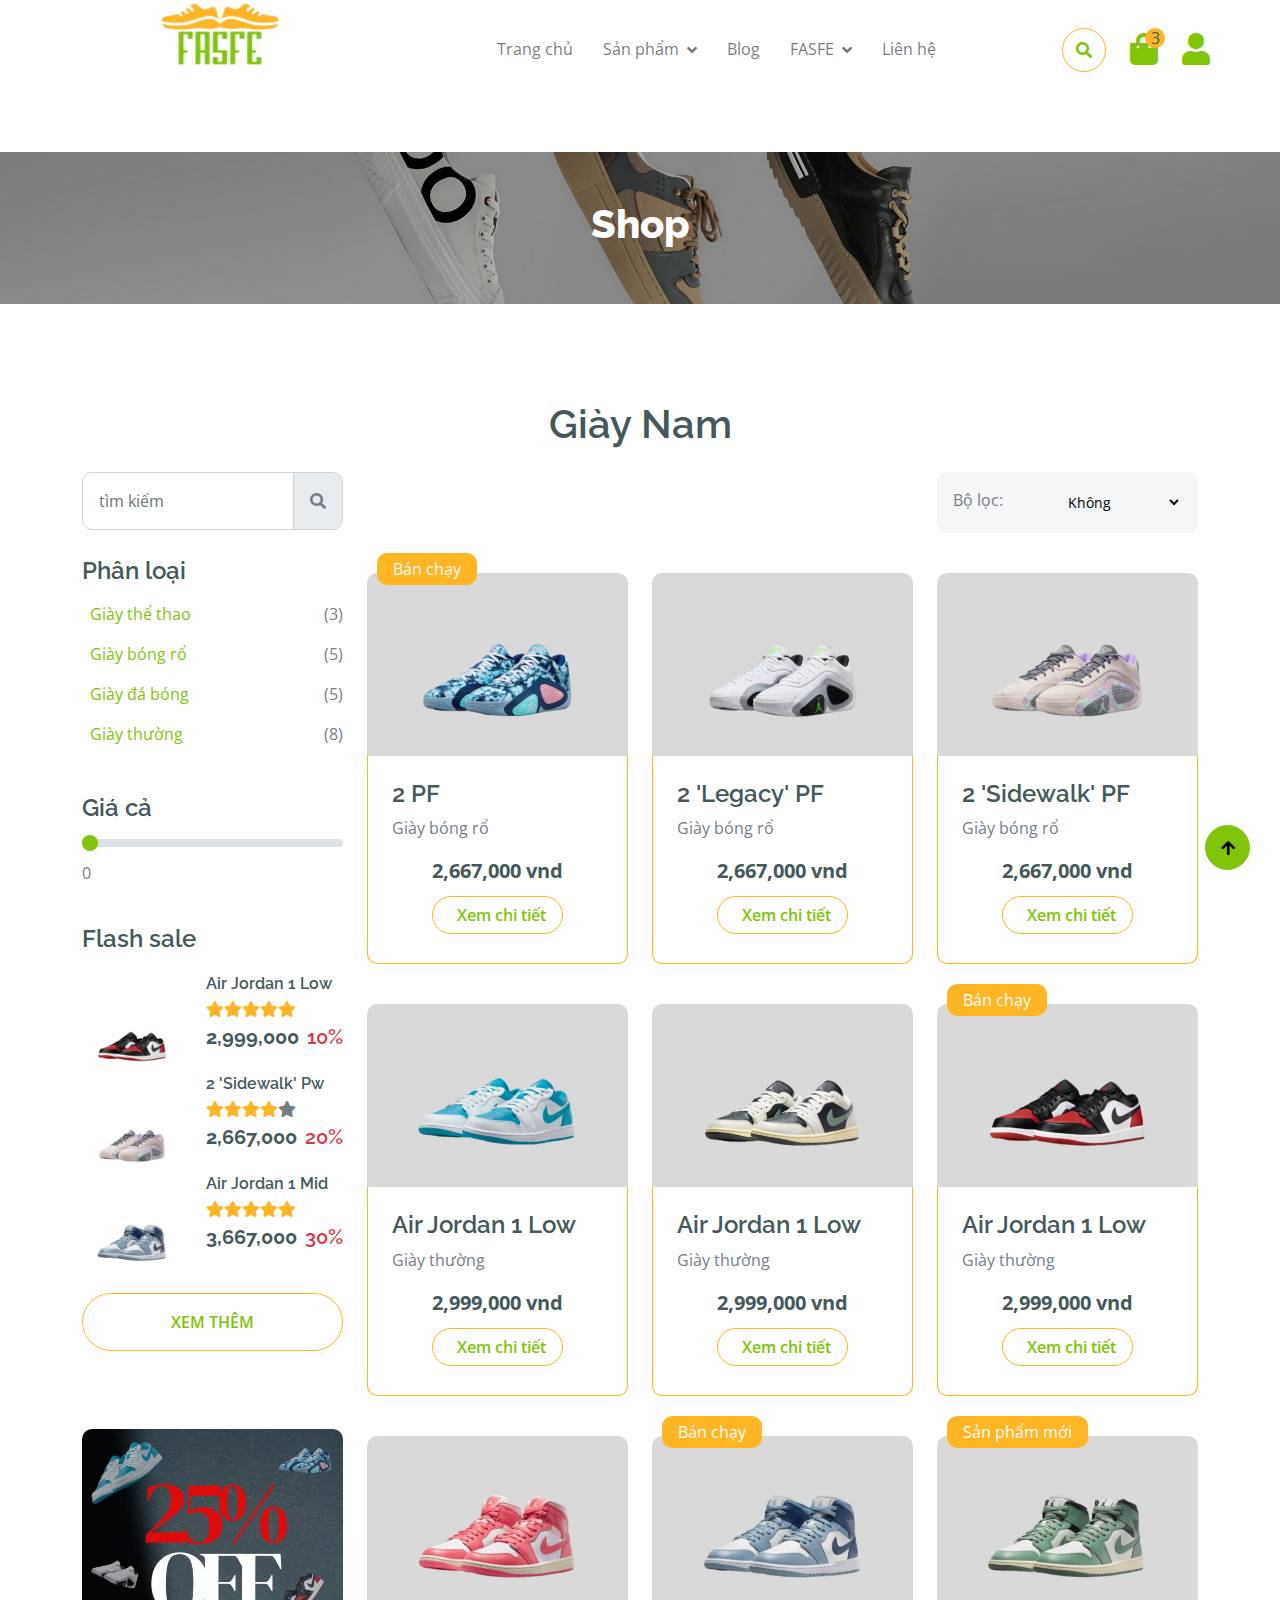
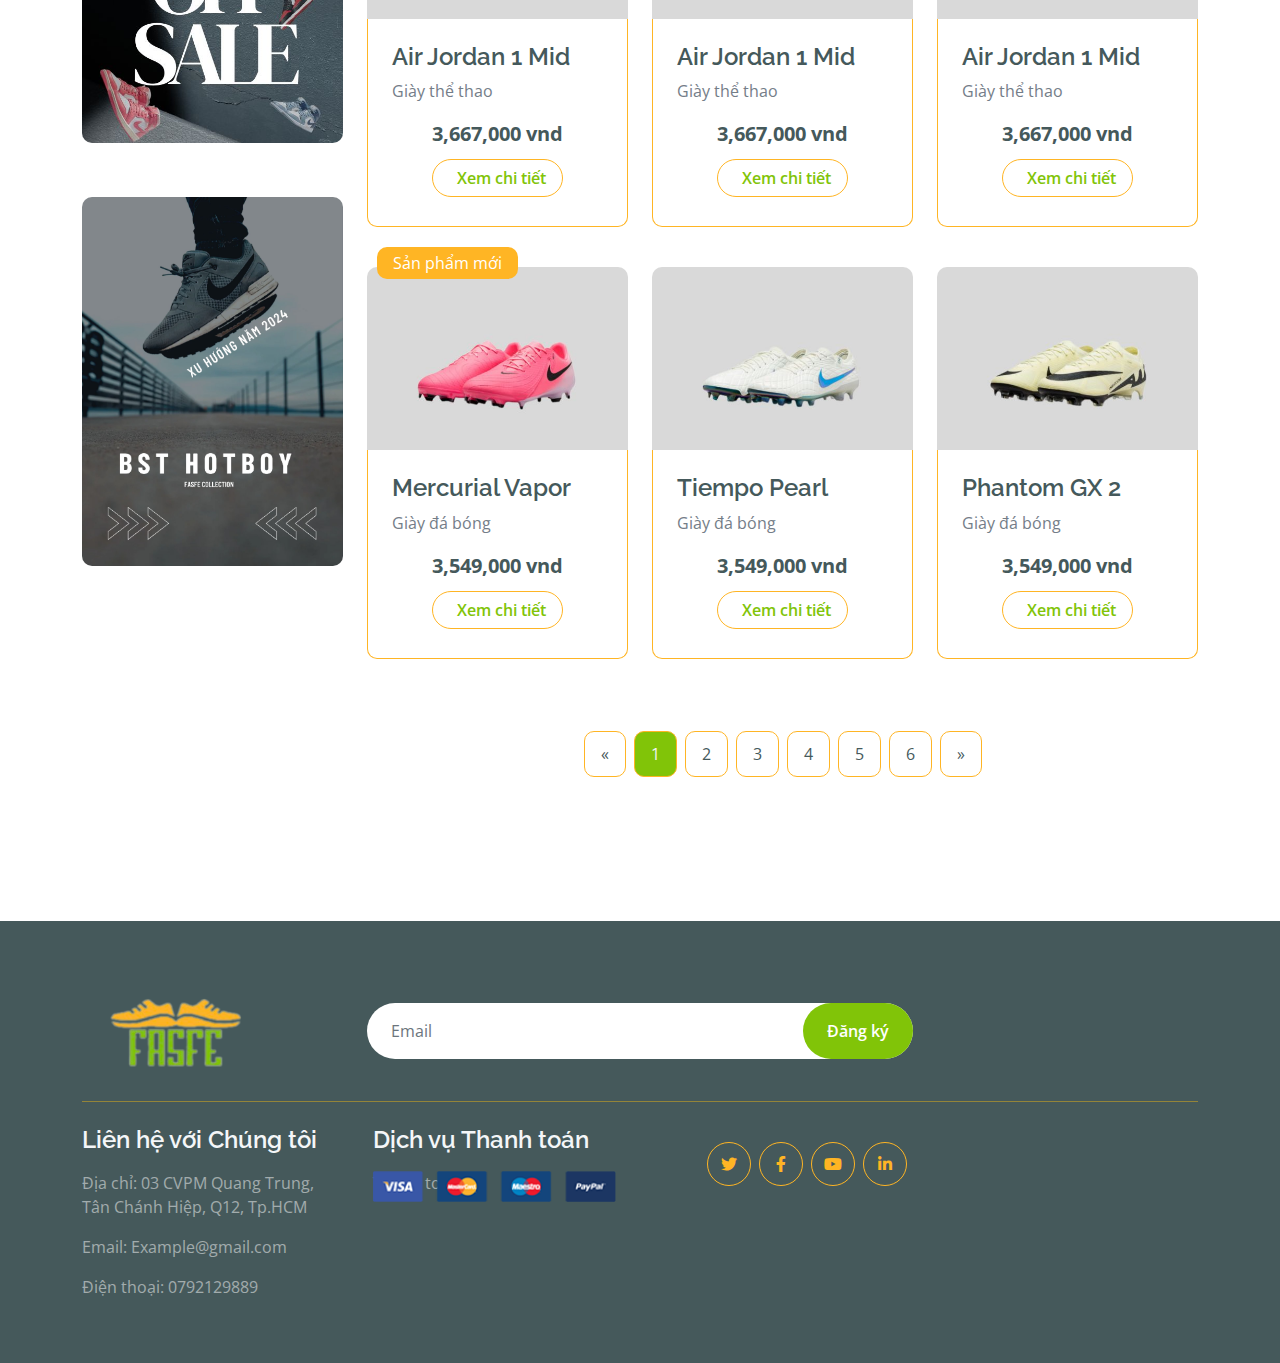
<file: shop - Copy.html>
<!DOCTYPE html>
<html lang="en">

    <head>
        <meta charset="utf-8">
        <title>Fruitables - Vegetable Website Template</title>
        <meta content="width=device-width, initial-scale=1.0" name="viewport">
        <meta content="" name="keywords">
        <meta content="" name="description">

        <!-- Google Web Fonts -->
        <link rel="preconnect" href="https://fonts.googleapis.com">
        <link rel="preconnect" href="https://fonts.gstatic.com" crossorigin>
        <link href="https://fonts.googleapis.com/css2?family=Open+Sans:wght@400;600&family=Raleway:wght@600;800&display=swap" rel="stylesheet"> 

        <!-- Icon Font Stylesheet -->
        <link rel="stylesheet" href="https://use.fontawesome.com/releases/v5.15.4/css/all.css"/>
        <link href="https://cdn.jsdelivr.net/npm/bootstrap-icons@1.4.1/font/bootstrap-icons.css" rel="stylesheet">

        <!-- Libraries Stylesheet -->
        <link href="lib/lightbox/css/lightbox.min.css" rel="stylesheet">
        <link href="lib/owlcarousel/assets/owl.carousel.min.css" rel="stylesheet">


        <!-- Customized Bootstrap Stylesheet -->
        <link href="css/bootstrap.min.css" rel="stylesheet">

        <!-- Template Stylesheet -->
        <link href="css/style.css" rel="stylesheet">
    </head>

    <body>

        <!-- Spinner Start -->
        <div id="spinner" class="show w-100 vh-100 bg-white position-fixed translate-middle top-50 start-50  d-flex align-items-center justify-content-center">&nbsp; </div>
        <!-- Spinner End -->


        <!-- Navbar start -->
        <div class="container-fluid fixed-top">
            
          <div class="container px-0">
                <nav class="navbar navbar-light bg-white navbar-expand-xl">
                    <a href="index.html" class="navbar-brand"><img src="img/logo.ff.png" width="300"></a>
                    <button class="navbar-toggler py-2 px-3" type="button" data-bs-toggle="collapse" data-bs-target="#navbarCollapse">
                        <span class="fa fa-bars text-primary"></span>
                    </button>
                      <div class="collapse navbar-collapse bg-white" id="navbarCollapse">
                        <div class="navbar-nav mx-auto">
                            <a href="index.html" class="nav-item nav-link">Trang chủ</a>
							 <div class="nav-item dropdown">
                                <a href="#" class="nav-link dropdown-toggle" data-bs-toggle="dropdown">Sản phẩm</a>
                                <div class="dropdown-menu m-0 bg-secondary rounded-0">
                                    <a href="shop.html" class="dropdown-item">Nam</a>
                                    <a href="shop2.html" class="dropdown-item">Nữ</a>
                                    
                                </div>
                            </div>
                        
							<a href= "blog.html" class="nav-item nav-link">Blog</a>
                            <div class="nav-item dropdown">
                                <a href="#" class="nav-link dropdown-toggle" data-bs-toggle="dropdown">FASFE</a>
                                <div class="dropdown-menu m-0 bg-secondary rounded-0">
                                    <a href="about.html" class="dropdown-item">Về chúng tôi</a>
                                    
                                    <a href="testimonial.html" class="dropdown-item">Đánh giá từ khách hàng</a>
                                  
                                </div>
                            </div>
							
                            <a href="contact.html" class="nav-item nav-link ">Liên hệ</a>
						
                        </div>
                        <div class="d-flex m-3 me-0">
                            <button class="btn-search btn border border-secondary btn-md-square rounded-circle bg-white me-4" data-bs-toggle="modal" data-bs-target="#searchModal"><i class="fas fa-search text-primary"></i></button>
                            <a href="cart.html" class="position-relative me-4 my-auto">
                                <i class="fa fa-shopping-bag fa-2x"></i>
                                <span class="position-absolute bg-secondary rounded-circle d-flex align-items-center justify-content-center text-dark px-1" style="top: -5px; left: 15px; height: 20px; min-width: 20px;">3</span>
                            </a>
                            <a href="dangky.html" class="my-auto">
                                <i class="fas fa-user fa-2x"></i>
                            </a>
                        </div>
                    </div>
                </nav>
            </div>
        </div>
        <!-- Navbar End -->


        <!-- Modal Search Start -->
        <div class="modal fade" id="searchModal" tabindex="-1" aria-labelledby="exampleModalLabel" aria-hidden="true">
            <div class="modal-dialog modal-fullscreen">
                <div class="modal-content rounded-0">
                    <div class="modal-header">
                        <h5 class="modal-title" id="exampleModalLabel">Search by keyword</h5>
                        <button type="button" class="btn-close" data-bs-dismiss="modal" aria-label="Close"></button>
                    </div>
                    <div class="modal-body d-flex align-items-center">
                        <div class="input-group w-75 mx-auto d-flex">
                            <input type="search" class="form-control p-3" placeholder="keywords" aria-describedby="search-icon-1">
                            <span id="search-icon-1" class="input-group-text p-3"><i class="fa fa-search"></i></span>
                        </div>
                    </div>
                </div>
            </div>
        </div>
        <!-- Modal Search End -->


        <!-- Single Page Header start -->
        <div class="container-fluid page-header py-5">
            <h1 class="text-center text-white display-6">Shop</h1>
            
        </div>
        <!-- Single Page Header End -->


        <!-- Fruits Shop Start-->
        <div class="container-fluid fruite py-5">
            <div class="container py-5">
                <h1 class="mb-4">Giày Nam</h1>
                <div class="row g-4">
                    <div class="col-lg-12">
                        <div class="row g-4">
                            <div class="col-xl-3">
                                <div class="input-group w-100 mx-auto d-flex">
                                    <input type="search" class="form-control p-3" placeholder="tìm kiếm" aria-describedby="search-icon-1">
                                    <span class="input-group-text p-3"><i class="fa fa-search"></i></span>
                                </div>
                            </div>
                            <div class="col-6"></div>
                            <div class="col-xl-3">
                                <div class="bg-light ps-3 py-3 rounded d-flex justify-content-between mb-4">
                                    <label for="fruits">Bộ lọc:</label>
                                    <select id="fruits" name="fruitlist" class="border-0 form-select-sm bg-light me-3" form="fruitform">
										 <option value="volvo">Không</option>
                                        <option value="volvo">Bán chạy</option>
                                        <option value="saab">Sản phẩm mới</option>
                                       
                                    </select>
                                </div>
                            </div>
                        </div>
                        <div class="row g-4">
                            <div class="col-lg-3">
                                <div class="row g-4">
                                    <div class="col-lg-12">
                                        <div class="mb-3">
                                            <h4>Phân loại</h4>
                                            <ul class="list-unstyled fruite-categorie">
                                                <li>
                                                    <div class="d-flex justify-content-between fruite-name">
                                                        <a href="shop-natt.html"><i class="fas me-2"></i>Giày thể thao</a>
                                                        <span>(3)</span>
                                                    </div>
                                                </li>
                                                <li>
                                                    <div class="d-flex justify-content-between fruite-name">
                                                        <a href="shop-natt.html"><i class="fas me-2"></i>Giày bóng rổ</a>
                                                        <span>(5)</span>
                                                    </div>
                                                </li>
												<li>
                                                    <div class="d-flex justify-content-between fruite-name">
                                                        <a href="shop-natt.html"><i class="fas me-2"></i>Giày đá bóng</a>
                                                        <span>(5)</span>
                                                    </div>
                                                </li>
                                                
                                                <li>
                                                    <div class="d-flex justify-content-between fruite-name">
                                                        <a href="shop-natt.html"><i class="fas me-2"></i>Giày thường</a>
                                                        <span>(8)</span>
                                                    </div>
                                                </li>
                                                
                                            </ul>
                                        </div>
                                    </div>
                                    <div class="col-lg-12">
                                        <div class="mb-3">
                                            <h4 class="mb-2">Giá cả</h4>
                                            <input type="range" class="form-range w-100" id="rangeInput" name="rangeInput" min="0" max="500" value="0" oninput="amount.value=rangeInput.value">
                                            <output id="amount" name="amount" min-velue="0" max-value="500" for="rangeInput">0</output>
                                        </div>
										
                                    </div>
                                    
                                    <div class="col-lg-12">
                                        <h4 class="mb-3">Flash sale</h4>
                                        <div class="d-flex align-items-center justify-content-start">
                                            <div class="rounded me-4" style="width: 100px; height: 100px;">
                                                <img src="img/banchay1.jpg" class="img-fluid rounded" alt="">
                                            </div>
                                            <div>
                                                <h6 class="mb-2">Air Jordan 1 Low</h6>
                                                <div class="d-flex mb-2">
                                                    <i class="fa fa-star text-secondary"></i>
                                                    <i class="fa fa-star text-secondary"></i>
                                                    <i class="fa fa-star text-secondary"></i>
                                                    <i class="fa fa-star text-secondary"></i>
                                                    <i class="fa fa-star text-secondary"></i>
                                                </div>
                                                <div class="d-flex mb-2">
                                                    <h5 class="fw-bold me-2">2,999,000</h5>
													<h5 class="text-danger">10%</h5>
                                                   
                                                </div>
                                            </div>
                                        </div>
                                        <div class="d-flex align-items-center justify-content-start">
                                            <div class="rounded me-4" style="width: 100px; height: 100px;">
                                                <img src="img/banchay2.jpg" class="img-fluid rounded" alt="">
                                            </div>
                                            <div>
                                                <h6 class="mb-2">2 'Sidewalk' Pw</h6>
                                                <div class="d-flex mb-2">
                                                    <i class="fa fa-star text-secondary"></i>
                                                    <i class="fa fa-star text-secondary"></i>
                                                    <i class="fa fa-star text-secondary"></i>
													<i class="fa fa-star text-secondary"></i>
            
                                                    <i class="fa fa-star"></i>
                                                </div>
                                                <div class="d-flex mb-2">
                                                    <h5 class="fw-bold me-2">2,667,000</h5>
													<h5 class="text-danger">20%</h5>

                                                </div>
                                            </div>
                                        </div>
                                        <div class="d-flex align-items-center justify-content-start">
                                            <div class="rounded me-4" style="width: 100px; height: 100px;">
                                                <img src="img/banchay3.jpg" class="img-fluid rounded" alt="">
                                            </div>
                                            <div>
                                                <h6 class="mb-2">Air Jordan 1 Mid</h6>
                                                <div class="d-flex mb-2">
                                                    <i class="fa fa-star text-secondary"></i>
                                                    <i class="fa fa-star text-secondary"></i>
                                                    <i class="fa fa-star text-secondary"></i>
                                                    <i class="fa fa-star text-secondary"></i>
                                                    <i class="fa fa-star text-secondary"></i>
                                                </div>
                                                <div class="d-flex mb-2">
                                                    <h5 class="fw-bold me-2">3,667,000</h5>
                                                    <h5 class="text-danger">30%</h5>
                                                </div>
                                            </div>
                                        </div>
                                        <div class="d-flex justify-content-center my-4">
                                            <a href="#" class="btn border border-secondary px-4 py-3 rounded-pill text-primary w-100">XEM THÊM</a>
                                        </div>
                                    </div>
						
                                    <div class="col-lg-12">
                                        <div class="position-relative">
                                            <img src="img/banner-shop 2.jpg" class="img-fluid w-100 rounded" alt="">
                                            <div class="position-absolute" style="top: 50%; right: 10px; transform: translateY(-50%);">
                                                
                                            </div>
                                        </div>
									</div>
									
									<div class="col-lg-12">
                                        <div class="position-relative">
                                            <img src="img/banner-shop.c2.jpg" class="img-fluid w-100 rounded" alt="">
                                            <div class="position-absolute" style="top: 50%; right: 10px; transform: translateY(-50%);">
                                                
                                            </div>
                                        </div>
									</div>
									
								
                                </div>
                            </div>
                            <div class="col-lg-9">
                                <div class="row g-4 justify-content-center">
                                    <div class="col-md-6 col-lg-6 col-xl-4">
                                        <div class="rounded position-relative fruite-item">
                                            <div class="fruite-img">
                                                <img src="img/shop-item 1.jpg" class="img-fluid w-100 rounded-top" alt="">
                                            </div>
                                            <div class="text-white bg-secondary px-3 py-1 rounded position-absolute" style="top: 10px; left: 10px;">Bán chạy</div>
                                            <div class="p-4 border border-secondary border-top-0 rounded-bottom">
                                                <h4>2 PF </h4>
												<p>Giày bóng rổ</p>
                                                
                                                <div class="d-flex justify-content-between flex-lg-wrap">
                                                    <p class="text-dark fs-5 fw-bold mb-0">2,667,000 vnd</p>
                                                    <a href="#" class="btn border border-secondary rounded-pill px-3 text-primary"><i class="fa me-2 text-primary"></i>Xem chi tiết</a>
													 
                                                </div>
                                            </div>
                                        </div>
                                    </div>
                                    <div class="col-md-6 col-lg-6 col-xl-4">
                                        <div class="rounded position-relative fruite-item">
                                            <div class="fruite-img">
                                                <img src="img/shop-item 2.jpg" class="img-fluid w-100 rounded-top" alt="">
                                            </div>
                                           
                                            <div class="p-4 border border-secondary border-top-0 rounded-bottom">
                                                <h4>2 'Legacy' PF</h4>
												
                                               <p>Giày bóng rổ</p>
                                                <div class="d-flex justify-content-between flex-lg-wrap">
                                                    <p class="text-dark fs-5 fw-bold mb-0">2,667,000 vnd</p>
                                                    <a href="#" class="btn border border-secondary rounded-pill px-3 text-primary"><i class="fa me-2 text-primary"></i>Xem chi tiết</a>
                                                </div>
                                            </div>
                                        </div>
                                    </div>
                                    <div class="col-md-6 col-lg-6 col-xl-4">
                                        <div class="rounded position-relative fruite-item">
                                            <div class="fruite-img">
                                                <img src="img/shop-item 3.jpg" class="img-fluid w-100 rounded-top" alt="">
                                            </div>
                                           
                                            <div class="p-4 border border-secondary border-top-0 rounded-bottom">
                                                <h4>2 'Sidewalk' PF</h4>
                                               <p>Giày bóng rổ</p>
                                                <div class="d-flex justify-content-between flex-lg-wrap">
                                                    <p class="text-dark fs-5 fw-bold mb-0">2,667,000 vnd</p>
                                                    <a href="#" class="btn border border-secondary rounded-pill px-3 text-primary"><i class="fa me-2 text-primary"></i>Xem chi tiết</a>
                                                </div>
                                            </div>
                                        </div>
                                    </div>
                                    <div class="col-md-6 col-lg-6 col-xl-4">
                                        <div class="rounded position-relative fruite-item">
                                            <div class="fruite-img">
                                                <img src="img/shop-item 4.jpg" class="img-fluid w-100 rounded-top" alt="">
                                            </div>
                                          
                                            <div class="p-4 border border-secondary border-top-0 rounded-bottom">
                                                <h4>Air Jordan 1 Low</h4>
                                                <p>Giày thường</p>
                                                <div class="d-flex justify-content-between flex-lg-wrap">
                                                  <p class="text-dark fs-5 fw-bold mb-0">2,999,000 vnd</p>
                                                    <a href="#" class="btn border border-secondary rounded-pill px-3 text-primary"><i class="fa me-2 text-primary"></i>Xem chi tiết</a>
                                                </div>
                                            </div>
                                        </div>
                                    </div>
                                    <div class="col-md-6 col-lg-6 col-xl-4">
                                        <div class="rounded position-relative fruite-item">
                                            <div class="fruite-img">
                                                <img src="img/shop-item 5.jpg" class="img-fluid w-100 rounded-top" alt="">
                                            </div>
                                            
                                            <div class="p-4 border border-secondary border-top-0 rounded-bottom">
                                                <h4>Air Jordan 1 Low</h4>
                                               <p>Giày thường</p>
                                                <div class="d-flex justify-content-between flex-lg-wrap">
                                                    <p class="text-dark fs-5 fw-bold mb-0">2,999,000 vnd</p>
                                                    <a href="#" class="btn border border-secondary rounded-pill px-3 text-primary"><i class="fa me-2 text-primary"></i>Xem chi tiết</a>
                                                </div>
                                            </div>
                                        </div>
                                    </div>
                                    <div class="col-md-6 col-lg-6 col-xl-4">
                                        <div class="rounded position-relative fruite-item">
                                            <div class="fruite-img">
                                                <img src="img/shop-item 6.jpg" class="img-fluid w-100 rounded-top" alt="">
                                            </div>
                                            <div class="text-white bg-secondary px-3 py-1 rounded position-absolute" style="top: 10px; left: 10px;">Bán chạy</div>
                                            <div class="p-4 border border-secondary border-top-0 rounded-bottom">
                                                <h4>Air Jordan 1 Low</h4>
                                                <p>Giày thường</p>
                                                <div class="d-flex justify-content-between flex-lg-wrap">
                                                    <p class="text-dark fs-5 fw-bold mb-0">2,999,000 vnd</p>
                                                    <a href="#" class="btn border border-secondary rounded-pill px-3 text-primary"><i class="fa me-2 text-primary"></i>Xem chi tiết</a>
                                                </div>
                                            </div>
                                        </div>
                                    </div>
                                    <div class="col-md-6 col-lg-6 col-xl-4">
                                        <div class="rounded position-relative fruite-item">
                                            <div class="fruite-img">
                                                <img src="img/shop-item 7.jpg" class="img-fluid w-100 rounded-top" alt="">
                                            </div>
                                            
                                            <div class="p-4 border border-secondary border-top-0 rounded-bottom">
                                                <h4>Air Jordan 1 Mid</h4>
                                                <p>Giày thể thao</p>
                                                <div class="d-flex justify-content-between flex-lg-wrap">
                                                  <p class="text-dark fs-5 fw-bold mb-0">3,667,000 vnd</p>
                                                    <a href="#" class="btn border border-secondary rounded-pill px-3 text-primary"><i class="fa me-2 text-primary"></i>Xem chi tiết</a>
                                                </div>
                                            </div>
                                        </div>
                                    </div>
                                    <div class="col-md-6 col-lg-6 col-xl-4">
                                        <div class="rounded position-relative fruite-item">
                                            <div class="fruite-img">
                                                <img src="img/shop-item 8.jpg" class="img-fluid w-100 rounded-top" alt="">
                                            </div>
                                            <div class="text-white bg-secondary px-3 py-1 rounded position-absolute" style="top: 10px; left: 10px;">Bán chạy</div>
                                            <div class="p-4 border border-secondary border-top-0 rounded-bottom">
                                                <h4>Air Jordan 1 Mid</h4>
                                                <p>Giày thể thao</p>
                                                <div class="d-flex justify-content-between flex-lg-wrap">
                                                    <p class="text-dark fs-5 fw-bold mb-0">3,667,000 vnd</p>
                                                    <a href="#" class="btn border border-secondary rounded-pill px-3 text-primary"><i class="fa me-2 text-primary"></i>Xem chi tiết</a>
                                                </div>
                                            </div>
                                        </div>
                                    </div>
                                    <div class="col-md-6 col-lg-6 col-xl-4">
                                        <div class="rounded position-relative fruite-item">
                                            <div class="fruite-img">
                                                <img src="img/shop-item 9.jpg" class="img-fluid w-100 rounded-top" alt="">
                                            </div>
                                            <div class="text-white bg-secondary px-3 py-1 rounded position-absolute" style="top: 10px; left: 10px;">Sản phẩm mới</div>
                                            <div class="p-4 border border-secondary border-top-0 rounded-bottom">
                                                <h4>Air Jordan 1 Mid</h4>
                                                 <p>Giày thể thao</p>
                                                <div class="d-flex justify-content-between flex-lg-wrap">
                                                    <p class="text-dark fs-5 fw-bold mb-0">3,667,000 vnd</p>
                                                    <a href="#" class="btn border border-secondary rounded-pill px-3 text-primary"><i class="fa me-2 text-primary"></i>Xem chi tiết</a>
                                                </div>
                                            </div>
                                        </div>
                                    </div>
									<div class="col-md-6 col-lg-6 col-xl-4">
                                        <div class="rounded position-relative fruite-item">
                                            <div class="fruite-img">
                                                <img src="img/shop-item 10.jpg" class="img-fluid w-100 rounded-top" alt="">
                                            </div>
                                            <div class="text-white bg-secondary px-3 py-1 rounded position-absolute" style="top: 10px; left: 10px;">Sản phẩm mới</div>
                                            <div class="p-4 border border-secondary border-top-0 rounded-bottom">
                                                <h4>Mercurial Vapor</h4>
												<p>Giày đá bóng</p>
                                                
                                                <div class="d-flex justify-content-between flex-lg-wrap">
                                                    <p class="text-dark fs-5 fw-bold mb-0">3,549,000 vnd</p>
                                                    <a href="#" class="btn border border-secondary rounded-pill px-3 text-primary"><i class="fa me-2 text-primary"></i>Xem chi tiết</a>
													 
                                                </div>
                                            </div>
                                        </div>
                                    </div>
									<div class="col-md-6 col-lg-6 col-xl-4">
                                        <div class="rounded position-relative fruite-item">
                                            <div class="fruite-img">
                                                <img src="img/shop-item 11.jpg" class="img-fluid w-100 rounded-top" alt="">
                                            </div>
                                            
                                            <div class="p-4 border border-secondary border-top-0 rounded-bottom">
                                                <h4>Tiempo Pearl </h4>
												<p>Giày đá bóng</p>
                                                
                                                <div class="d-flex justify-content-between flex-lg-wrap">
                                                    <p class="text-dark fs-5 fw-bold mb-0">3,549,000 vnd</p>
                                                    <a href="#" class="btn border border-secondary rounded-pill px-3 text-primary"><i class="fa me-2 text-primary"></i>Xem chi tiết</a>
													 
                                                </div>
                                            </div>
                                        </div>
									</div>
									
								<div class="col-md-6 col-lg-6 col-xl-4">
                                        <div class="rounded position-relative fruite-item">
                                            <div class="fruite-img">
                                                <img src="img/shop-item 12.jpg" class="img-fluid w-100 rounded-top" alt="">
                                            </div>
                                            
                                            <div class="p-4 border border-secondary border-top-0 rounded-bottom">
                                                <h4>Phantom GX 2</h4>
												<p>Giày đá bóng</p>
                                                
                                                <div class="d-flex justify-content-between flex-lg-wrap">
                                                    <p class="text-dark fs-5 fw-bold mb-0">3,549,000 vnd</p>
                                                    <a href="#" class="btn border border-secondary rounded-pill px-3 text-primary"><i class="fa me-2 text-primary"></i>Xem chi tiết</a>
													 
                                                </div>
                                            </div>
                                        </div>
                                    </div>
									 <div class="col-12">
                                        <div class="pagination d-flex justify-content-center mt-5">
                                            <a href="#" class="rounded">&laquo;</a>
                                            <a href="#" class="active rounded">1</a>
                                            <a href="#" class="rounded">2</a>
                                            <a href="#" class="rounded">3</a>
                                            <a href="#" class="rounded">4</a>
                                            <a href="#" class="rounded">5</a>
                                            <a href="#" class="rounded">6</a>
                                            <a href="#" class="rounded">&raquo;</a>
                                        </div>
                                    </div>
                                    
                            </div> <!--đóng các bán giày-->
                        </div>
                    </div>
                </div>
            </div>
        </div>
			 </div>
        <!-- Fruits Shop End-->


        <!-- Footer Start -->
       <div class="container-fluid bg-dark text-white-50 footer pt-5 mt-5">
            <div class="container py-5">
                <div class="pb-4 mb-4" style="border-bottom: 1px solid rgba(226, 175, 24, 0.5) ;">
                    <div class="row g-4">
                         <div class="col-lg-3">
                            <a href="#">
                                <img src="img/logo.ft.png" width="190">
                            </a>
                        </div>
                        <div class="col-lg-6">
                            <div class="position-relative mx-auto">
                                <input class="form-control border-0 w-100 py-3 px-4 rounded-pill" type="number" placeholder="Email">
                                <button type="submit" class="btn btn-primary border-0 border-secondary py-3 px-4 position-absolute rounded-pill text-white" style="top: 0; right: 0;">Đăng ký</button>
                            </div>
                        </div>
                    </div>
                </div>
                <div class="row g-5">
                    <div class="col-lg-3 col-md-6">
                        <div class="footer-item">
                            <h4 class="text-light mb-3">Liên hệ với Chúng tôi</h4>
                            <p>Địa chỉ: 03 CVPM Quang Trung, Tân Chánh Hiệp, Q12, Tp.HCM</p>
                            <p>Email: Example@gmail.com</p>
                            <p>Điện thoại: 0792129889</p>                                                     
                        </div>
                    </div>
                    <div class="col-lg-3 col-md-6">
                        <div class="d-flex flex-column text-start footer-item">
                            <h4 class="text-light mb-3">Dịch vụ Thanh toán</h4>
                            <p>Thanh toán</p>
                            <img src="img/payment.png" class="img-fluid" alt="">
                        </div>
                    </div>
                   <div class="col-lg-3">
                            <div class="d-flex justify-content-end pt-3">
                                <a class="btn  btn-outline-secondary me-2 btn-md-square rounded-circle" href=""><i class="fab fa-twitter"></i></a>
                                <a class="btn btn-outline-secondary me-2 btn-md-square rounded-circle" href=""><i class="fab fa-facebook-f"></i></a>
                                <a class="btn btn-outline-secondary me-2 btn-md-square rounded-circle" href=""><i class="fab fa-youtube"></i></a>
                                <a class="btn btn-outline-secondary btn-md-square rounded-circle" href=""><i class="fab fa-linkedin-in"></i></a>
                            </div>
                        </div>
                </div>
            </div>
        </div>
        <!-- Footer End -->

        <!-- Copyright Start -->
       
        <!-- Copyright End -->



        <!-- Back to Top -->
        <a href="#" class="btn btn-primary rounded-circle back-to-top"><i class="fa fa-arrow-up"></i></a>   

        
    <!-- JavaScript Libraries -->
    <script src="https://ajax.googleapis.com/ajax/libs/jquery/3.6.4/jquery.min.js"></script>
    <script src="https://cdn.jsdelivr.net/npm/bootstrap@5.0.0/dist/js/bootstrap.bundle.min.js"></script>
    <script src="lib/easing/easing.min.js"></script>
    <script src="lib/waypoints/waypoints.min.js"></script>
    <script src="lib/lightbox/js/lightbox.min.js"></script>
    <script src="lib/owlcarousel/owl.carousel.min.js"></script>

    <!-- Template Javascript -->
    <script src="js/main.js"></script>
    </body>

</html>
</file>
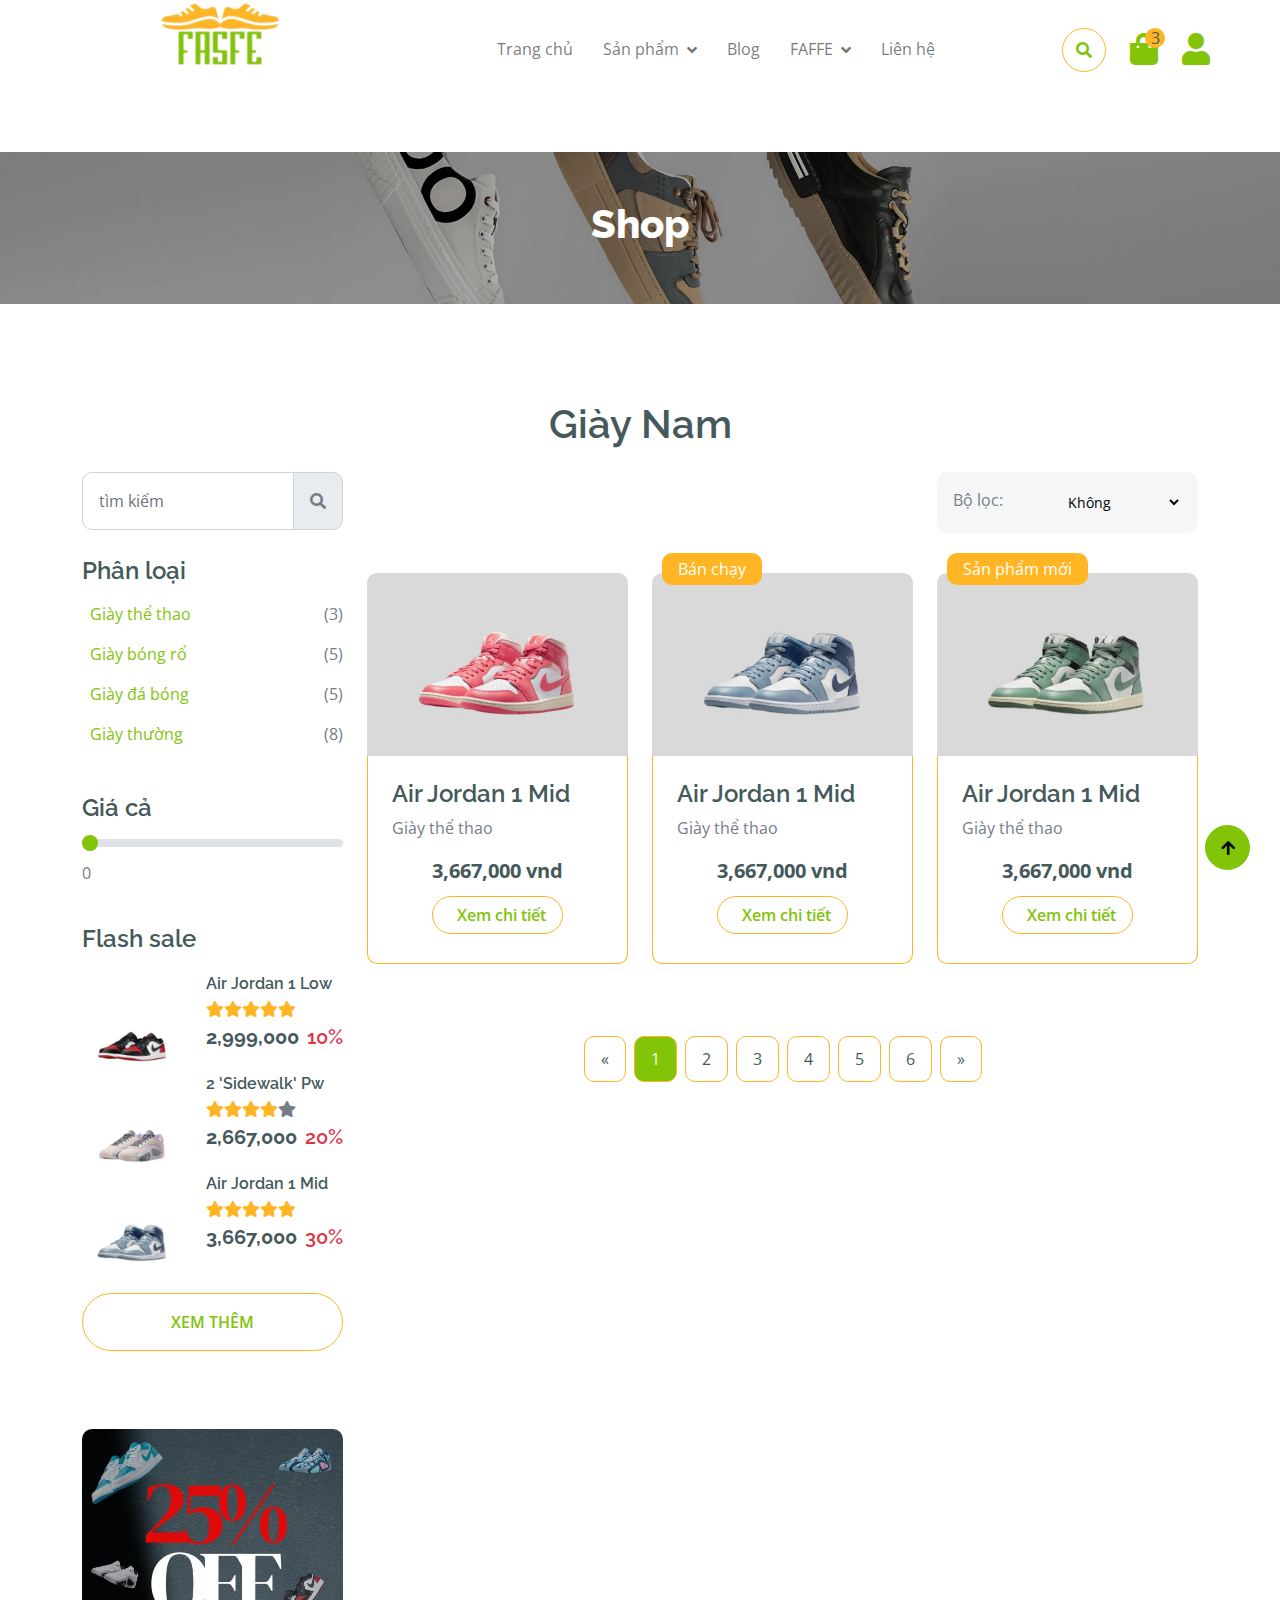
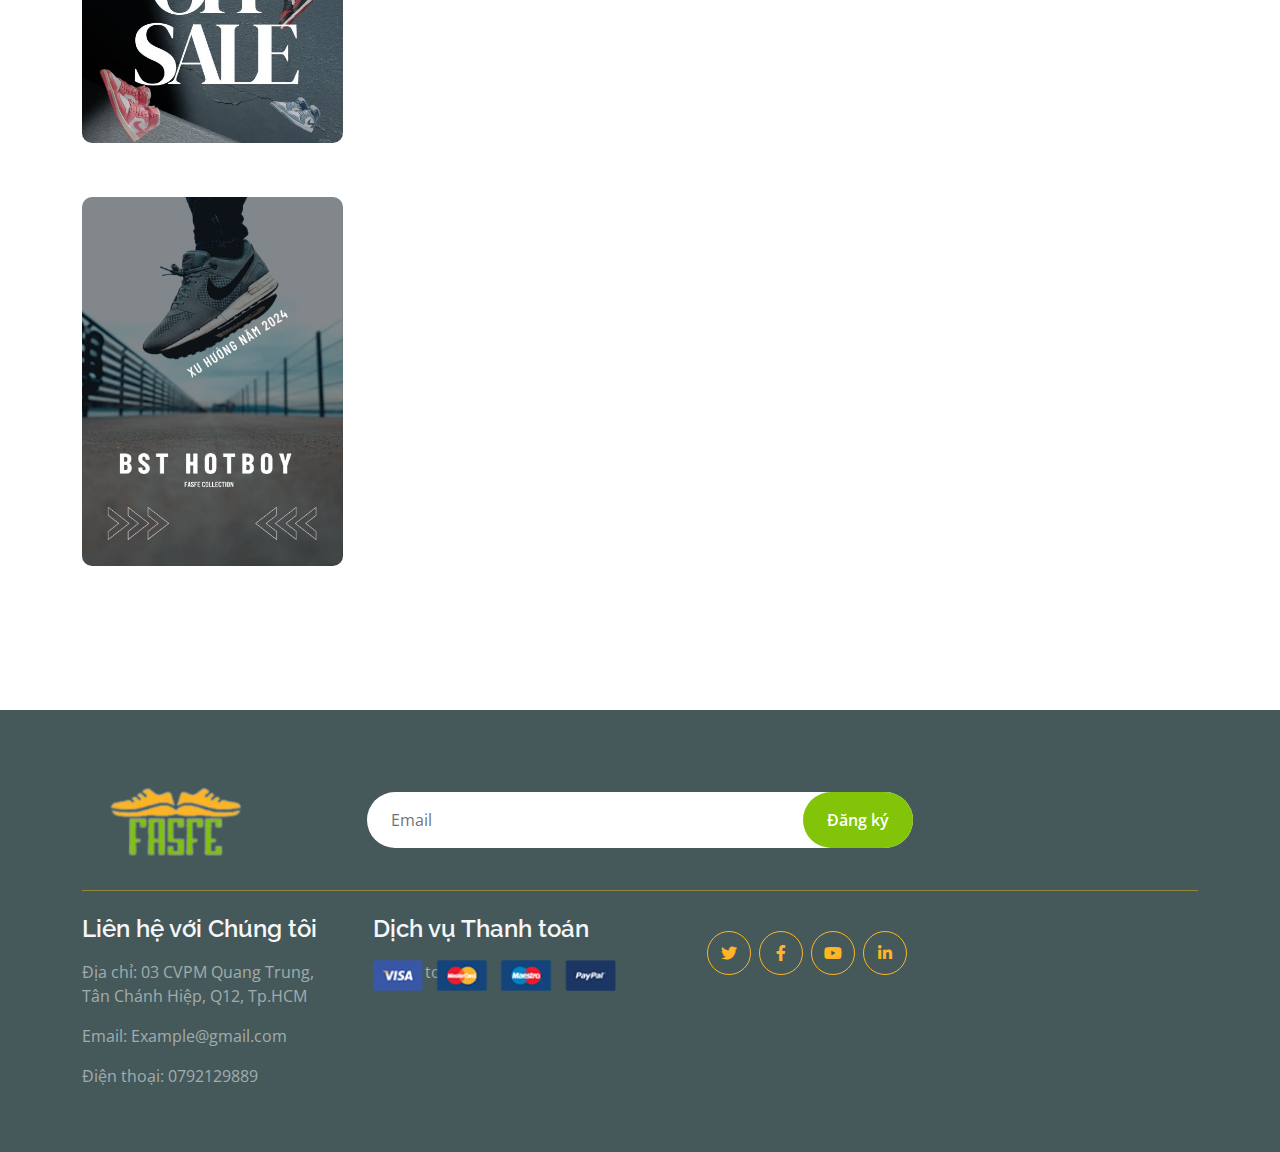
<file: shop-natt.html>
<!DOCTYPE html>
<html lang="en">

    <head>
        <meta charset="utf-8">
        <title>Fruitables - Vegetable Website Template</title>
        <meta content="width=device-width, initial-scale=1.0" name="viewport">
        <meta content="" name="keywords">
        <meta content="" name="description">

        <!-- Google Web Fonts -->
        <link rel="preconnect" href="https://fonts.googleapis.com">
        <link rel="preconnect" href="https://fonts.gstatic.com" crossorigin>
        <link href="https://fonts.googleapis.com/css2?family=Open+Sans:wght@400;600&family=Raleway:wght@600;800&display=swap" rel="stylesheet"> 

        <!-- Icon Font Stylesheet -->
        <link rel="stylesheet" href="https://use.fontawesome.com/releases/v5.15.4/css/all.css"/>
        <link href="https://cdn.jsdelivr.net/npm/bootstrap-icons@1.4.1/font/bootstrap-icons.css" rel="stylesheet">

        <!-- Libraries Stylesheet -->
        <link href="lib/lightbox/css/lightbox.min.css" rel="stylesheet">
        <link href="lib/owlcarousel/assets/owl.carousel.min.css" rel="stylesheet">


        <!-- Customized Bootstrap Stylesheet -->
        <link href="css/bootstrap.min.css" rel="stylesheet">

        <!-- Template Stylesheet -->
        <link href="css/style.css" rel="stylesheet">
    </head>

    <body>

        <!-- Spinner Start -->
        <div id="spinner" class="show w-100 vh-100 bg-white position-fixed translate-middle top-50 start-50  d-flex align-items-center justify-content-center">&nbsp; </div>
        <!-- Spinner End -->


        <!-- Navbar start -->
        <div class="container-fluid fixed-top">
            
          <div class="container px-0">
                <nav class="navbar navbar-light bg-white navbar-expand-xl">
                    <a href="index.html" class="navbar-brand"><img src="img/logo.ff.png" width="300"></a>
                    <button class="navbar-toggler py-2 px-3" type="button" data-bs-toggle="collapse" data-bs-target="#navbarCollapse">
                        <span class="fa fa-bars text-primary"></span>
                    </button>
                      <div class="collapse navbar-collapse bg-white" id="navbarCollapse">
                        <div class="navbar-nav mx-auto">
                            <a href="index.html" class="nav-item nav-link">Trang chủ</a>
							 <div class="nav-item dropdown">
                                <a href="#" class="nav-link dropdown-toggle" data-bs-toggle="dropdown">Sản phẩm</a>
                                <div class="dropdown-menu m-0 bg-secondary rounded-0">
                                    <a href="shop.html" class="dropdown-item">Nam</a>
                                    <a href="shop2.html" class="dropdown-item">Nữ</a>
                                    
                                </div>
                            </div>
                        
							<a href= "blog.html" class="nav-item nav-link">Blog</a>
                            <div class="nav-item dropdown">
                                <a href="#" class="nav-link dropdown-toggle" data-bs-toggle="dropdown">FAFFE</a>
                                <div class="dropdown-menu m-0 bg-secondary rounded-0">
                                    <a href="about.html" class="dropdown-item">Về chúng tôi</a>
                                    
                                    <a href="testimonial.html" class="dropdown-item">Đánh giá từ khách hàng</a>
                                  
                                </div>
                            </div>
							
                            <a href="contact.html" class="nav-item nav-link ">Liên hệ</a>
						
                        </div>
                        <div class="d-flex m-3 me-0">
                            <button class="btn-search btn border border-secondary btn-md-square rounded-circle bg-white me-4" data-bs-toggle="modal" data-bs-target="#searchModal"><i class="fas fa-search text-primary"></i></button>
                            <a href="cart.html" class="position-relative me-4 my-auto">
                                <i class="fa fa-shopping-bag fa-2x"></i>
                                <span class="position-absolute bg-secondary rounded-circle d-flex align-items-center justify-content-center text-dark px-1" style="top: -5px; left: 15px; height: 20px; min-width: 20px;">3</span>
                            </a>
                            <a href="dangky.html" class="my-auto">
                                <i class="fas fa-user fa-2x"></i>
                            </a>
                        </div>
                    </div>
                </nav>
            </div>
        </div>
        <!-- Navbar End -->


        <!-- Modal Search Start -->
        <div class="modal fade" id="searchModal" tabindex="-1" aria-labelledby="exampleModalLabel" aria-hidden="true">
            <div class="modal-dialog modal-fullscreen">
                <div class="modal-content rounded-0">
                    <div class="modal-header">
                        <h5 class="modal-title" id="exampleModalLabel">Search by keyword</h5>
                        <button type="button" class="btn-close" data-bs-dismiss="modal" aria-label="Close"></button>
                    </div>
                    <div class="modal-body d-flex align-items-center">
                        <div class="input-group w-75 mx-auto d-flex">
                            <input type="search" class="form-control p-3" placeholder="keywords" aria-describedby="search-icon-1">
                            <span id="search-icon-1" class="input-group-text p-3"><i class="fa fa-search"></i></span>
                        </div>
                    </div>
                </div>
            </div>
        </div>
        <!-- Modal Search End -->


        <!-- Single Page Header start -->
        <div class="container-fluid page-header py-5">
            <h1 class="text-center text-white display-6">Shop</h1>
           
        </div>
        <!-- Single Page Header End -->


        <!-- Fruits Shop Start-->
        <div class="container-fluid fruite py-5">
            <div class="container py-5">
                <h1 class="mb-4">Giày Nam</h1>
                <div class="row g-4">
                    <div class="col-lg-12">
                        <div class="row g-4">
                            <div class="col-xl-3">
                                <div class="input-group w-100 mx-auto d-flex">
                                    <input type="search" class="form-control p-3" placeholder="tìm kiếm" aria-describedby="search-icon-1">
                                    <span class="input-group-text p-3"><i class="fa fa-search"></i></span>
                                </div>
                            </div>
                            <div class="col-6"></div>
                            <div class="col-xl-3">
                                <div class="bg-light ps-3 py-3 rounded d-flex justify-content-between mb-4">
                                    <label for="fruits">Bộ lọc:</label>
                                    <select id="fruits" name="fruitlist" class="border-0 form-select-sm bg-light me-3" form="fruitform">
										 <option value="volvo">Không</option>
                                        <option value="volvo">Bán chạy</option>
                                        <option value="saab">Sản phẩm mới</option>
                                       
                                    </select>
                                </div>
                            </div>
                        </div>
                        <div class="row g-4">
                            <div class="col-lg-3">
                                <div class="row g-4">
                                    <div class="col-lg-12">
                                        <div class="mb-3">
                                            <h4>Phân loại</h4>
                                            <ul class="list-unstyled fruite-categorie">
                                                <li>
                                                    <div class="d-flex justify-content-between fruite-name">
                                                        <a href="shop - Copy.html"><i class="fas me-2"></i>Giày thể thao</a>
                                                        <span>(3)</span>
                                                    </div>
                                                </li>
                                                <li>
                                                    <div class="d-flex justify-content-between fruite-name">
                                                        <a href="shop - Copy.html"><i class="fas me-2"></i>Giày bóng rổ</a>
                                                        <span>(5)</span>
                                                    </div>
                                                </li>
												<li>
                                                    <div class="d-flex justify-content-between fruite-name">
                                                        <a href="shop - Copy.html"><i class="fas me-2"></i>Giày đá bóng</a>
                                                        <span>(5)</span>
                                                    </div>
                                                </li>
                                                
                                                <li>
                                                    <div class="d-flex justify-content-between fruite-name">
                                                        <a href="shop - Copy.html"><i class="fas me-2"></i>Giày thường</a>
                                                        <span>(8)</span>
                                                    </div>
                                                </li>
                                                
                                            </ul>
                                        </div>
                                    </div>
                                    <div class="col-lg-12">
                                        <div class="mb-3">
                                            <h4 class="mb-2">Giá cả</h4>
                                            <input type="range" class="form-range w-100" id="rangeInput" name="rangeInput" min="0" max="500" value="0" oninput="amount.value=rangeInput.value">
                                            <output id="amount" name="amount" min-velue="0" max-value="500" for="rangeInput">0</output>
                                        </div>
										
                                    </div>
                                    
                                    <div class="col-lg-12">
                                        <h4 class="mb-3">Flash sale</h4>
                                        <div class="d-flex align-items-center justify-content-start">
                                            <div class="rounded me-4" style="width: 100px; height: 100px;">
                                                <img src="img/banchay1.jpg" class="img-fluid rounded" alt="">
                                            </div>
                                            <div>
                                                <h6 class="mb-2">Air Jordan 1 Low</h6>
                                                <div class="d-flex mb-2">
                                                    <i class="fa fa-star text-secondary"></i>
                                                    <i class="fa fa-star text-secondary"></i>
                                                    <i class="fa fa-star text-secondary"></i>
                                                    <i class="fa fa-star text-secondary"></i>
                                                    <i class="fa fa-star text-secondary"></i>
                                                </div>
                                                <div class="d-flex mb-2">
                                                    <h5 class="fw-bold me-2">2,999,000</h5>
													<h5 class="text-danger">10%</h5>
                                                   
                                                </div>
                                            </div>
                                        </div>
                                        <div class="d-flex align-items-center justify-content-start">
                                            <div class="rounded me-4" style="width: 100px; height: 100px;">
                                                <img src="img/banchay2.jpg" class="img-fluid rounded" alt="">
                                            </div>
                                            <div>
                                                <h6 class="mb-2">2 'Sidewalk' Pw</h6>
                                                <div class="d-flex mb-2">
                                                    <i class="fa fa-star text-secondary"></i>
                                                    <i class="fa fa-star text-secondary"></i>
                                                    <i class="fa fa-star text-secondary"></i>
													<i class="fa fa-star text-secondary"></i>
            
                                                    <i class="fa fa-star"></i>
                                                </div>
                                                <div class="d-flex mb-2">
                                                    <h5 class="fw-bold me-2">2,667,000</h5>
													<h5 class="text-danger">20%</h5>

                                                </div>
                                            </div>
                                        </div>
                                        <div class="d-flex align-items-center justify-content-start">
                                            <div class="rounded me-4" style="width: 100px; height: 100px;">
                                                <img src="img/banchay3.jpg" class="img-fluid rounded" alt="">
                                            </div>
                                            <div>
                                                <h6 class="mb-2">Air Jordan 1 Mid</h6>
                                                <div class="d-flex mb-2">
                                                    <i class="fa fa-star text-secondary"></i>
                                                    <i class="fa fa-star text-secondary"></i>
                                                    <i class="fa fa-star text-secondary"></i>
                                                    <i class="fa fa-star text-secondary"></i>
                                                    <i class="fa fa-star text-secondary"></i>
                                                </div>
                                                <div class="d-flex mb-2">
                                                    <h5 class="fw-bold me-2">3,667,000</h5>
                                                    <h5 class="text-danger">30%</h5>
                                                </div>
                                            </div>
                                        </div>
                                        <div class="d-flex justify-content-center my-4">
                                            <a href="#" class="btn border border-secondary px-4 py-3 rounded-pill text-primary w-100">XEM THÊM</a>
                                        </div>
                                    </div>
						
                                    <div class="col-lg-12">
                                        <div class="position-relative">
                                            <img src="img/banner-shop 2.jpg" class="img-fluid w-100 rounded" alt="">
                                            <div class="position-absolute" style="top: 50%; right: 10px; transform: translateY(-50%);">
                                                
                                            </div>
                                        </div>
									</div>
									
									<div class="col-lg-12">
                                        <div class="position-relative">
                                            <img src="img/banner-shop.c2.jpg" class="img-fluid w-100 rounded" alt="">
                                            <div class="position-absolute" style="top: 50%; right: 10px; transform: translateY(-50%);">
                                                
                                            </div>
                                        </div>
									</div>
									
								
                                </div>
                            </div>
                            <div class="col-lg-9">
                                <div class="row g-4 justify-content-center">
                                    
                                    
                                    
                                   
                                    
                                    
                                    <div class="col-md-6 col-lg-6 col-xl-4">
                                        <div class="rounded position-relative fruite-item">
                                            <div class="fruite-img">
                                                <img src="img/shop-item 7.jpg" class="img-fluid w-100 rounded-top" alt="">
                                            </div>
                                            
                                            <div class="p-4 border border-secondary border-top-0 rounded-bottom">
                                                <h4>Air Jordan 1 Mid</h4>
                                                <p>Giày thể thao</p>
                                                <div class="d-flex justify-content-between flex-lg-wrap">
                                                  <p class="text-dark fs-5 fw-bold mb-0">3,667,000 vnd</p>
                                                    <a href="Shopdetail.html" class="btn border border-secondary rounded-pill px-3 text-primary"><i class="fa me-2 text-primary"></i>Xem chi tiết</a>
                                                </div>
                                            </div>
                                        </div>
                                    </div>
                                    <div class="col-md-6 col-lg-6 col-xl-4">
                                        <div class="rounded position-relative fruite-item">
                                            <div class="fruite-img">
                                                <img src="img/shop-item 8.jpg" class="img-fluid w-100 rounded-top" alt="">
                                            </div>
                                            <div class="text-white bg-secondary px-3 py-1 rounded position-absolute" style="top: 10px; left: 10px;">Bán chạy</div>
                                            <div class="p-4 border border-secondary border-top-0 rounded-bottom">
                                                <h4>Air Jordan 1 Mid</h4>
                                                <p>Giày thể thao</p>
                                                <div class="d-flex justify-content-between flex-lg-wrap">
                                                    <p class="text-dark fs-5 fw-bold mb-0">3,667,000 vnd</p>
                                                    <a href="Shopdetail.html" class="btn border border-secondary rounded-pill px-3 text-primary"><i class="fa me-2 text-primary"></i>Xem chi tiết</a>
                                                </div>
                                            </div>
                                        </div>
                                    </div>
                                    <div class="col-md-6 col-lg-6 col-xl-4">
                                        <div class="rounded position-relative fruite-item">
                                            <div class="fruite-img">
                                                <img src="img/shop-item 9.jpg" class="img-fluid w-100 rounded-top" alt="">
                                            </div>
                                            <div class="text-white bg-secondary px-3 py-1 rounded position-absolute" style="top: 10px; left: 10px;">Sản phẩm mới</div>
                                            <div class="p-4 border border-secondary border-top-0 rounded-bottom">
                                                <h4>Air Jordan 1 Mid</h4>
                                                 <p>Giày thể thao</p>
                                                <div class="d-flex justify-content-between flex-lg-wrap">
                                                    <p class="text-dark fs-5 fw-bold mb-0">3,667,000 vnd</p>
                                                    <a href="Shopdetail.html" class="btn border border-secondary rounded-pill px-3 text-primary"><i class="fa me-2 text-primary"></i>Xem chi tiết</a>
                                                </div>
                                            </div>
                                        </div>
                                    </div>
									 <div class="col-12">
                                        <div class="pagination d-flex justify-content-center mt-5">
                                            <a href="#" class="rounded">&laquo;</a>
                                            <a href="#" class="active rounded">1</a>
                                            <a href="#" class="rounded">2</a>
                                            <a href="#" class="rounded">3</a>
                                            <a href="#" class="rounded">4</a>
                                            <a href="#" class="rounded">5</a>
                                            <a href="#" class="rounded">6</a>
                                            <a href="#" class="rounded">&raquo;</a>
                                        </div>
                                    </div>
								
                                    
                            </div> 
								<!--đóng các bán giày-->
                        </div>
                    </div>
                </div>
            </div>
        </div>
			 </div>
        <!-- Fruits Shop End-->


        <!-- Footer Start -->
       <div class="container-fluid bg-dark text-white-50 footer pt-5 mt-5">
            <div class="container py-5">
                <div class="pb-4 mb-4" style="border-bottom: 1px solid rgba(226, 175, 24, 0.5) ;">
                    <div class="row g-4">
                         <div class="col-lg-3">
                            <a href="#">
                                <img src="img/logo.ft.png" width="190">
                            </a>
                        </div>
                        <div class="col-lg-6">
                            <div class="position-relative mx-auto">
                                <input class="form-control border-0 w-100 py-3 px-4 rounded-pill" type="number" placeholder="Email">
                                <button type="submit" class="btn btn-primary border-0 border-secondary py-3 px-4 position-absolute rounded-pill text-white" style="top: 0; right: 0;">Đăng ký</button>
                            </div>
                        </div>
                    </div>
                </div>
                <div class="row g-5">
                    <div class="col-lg-3 col-md-6">
                        <div class="footer-item">
                            <h4 class="text-light mb-3">Liên hệ với Chúng tôi</h4>
                            <p>Địa chỉ: 03 CVPM Quang Trung, Tân Chánh Hiệp, Q12, Tp.HCM</p>
                            <p>Email: Example@gmail.com</p>
                            <p>Điện thoại: 0792129889</p>                                                     
                        </div>
                    </div>
                    <div class="col-lg-3 col-md-6">
                        <div class="d-flex flex-column text-start footer-item">
                            <h4 class="text-light mb-3">Dịch vụ Thanh toán</h4>
                            <p>Thanh toán</p>
                            <img src="img/payment.png" class="img-fluid" alt="">
                        </div>
                    </div>
                   <div class="col-lg-3">
                            <div class="d-flex justify-content-end pt-3">
                                <a class="btn  btn-outline-secondary me-2 btn-md-square rounded-circle" href=""><i class="fab fa-twitter"></i></a>
                                <a class="btn btn-outline-secondary me-2 btn-md-square rounded-circle" href=""><i class="fab fa-facebook-f"></i></a>
                                <a class="btn btn-outline-secondary me-2 btn-md-square rounded-circle" href=""><i class="fab fa-youtube"></i></a>
                                <a class="btn btn-outline-secondary btn-md-square rounded-circle" href=""><i class="fab fa-linkedin-in"></i></a>
                            </div>
                        </div>
                </div>
            </div>
        </div>
        <!-- Footer End -->

        <!-- Copyright Start -->
       
        <!-- Copyright End -->



        <!-- Back to Top -->
        <a href="#" class="btn btn-primary rounded-circle back-to-top"><i class="fa fa-arrow-up"></i></a>   

        
    <!-- JavaScript Libraries -->
    <script src="https://ajax.googleapis.com/ajax/libs/jquery/3.6.4/jquery.min.js"></script>
    <script src="https://cdn.jsdelivr.net/npm/bootstrap@5.0.0/dist/js/bootstrap.bundle.min.js"></script>
    <script src="lib/easing/easing.min.js"></script>
    <script src="lib/waypoints/waypoints.min.js"></script>
    <script src="lib/lightbox/js/lightbox.min.js"></script>
    <script src="lib/owlcarousel/owl.carousel.min.js"></script>

    <!-- Template Javascript -->
    <script src="js/main.js"></script>
    </body>

</html>
</file>
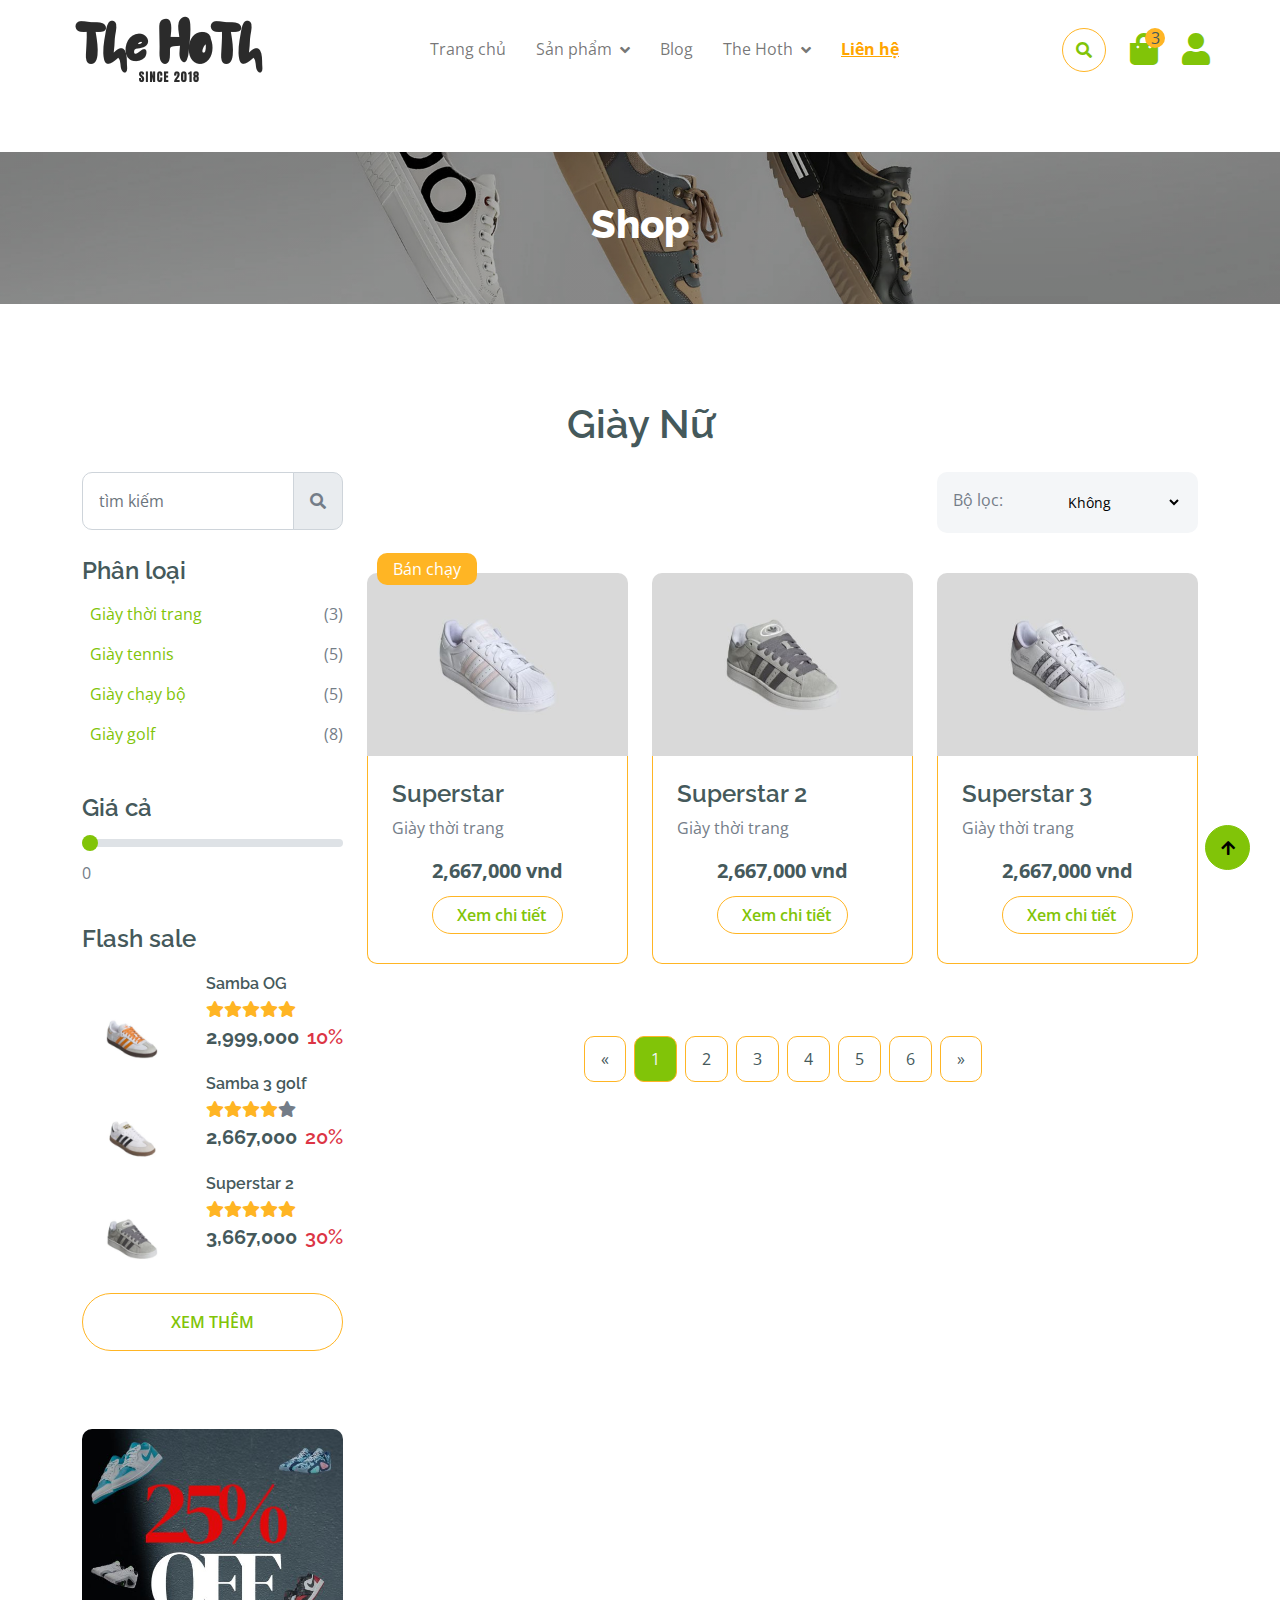
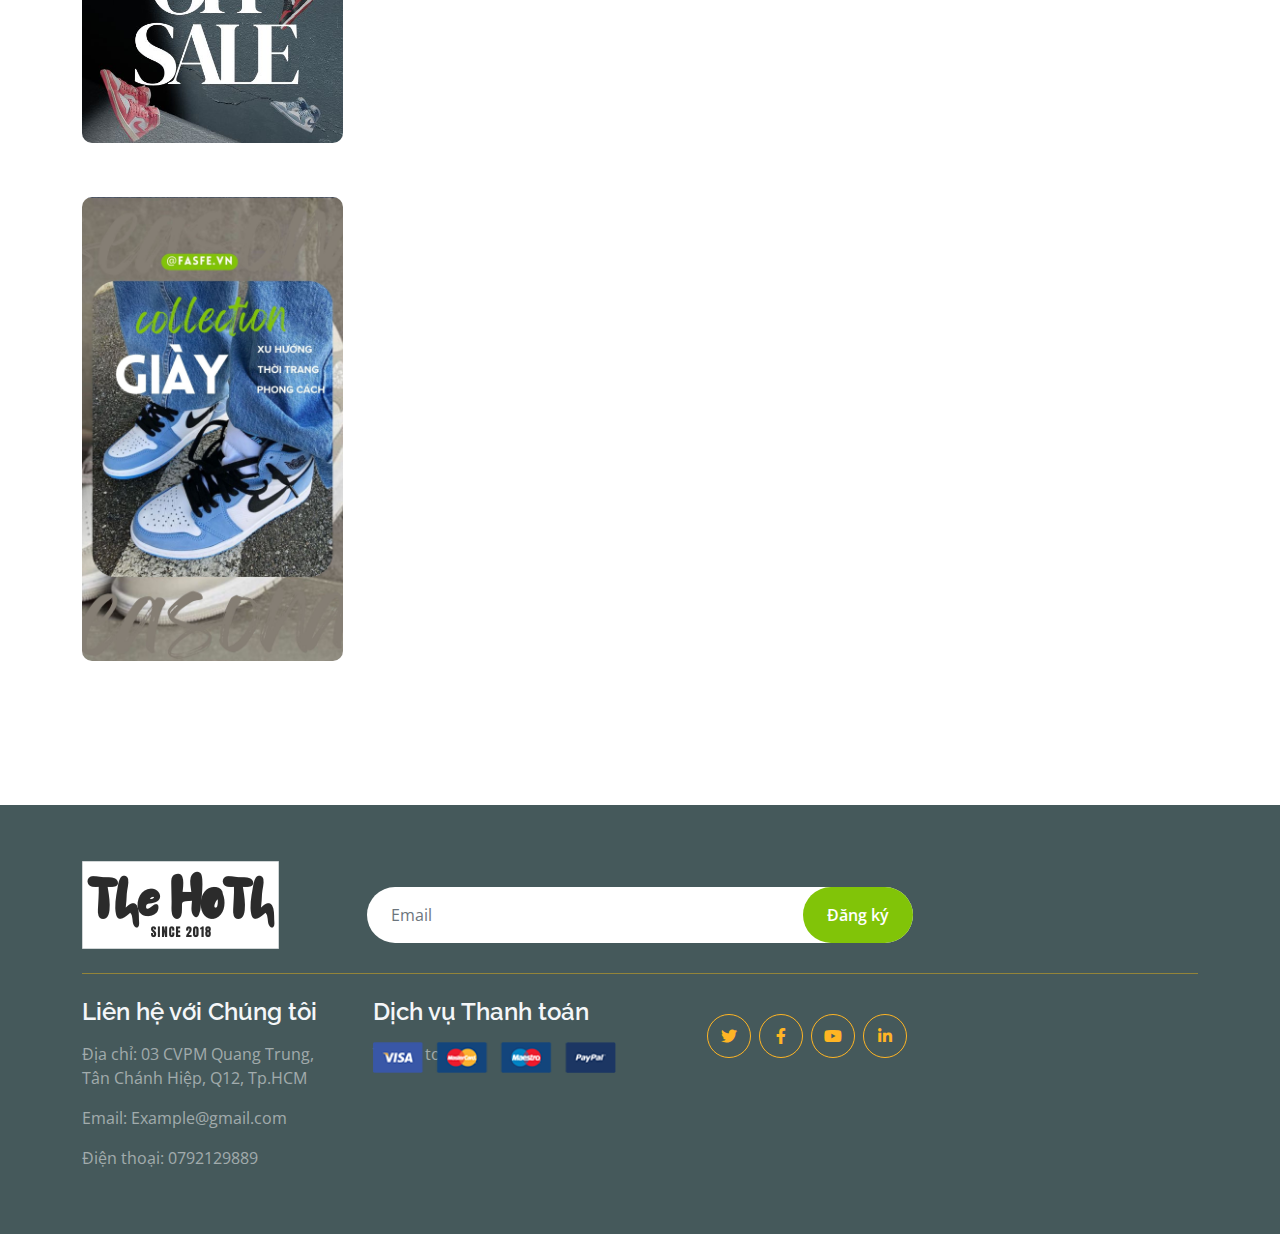
<file: shop2-nutt.html>
<!DOCTYPE html>
<html lang="en">

    <head>
        <meta charset="utf-8">
        <title>Fruitables - Vegetable Website Template</title>
        <meta content="width=device-width, initial-scale=1.0" name="viewport">
        <meta content="" name="keywords">
        <meta content="" name="description">

        <!-- Google Web Fonts -->
        <link rel="preconnect" href="https://fonts.googleapis.com">
        <link rel="preconnect" href="https://fonts.gstatic.com" crossorigin>
        <link href="https://fonts.googleapis.com/css2?family=Open+Sans:wght@400;600&family=Raleway:wght@600;800&display=swap" rel="stylesheet"> 

        <!-- Icon Font Stylesheet -->
        <link rel="stylesheet" href="https://use.fontawesome.com/releases/v5.15.4/css/all.css"/>
        <link href="https://cdn.jsdelivr.net/npm/bootstrap-icons@1.4.1/font/bootstrap-icons.css" rel="stylesheet">

        <!-- Libraries Stylesheet -->
        <link href="lib/lightbox/css/lightbox.min.css" rel="stylesheet">
        <link href="lib/owlcarousel/assets/owl.carousel.min.css" rel="stylesheet">


        <!-- Customized Bootstrap Stylesheet -->
        <link href="css/bootstrap.min.css" rel="stylesheet">

        <!-- Template Stylesheet -->
        <link href="css/style.css" rel="stylesheet">
    </head>

    <body>

        <!-- Spinner Start -->
        <div id="spinner" class="show w-100 vh-100 bg-white position-fixed translate-middle top-50 start-50  d-flex align-items-center justify-content-center">&nbsp; </div>
        <!-- Spinner End -->


        <!-- Navbar start -->
        <div class="container-fluid fixed-top">
            
          <div class="container px-0">
                <nav class="navbar navbar-light bg-white navbar-expand-xl">
                    <a href="index.html" class="navbar-brand"><img src="img/1.png"></a>
                    <button class="navbar-toggler py-2 px-3" type="button" data-bs-toggle="collapse" data-bs-target="#navbarCollapse">
                        <span class="fa fa-bars text-primary"></span>
                    </button>
                     <div class="collapse navbar-collapse bg-white" id="navbarCollapse">
                        <div class="navbar-nav mx-auto">
                            <a href="index.html" class="nav-item nav-link">Trang chủ</a>
							 <div class="nav-item dropdown">
                                <a href="#" class="nav-link dropdown-toggle" data-bs-toggle="dropdown">Sản phẩm</a>
                                <div class="dropdown-menu m-0 bg-secondary rounded-0">
                                    <a href="shop.html" class="dropdown-item">Nam</a>
                                    <a href="shop2.html" class="dropdown-item">Nữ</a>
                                    
                                </div>
                            </div>
                        
							<a href= "blog.html" class="nav-item nav-link">Blog</a>
                            <div class="nav-item dropdown">
                                <a href="#" class="nav-link dropdown-toggle" data-bs-toggle="dropdown">The Hoth</a>
                                <div class="dropdown-menu m-0 bg-secondary rounded-0">
                                    <a href="about.html" class="dropdown-item">Về chúng tôi</a>
                                    
                                    <a href="testimonial.html" class="dropdown-item">Đánh giá từ khách hàng</a>
                                  
                                </div>
                            </div>
							
                            <a href="contact.html" class="nav-item nav-link active">Liên hệ</a>
						
                        </div>
                        <div class="d-flex m-3 me-0">
                            <button class="btn-search btn border border-secondary btn-md-square rounded-circle bg-white me-4" data-bs-toggle="modal" data-bs-target="#searchModal"><i class="fas fa-search text-primary"></i></button>
                            <a href="cart (1).html" class="position-relative me-4 my-auto">
                                <i class="fa fa-shopping-bag fa-2x"></i>
                                <span class="position-absolute bg-secondary rounded-circle d-flex align-items-center justify-content-center text-dark px-1" style="top: -5px; left: 15px; height: 20px; min-width: 20px;">3</span>
                            </a>
                            <a href="dangky.html" class="my-auto">
                                <i class="fas fa-user fa-2x"></i>
                            </a>
                        </div>
                    </div>
                </nav>
            </div>
        </div>
        <!-- Navbar End -->


        <!-- Modal Search Start -->
        <div class="modal fade" id="searchModal" tabindex="-1" aria-labelledby="exampleModalLabel" aria-hidden="true">
            <div class="modal-dialog modal-fullscreen">
                <div class="modal-content rounded-0">
                    <div class="modal-header">
                        <h5 class="modal-title" id="exampleModalLabel">Search by keyword</h5>
                        <button type="button" class="btn-close" data-bs-dismiss="modal" aria-label="Close"></button>
                    </div>
                    <div class="modal-body d-flex align-items-center">
                        <div class="input-group w-75 mx-auto d-flex">
                            <input type="search" class="form-control p-3" placeholder="keywords" aria-describedby="search-icon-1">
                            <span id="search-icon-1" class="input-group-text p-3"><i class="fa fa-search"></i></span>
                        </div>
                    </div>
                </div>
            </div>
        </div>
        <!-- Modal Search End -->


        <!-- Single Page Header start -->
        <div class="container-fluid page-header py-5">
            <h1 class="text-center text-white display-6">Shop</h1>
            
        </div>
        <!-- Single Page Header End -->


        <!-- Fruits Shop Start-->
        <div class="container-fluid fruite py-5">
            <div class="container py-5">
                <h1 class="mb-4">Giày Nữ</h1>
                <div class="row g-4">
                    <div class="col-lg-12">
                        <div class="row g-4">
                            <div class="col-xl-3">
                                <div class="input-group w-100 mx-auto d-flex">
                                    <input type="search" class="form-control p-3" placeholder="tìm kiếm" aria-describedby="search-icon-1">
                                    <span class="input-group-text p-3"><i class="fa fa-search"></i></span>
                                </div>
                            </div>
                            <div class="col-6"></div>
                            <div class="col-xl-3">
                                <div class="bg-light ps-3 py-3 rounded d-flex justify-content-between mb-4">
                                    <label for="fruits">Bộ lọc:</label>
                                    <select id="fruits" name="fruitlist" class="border-0 form-select-sm bg-light me-3" form="fruitform">
										 <option value="volvo">Không</option>
                                        <option value="volvo">Bán chạy</option>
                                        <option value="saab">Sản phẩm mới</option>
                                       
                                    </select>
                                </div>
                            </div>
                        </div>
                        <div class="row g-4">
                            <div class="col-lg-3">
                                <div class="row g-4">
                                    <div class="col-lg-12">
                                        <div class="mb-3">
                                            <h4>Phân loại</h4>
                                            <ul class="list-unstyled fruite-categorie">
                                                <li>
                                                    <div class="d-flex justify-content-between fruite-name">
                                                        <a href="shop2.html"><i class="fas  me-2"></i>Giày thời trang</a>
                                                        <span>(3)</span>
                                                    </div>
                                                </li>
                                                <li>
                                                    <div class="d-flex justify-content-between fruite-name">
                                                        <a href="shop2.html"><i class="fas me-2"></i>Giày tennis</a>
                                                        <span>(5)</span>
                                                    </div>
                                                </li>
												<li>
                                                    <div class="d-flex justify-content-between fruite-name">
                                                        <a href="shop2.html"><i class="fas me-2"></i>Giày chạy bộ</a>
                                                        <span>(5)</span>
                                                    </div>
                                                </li>
                                                
                                                <li>
                                                    <div class="d-flex justify-content-between fruite-name">
                                                        <a href="#"><i class="fas me-2"></i>Giày golf</a>
                                                        <span>(8)</span>
                                                    </div>
                                                </li>
                                                
                                            </ul>
                                        </div>
                                    </div>
                                    <div class="col-lg-12">
                                        <div class="mb-3">
                                            <h4 class="mb-2">Giá cả</h4>
                                            <input type="range" class="form-range w-100" id="rangeInput" name="rangeInput" min="0" max="500" value="0" oninput="amount.value=rangeInput.value">
                                            <output id="amount" name="amount" min-velue="0" max-value="500" for="rangeInput">0</output>
                                        </div>
										
                                    </div>
                                    
                                    <div class="col-lg-12">
                                        <h4 class="mb-3">Flash sale</h4>
                                        <div class="d-flex align-items-center justify-content-start">
                                            <div class="rounded me-4" style="width: 100px; height: 100px;">
                                                <img src="img/banchay1.1.jpg" class="img-fluid rounded" alt="">
                                            </div>
                                            <div>
                                                <h6 class="mb-2">Samba OG</h6>
                                                <div class="d-flex mb-2">
                                                    <i class="fa fa-star text-secondary"></i>
                                                    <i class="fa fa-star text-secondary"></i>
                                                    <i class="fa fa-star text-secondary"></i>
                                                    <i class="fa fa-star text-secondary"></i>
                                                    <i class="fa fa-star text-secondary"></i>
                                                </div>
                                                <div class="d-flex mb-2">
                                                    <h5 class="fw-bold me-2">2,999,000</h5>
													<h5 class="text-danger">10%</h5>
                                                   
                                                </div>
                                            </div>
                                        </div>
                                        <div class="d-flex align-items-center justify-content-start">
                                            <div class="rounded me-4" style="width: 100px; height: 100px;">
                                                <img src="img/banchay1.2.jpg" class="img-fluid rounded" alt="">
                                            </div>
                                            <div>
                                                <h6 class="mb-2">Samba 3 golf</h6>
                                                <div class="d-flex mb-2">
                                                    <i class="fa fa-star text-secondary"></i>
                                                    <i class="fa fa-star text-secondary"></i>
                                                    <i class="fa fa-star text-secondary"></i>
													<i class="fa fa-star text-secondary"></i>
            
                                                    <i class="fa fa-star"></i>
                                                </div>
                                                <div class="d-flex mb-2">
                                                    <h5 class="fw-bold me-2">2,667,000</h5>
													<h5 class="text-danger">20%</h5>

                                                </div>
                                            </div>
                                        </div>
                                        <div class="d-flex align-items-center justify-content-start">
                                            <div class="rounded me-4" style="width: 100px; height: 100px;">
                                                <img src="img/banchay1.3.jpg" class="img-fluid rounded" alt="">
                                            </div>
                                            <div>
                                                <h6 class="mb-2">Superstar 2</h6>
                                                <div class="d-flex mb-2">
                                                    <i class="fa fa-star text-secondary"></i>
                                                    <i class="fa fa-star text-secondary"></i>
                                                    <i class="fa fa-star text-secondary"></i>
                                                    <i class="fa fa-star text-secondary"></i>
                                                    <i class="fa fa-star text-secondary"></i>
                                                </div>
                                                <div class="d-flex mb-2">
                                                    <h5 class="fw-bold me-2">3,667,000</h5>
                                                    <h5 class="text-danger">30%</h5>
                                                </div>
                                            </div>
                                        </div>
                                        <div class="d-flex justify-content-center my-4">
                                            <a href="#" class="btn border border-secondary px-4 py-3 rounded-pill text-primary w-100">XEM THÊM</a>
                                        </div>
                                    </div>
                                    <div class="col-lg-12">
                                        <div class="position-relative">
                                            <img src="img/banner-shop 2.jpg" class="img-fluid w-100 rounded" alt="">
                                            <div class="position-absolute" style="top: 50%; right: 10px; transform: translateY(-50%);">
                                                
                                            </div>
                                        </div>
                                    </div>
									<div class="col-lg-12">
                                        <div class="position-relative">
                                            <img src="img/banner-shop2.2.jpg" class="img-fluid w-100 rounded" alt="">
                                            <div class="position-absolute" style="top: 50%; right: 10px; transform: translateY(-50%);">
                                                
                                            </div>
                                        </div>
                                    </div>
                                </div>
                            </div>
                            <div class="col-lg-9">
                                <div class="row g-4 justify-content-center">
                                    <div class="col-md-6 col-lg-6 col-xl-4">
                                        <div class="rounded position-relative fruite-item">
                                            <div class="fruite-img">
                                                <img src="img/shop2-item 1.jpg" class="img-fluid w-100 rounded-top" alt="">
                                            </div>
                                            <div class="text-white bg-secondary px-3 py-1 rounded position-absolute" style="top: 10px; left: 10px;">Bán chạy</div>
                                            <div class="p-4 border border-secondary border-top-0 rounded-bottom">
                                                <h4>Superstar</h4>
												<p>Giày thời trang</p>
                                                
                                                <div class="d-flex justify-content-between flex-lg-wrap">
                                                    <p class="text-dark fs-5 fw-bold mb-0">2,667,000 vnd</p>
                                                    <a href="Shopdetail.html" class="btn border border-secondary rounded-pill px-3 text-primary"><i class="fa  me-2 text-primary"></i>Xem chi tiết</a>
													 
                                                </div>
                                            </div>
                                        </div>
                                    </div>
                                    <div class="col-md-6 col-lg-6 col-xl-4">
                                        <div class="rounded position-relative fruite-item">
                                            <div class="fruite-img">
                                                <img src="img/shop2-item 2.jpg" class="img-fluid w-100 rounded-top" alt="">
                                            </div>
                                           
                                            <div class="p-4 border border-secondary border-top-0 rounded-bottom">
                                                <h4>Superstar 2</h4>
												
                                               <p>Giày thời trang</p>
                                                <div class="d-flex justify-content-between flex-lg-wrap">
                                                    <p class="text-dark fs-5 fw-bold mb-0">2,667,000 vnd</p>
                                                    <a href="Shopdetail.html" class="btn border border-secondary rounded-pill px-3 text-primary"><i class="fa  me-2 text-primary"></i>Xem chi tiết</a>
                                                </div>
                                            </div>
                                        </div>
                                    </div>
                                    <div class="col-md-6 col-lg-6 col-xl-4">
                                        <div class="rounded position-relative fruite-item">
                                            <div class="fruite-img">
                                                <img src="img/shop2-item 3.jpg" class="img-fluid w-100 rounded-top" alt="">
                                            </div>
                                           
                                            <div class="p-4 border border-secondary border-top-0 rounded-bottom">
                                                <h4>Superstar 3</h4>
                                               <p>Giày thời trang</p>
                                                <div class="d-flex justify-content-between flex-lg-wrap">
                                                    <p class="text-dark fs-5 fw-bold mb-0">2,667,000 vnd</p>
                                                    <a href="Shopdetail.html" class="btn border border-secondary rounded-pill px-3 text-primary"><i class="fa  me-2 text-primary"></i>Xem chi tiết</a>
                                                </div>
                                            </div>
                                        </div>
                                    </div>
                                     <div class="col-12">
                                        <div class="pagination d-flex justify-content-center mt-5">
                                            <a href="#" class="rounded">&laquo;</a>
                                            <a href="#" class="active rounded">1</a>
                                            <a href="#" class="rounded">2</a>
                                            <a href="#" class="rounded">3</a>
                                            <a href="#" class="rounded">4</a>
                                            <a href="#" class="rounded">5</a>
                                            <a href="#" class="rounded">6</a>
                                            <a href="#" class="rounded">&raquo;</a>
                                        </div>
                                    </div>
                                    
                            </div> <!--đóng các bán giày-->
                        </div>
                    </div>
                </div>
            </div>
        </div>
			 </div>
        <!-- Fruits Shop End-->


        <!-- Footer Start -->
       <div class="container-fluid bg-dark text-white-50 footer pt-5 mt-5">
            <div class="container py-5">
                <div class="pb-4 mb-4" style="border-bottom: 1px solid rgba(226, 175, 24, 0.5) ;">
                    <div class="row g-4">
                        <div class="col-lg-3">
                            <a href="#">
                                <img src="img/1.png">
                            </a>
                        </div>
                        <div class="col-lg-6">
                            <div class="position-relative mx-auto">
                                <input class="form-control border-0 w-100 py-3 px-4 rounded-pill" type="number" placeholder="Email">
                                <button type="submit" class="btn btn-primary border-0 border-secondary py-3 px-4 position-absolute rounded-pill text-white" style="top: 0; right: 0;">Đăng ký</button>
                            </div>
                        </div>
                    </div>
                </div>
                <div class="row g-5">
                    <div class="col-lg-3 col-md-6">
                        <div class="footer-item">
                            <h4 class="text-light mb-3">Liên hệ với Chúng tôi</h4>
                            <p>Địa chỉ: 03 CVPM Quang Trung, Tân Chánh Hiệp, Q12, Tp.HCM</p>
                            <p>Email: Example@gmail.com</p>
                            <p>Điện thoại: 0792129889</p>                                                     
                        </div>
                    </div>
                    <div class="col-lg-3 col-md-6">
                        <div class="d-flex flex-column text-start footer-item">
                            <h4 class="text-light mb-3">Dịch vụ Thanh toán</h4>
                            <p>Thanh toán</p>
                            <img src="img/payment.png" class="img-fluid" alt="">
                        </div>
                    </div>
                   <div class="col-lg-3">
                            <div class="d-flex justify-content-end pt-3">
                                <a class="btn  btn-outline-secondary me-2 btn-md-square rounded-circle" href=""><i class="fab fa-twitter"></i></a>
                                <a class="btn btn-outline-secondary me-2 btn-md-square rounded-circle" href=""><i class="fab fa-facebook-f"></i></a>
                                <a class="btn btn-outline-secondary me-2 btn-md-square rounded-circle" href=""><i class="fab fa-youtube"></i></a>
                                <a class="btn btn-outline-secondary btn-md-square rounded-circle" href=""><i class="fab fa-linkedin-in"></i></a>
                            </div>
                        </div>
                </div>
            </div>
        </div>
        <!-- Footer End -->

        <!-- Copyright Start -->
       
        <!-- Copyright End -->



        <!-- Back to Top -->
        <a href="#" class="btn btn-primary rounded-circle back-to-top"><i class="fa fa-arrow-up"></i></a>   

        
    <!-- JavaScript Libraries -->
    <script src="https://ajax.googleapis.com/ajax/libs/jquery/3.6.4/jquery.min.js"></script>
    <script src="https://cdn.jsdelivr.net/npm/bootstrap@5.0.0/dist/js/bootstrap.bundle.min.js"></script>
    <script src="lib/easing/easing.min.js"></script>
    <script src="lib/waypoints/waypoints.min.js"></script>
    <script src="lib/lightbox/js/lightbox.min.js"></script>
    <script src="lib/owlcarousel/owl.carousel.min.js"></script>

    <!-- Template Javascript -->
    <script src="js/main.js"></script>
    </body>

</html>
</file>
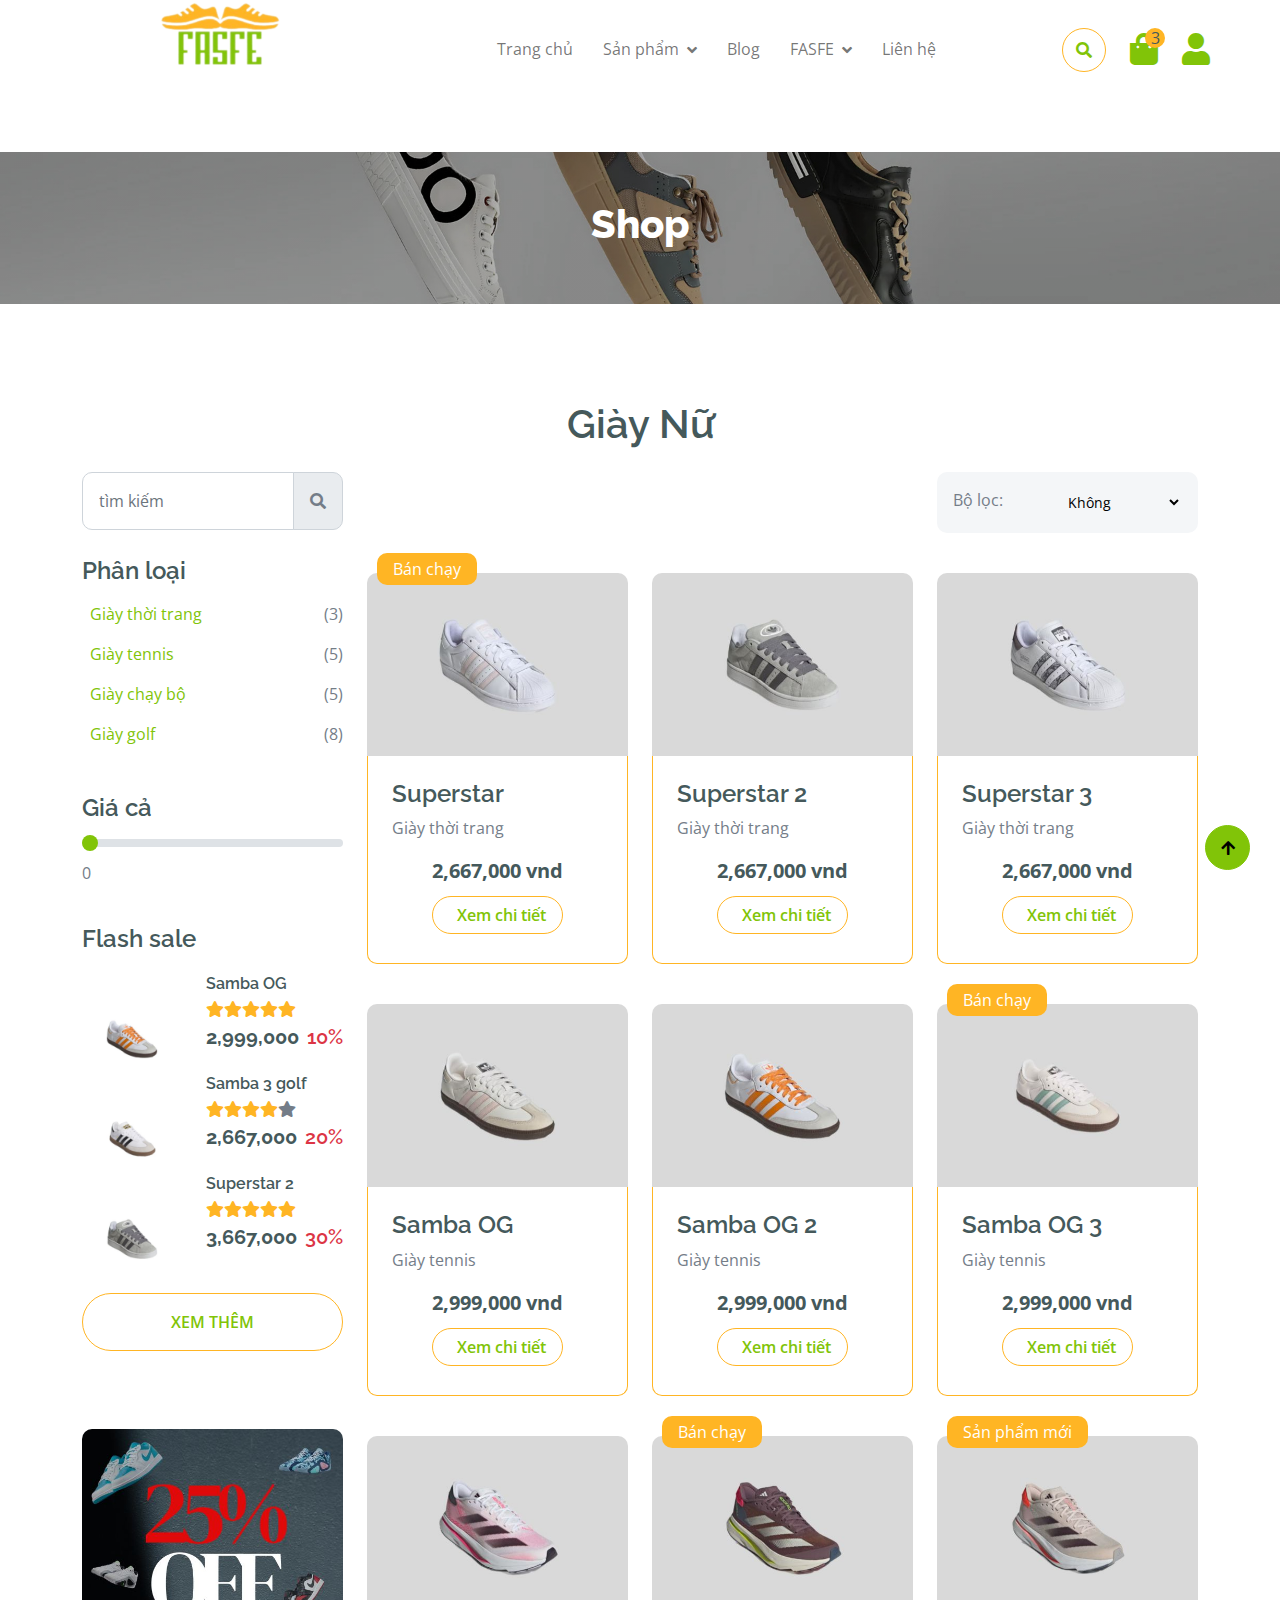
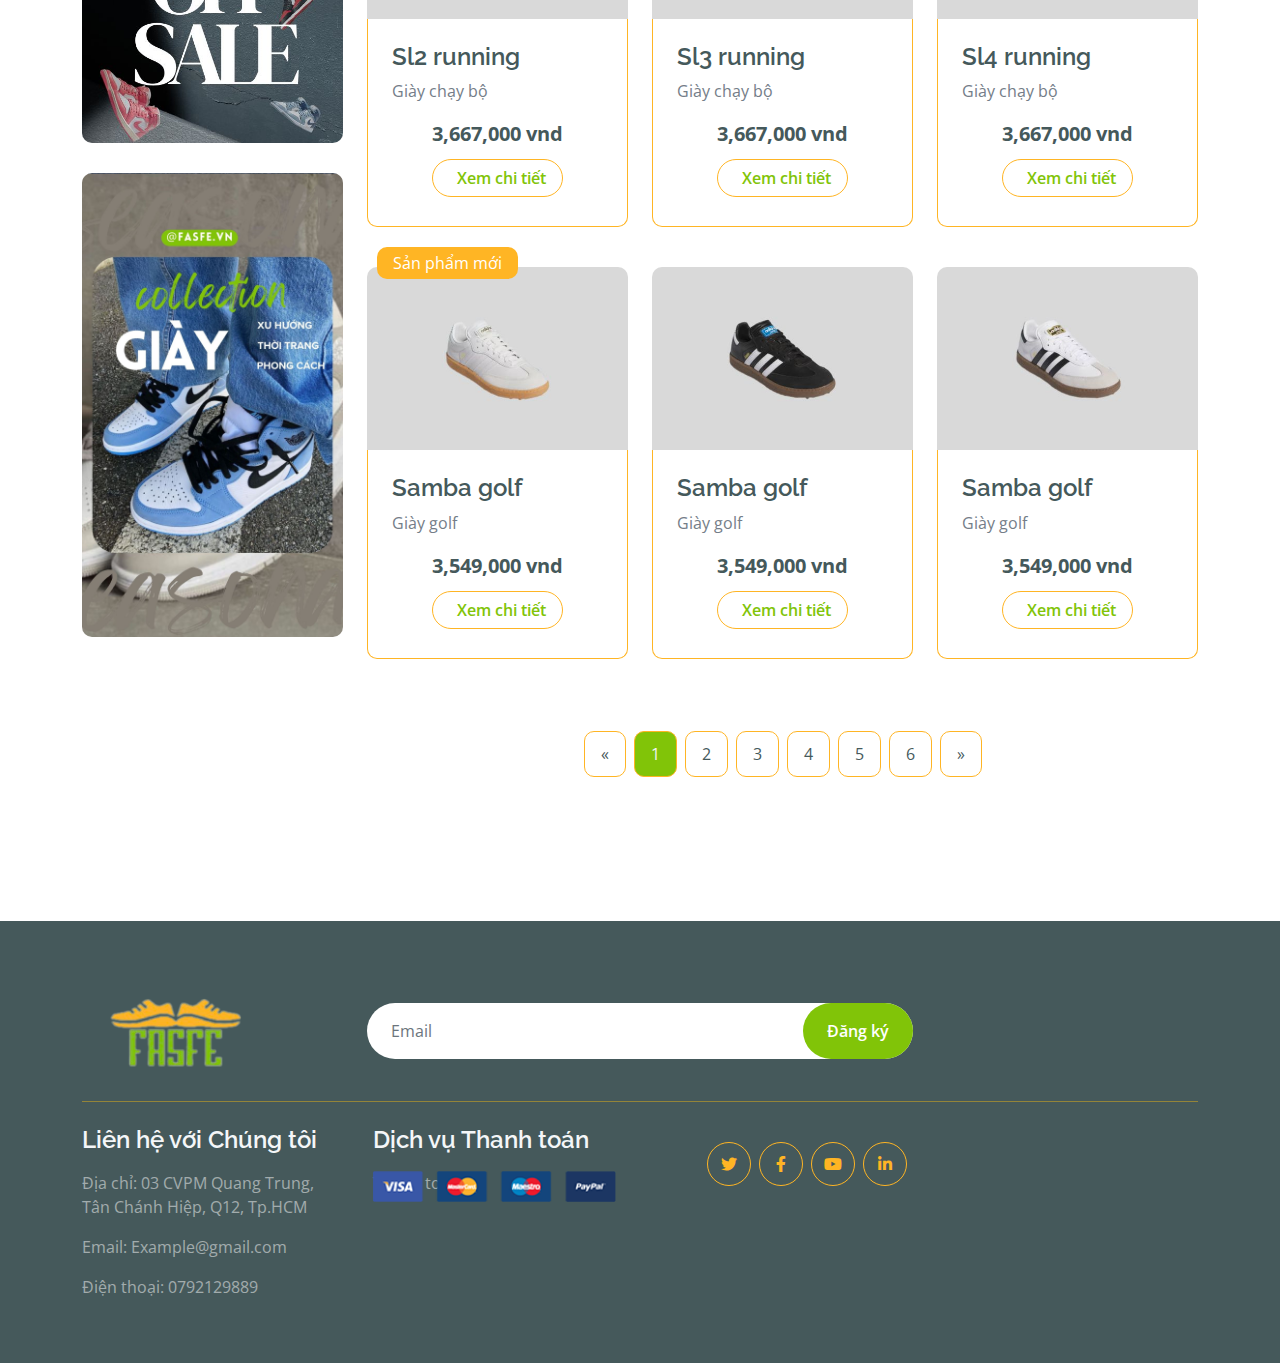
<file: shop2.html>
<!DOCTYPE html>
<html lang="en">

    <head>
        <meta charset="utf-8">
        <title>Fruitables - Vegetable Website Template</title>
        <meta content="width=device-width, initial-scale=1.0" name="viewport">
        <meta content="" name="keywords">
        <meta content="" name="description">

        <!-- Google Web Fonts -->
        <link rel="preconnect" href="https://fonts.googleapis.com">
        <link rel="preconnect" href="https://fonts.gstatic.com" crossorigin>
        <link href="https://fonts.googleapis.com/css2?family=Open+Sans:wght@400;600&family=Raleway:wght@600;800&display=swap" rel="stylesheet"> 

        <!-- Icon Font Stylesheet -->
        <link rel="stylesheet" href="https://use.fontawesome.com/releases/v5.15.4/css/all.css"/>
        <link href="https://cdn.jsdelivr.net/npm/bootstrap-icons@1.4.1/font/bootstrap-icons.css" rel="stylesheet">

        <!-- Libraries Stylesheet -->
        <link href="lib/lightbox/css/lightbox.min.css" rel="stylesheet">
        <link href="lib/owlcarousel/assets/owl.carousel.min.css" rel="stylesheet">


        <!-- Customized Bootstrap Stylesheet -->
        <link href="css/bootstrap.min.css" rel="stylesheet">

        <!-- Template Stylesheet -->
        <link href="css/style.css" rel="stylesheet">
    </head>

    <body>

        <!-- Spinner Start -->
        <div id="spinner" class="show w-100 vh-100 bg-white position-fixed translate-middle top-50 start-50  d-flex align-items-center justify-content-center">&nbsp; </div>
        <!-- Spinner End -->


        <!-- Navbar start -->
        <div class="container-fluid fixed-top">
            
          <div class="container px-0">
                <nav class="navbar navbar-light bg-white navbar-expand-xl">
                    <a href="index.html" class="navbar-brand"><img src="img/logo.ff.png" width="300"></a>
                    <button class="navbar-toggler py-2 px-3" type="button" data-bs-toggle="collapse" data-bs-target="#navbarCollapse">
                        <span class="fa fa-bars text-primary"></span>
                    </button>
                     <div class="collapse navbar-collapse bg-white" id="navbarCollapse">
                        <div class="navbar-nav mx-auto">
                            <a href="index.html" class="nav-item nav-link">Trang chủ</a>
							 <div class="nav-item dropdown">
                                <a href="#" class="nav-link dropdown-toggle" data-bs-toggle="dropdown">Sản phẩm</a>
                                <div class="dropdown-menu m-0 bg-secondary rounded-0">
                                    <a href="shop.html" class="dropdown-item">Nam</a>
                                    <a href="shop2.html" class="dropdown-item">Nữ</a>
                                    
                                </div>
                            </div>
                        
							<a href= "blog.html" class="nav-item nav-link">Blog</a>
                            <div class="nav-item dropdown">
                                <a href="#" class="nav-link dropdown-toggle" data-bs-toggle="dropdown">FASFE</a>
                                <div class="dropdown-menu m-0 bg-secondary rounded-0">
                                    <a href="about.html" class="dropdown-item">Về chúng tôi</a>
                                
                                    <a href="testimonial.html" class="dropdown-item">Đánh giá từ khách hàng</a>
                                  
                                </div>
                            </div>
							
                            <a href="contact.html" class="nav-item nav-link">Liên hệ</a>
						
                        </div>
                        <div class="d-flex m-3 me-0">
                            <button class="btn-search btn border border-secondary btn-md-square rounded-circle bg-white me-4" data-bs-toggle="modal" data-bs-target="#searchModal"><i class="fas fa-search text-primary"></i></button>
                            <a href="cart.html" class="position-relative me-4 my-auto">
                                <i class="fa fa-shopping-bag fa-2x"></i>
                                <span class="position-absolute bg-secondary rounded-circle d-flex align-items-center justify-content-center text-dark px-1" style="top: -5px; left: 15px; height: 20px; min-width: 20px;">3</span>
                            </a>
                            <a href="dangky.html" class="my-auto">
                                <i class="fas fa-user fa-2x"></i>
                            </a>
                        </div>
                    </div>
                </nav>
            </div>
        </div>
        <!-- Navbar End -->


        <!-- Modal Search Start -->
        <div class="modal fade" id="searchModal" tabindex="-1" aria-labelledby="exampleModalLabel" aria-hidden="true">
            <div class="modal-dialog modal-fullscreen">
                <div class="modal-content rounded-0">
                    <div class="modal-header">
                        <h5 class="modal-title" id="exampleModalLabel">Search by keyword</h5>
                        <button type="button" class="btn-close" data-bs-dismiss="modal" aria-label="Close"></button>
                    </div>
                    <div class="modal-body d-flex align-items-center">
                        <div class="input-group w-75 mx-auto d-flex">
                            <input type="search" class="form-control p-3" placeholder="keywords" aria-describedby="search-icon-1">
                            <span id="search-icon-1" class="input-group-text p-3"><i class="fa fa-search"></i></span>
                        </div>
                    </div>
                </div>
            </div>
        </div>
        <!-- Modal Search End -->


        <!-- Single Page Header start -->
        <div class="container-fluid page-header py-5">
            <h1 class="text-center text-white display-6">Shop</h1>
            
        </div>
        <!-- Single Page Header End -->


        <!-- Fruits Shop Start-->
        <div class="container-fluid fruite py-5">
            <div class="container py-5">
                <h1 class="mb-4">Giày Nữ</h1>
                <div class="row g-4">
                    <div class="col-lg-12">
                        <div class="row g-4">
                            <div class="col-xl-3">
                                <div class="input-group w-100 mx-auto d-flex">
                                    <input type="search" class="form-control p-3" placeholder="tìm kiếm" aria-describedby="search-icon-1">
                                    <span class="input-group-text p-3"><i class="fa fa-search"></i></span>
                                </div>
                            </div>
                            <div class="col-6"></div>
                            <div class="col-xl-3">
                                <div class="bg-light ps-3 py-3 rounded d-flex justify-content-between mb-4">
                                    <label for="fruits">Bộ lọc:</label>
                                    <select id="fruits" name="fruitlist" class="border-0 form-select-sm bg-light me-3" form="fruitform">
										 <option value="volvo">Không</option>
                                        <option value="volvo">Bán chạy</option>
                                        <option value="saab">Sản phẩm mới</option>
                                       
                                    </select>
                                </div>
                            </div>
                        </div>
                        <div class="row g-4">
                            <div class="col-lg-3">
                                <div class="row g-4">
                                    <div class="col-lg-12">
                                        <div class="mb-3">
                                            <h4>Phân loại</h4>
                                            <ul class="list-unstyled fruite-categorie">
                                                <li>
                                                    <div class="d-flex justify-content-between fruite-name">
                                                        <a href="shop2-nutt.html"><i class="fas  me-2"></i>Giày thời trang</a>
                                                        <span>(3)</span>
                                                    </div>
                                                </li>
                                                <li>
                                                    <div class="d-flex justify-content-between fruite-name">
                                                        <a href="#"><i class="fas me-2"></i>Giày tennis</a>
                                                        <span>(5)</span>
                                                    </div>
                                                </li>
												<li>
                                                    <div class="d-flex justify-content-between fruite-name">
                                                        <a href="#"><i class="fas me-2"></i>Giày chạy bộ</a>
                                                        <span>(5)</span>
                                                    </div>
                                                </li>
                                                
                                                <li>
                                                    <div class="d-flex justify-content-between fruite-name">
                                                        <a href="#"><i class="fas me-2"></i>Giày golf</a>
                                                        <span>(8)</span>
                                                    </div>
                                                </li>
                                                
                                            </ul>
                                        </div>
                                    </div>
                                    <div class="col-lg-12">
                                        <div class="mb-3">
                                            <h4 class="mb-2">Giá cả</h4>
                                            <input type="range" class="form-range w-100" id="rangeInput" name="rangeInput" min="0" max="500" value="0" oninput="amount.value=rangeInput.value">
                                            <output id="amount" name="amount" min-velue="0" max-value="500" for="rangeInput">0</output>
                                        </div>
										
                                    </div>
                                    
                                    <div class="col-lg-12">
                                        <h4 class="mb-3">Flash sale</h4>
                                        <div class="d-flex align-items-center justify-content-start">
                                            <div class="rounded me-4" style="width: 100px; height: 100px;">
                                                <img src="img/banchay1.1.jpg" class="img-fluid rounded" alt="">
                                            </div>
                                            <div>
                                                <h6 class="mb-2">Samba OG</h6>
                                                <div class="d-flex mb-2">
                                                    <i class="fa fa-star text-secondary"></i>
                                                    <i class="fa fa-star text-secondary"></i>
                                                    <i class="fa fa-star text-secondary"></i>
                                                    <i class="fa fa-star text-secondary"></i>
                                                    <i class="fa fa-star text-secondary"></i>
                                                </div>
                                                <div class="d-flex mb-2">
                                                    <h5 class="fw-bold me-2">2,999,000</h5>
													<h5 class="text-danger">10%</h5>
                                                   
                                                </div>
                                            </div>
                                        </div>
                                        <div class="d-flex align-items-center justify-content-start">
                                            <div class="rounded me-4" style="width: 100px; height: 100px;">
                                                <img src="img/banchay1.2.jpg" class="img-fluid rounded" alt="">
                                            </div>
                                            <div>
                                                <h6 class="mb-2">Samba 3 golf</h6>
                                                <div class="d-flex mb-2">
                                                    <i class="fa fa-star text-secondary"></i>
                                                    <i class="fa fa-star text-secondary"></i>
                                                    <i class="fa fa-star text-secondary"></i>
													<i class="fa fa-star text-secondary"></i>
            
                                                    <i class="fa fa-star"></i>
                                                </div>
                                                <div class="d-flex mb-2">
                                                    <h5 class="fw-bold me-2">2,667,000</h5>
													<h5 class="text-danger">20%</h5>

                                                </div>
                                            </div>
                                        </div>
                                        <div class="d-flex align-items-center justify-content-start">
                                            <div class="rounded me-4" style="width: 100px; height: 100px;">
                                                <img src="img/banchay1.3.jpg" class="img-fluid rounded" alt="">
                                            </div>
                                            <div>
                                                <h6 class="mb-2">Superstar 2</h6>
                                                <div class="d-flex mb-2">
                                                    <i class="fa fa-star text-secondary"></i>
                                                    <i class="fa fa-star text-secondary"></i>
                                                    <i class="fa fa-star text-secondary"></i>
                                                    <i class="fa fa-star text-secondary"></i>
                                                    <i class="fa fa-star text-secondary"></i>
                                                </div>
                                                <div class="d-flex mb-2">
                                                    <h5 class="fw-bold me-2">3,667,000</h5>
                                                    <h5 class="text-danger">30%</h5>
                                                </div>
                                            </div>
                                        </div>
                                        <div class="d-flex justify-content-center my-4">
                                            <a href="#" class="btn border border-secondary px-4 py-3 rounded-pill text-primary w-100">XEM THÊM</a>
                                        </div>
                                    </div>
                                    <div class="col-lg-12">
                                        <div class="position-relative">
                                            <img src="img/banner-shop 2.jpg" class="img-fluid w-100 rounded" alt="">
                                            <div class="position-absolute" style="top: 50%; right: 10px; transform: translateY(-50%);">
                                                
                                            </div>
                                        </div>
										
									</div>
                                </div>
							
								<div class="col-lg-12">
                                        <div class="position-relative">
                                            <img src="img/banner-shop2.2.jpg" class="img-fluid w-100 rounded" alt="">
                                            <div class="position-absolute" style="top: 50%; right: 10px; transform: translateY(-50%);">
                                                
                                            </div>
                                        </div>
                                </div>
                            </div>
							
                            <div class="col-lg-9">
                                <div class="row g-4 justify-content-center">
                                    <div class="col-md-6 col-lg-6 col-xl-4">
                                        <div class="rounded position-relative fruite-item">
                                            <div class="fruite-img">
                                                <img src="img/shop2-item 1.jpg" class="img-fluid w-100 rounded-top" alt="">
                                            </div>
                                            <div class="text-white bg-secondary px-3 py-1 rounded position-absolute" style="top: 10px; left: 10px;">Bán chạy</div>
                                            <div class="p-4 border border-secondary border-top-0 rounded-bottom">
                                                <h4>Superstar</h4>
												<p>Giày thời trang</p>
                                                
                                                <div class="d-flex justify-content-between flex-lg-wrap">
                                                    <p class="text-dark fs-5 fw-bold mb-0">2,667,000 vnd</p>
                                                    <a href="Shopdetail.html" class="btn border border-secondary rounded-pill px-3 text-primary"><i class="fa  me-2 text-primary"></i>Xem chi tiết</a>
													 
                                                </div>
                                            </div>
                                        </div>
                                    </div>
                                    <div class="col-md-6 col-lg-6 col-xl-4">
                                        <div class="rounded position-relative fruite-item">
                                            <div class="fruite-img">
                                                <img src="img/shop2-item 2.jpg" class="img-fluid w-100 rounded-top" alt="">
                                            </div>
                                           
                                            <div class="p-4 border border-secondary border-top-0 rounded-bottom">
                                                <h4>Superstar 2</h4>
												
                                               <p>Giày thời trang</p>
                                                <div class="d-flex justify-content-between flex-lg-wrap">
                                                    <p class="text-dark fs-5 fw-bold mb-0">2,667,000 vnd</p>
                                                    <a href="Shopdetail.html" class="btn border border-secondary rounded-pill px-3 text-primary"><i class="fa  me-2 text-primary"></i>Xem chi tiết</a>
                                                </div>
                                            </div>
                                        </div>
                                    </div>
                                    <div class="col-md-6 col-lg-6 col-xl-4">
                                        <div class="rounded position-relative fruite-item">
                                            <div class="fruite-img">
                                                <img src="img/shop2-item 3.jpg" class="img-fluid w-100 rounded-top" alt="">
                                            </div>
                                           
                                            <div class="p-4 border border-secondary border-top-0 rounded-bottom">
                                                <h4>Superstar 3</h4>
                                               <p>Giày thời trang</p>
                                                <div class="d-flex justify-content-between flex-lg-wrap">
                                                    <p class="text-dark fs-5 fw-bold mb-0">2,667,000 vnd</p>
                                                    <a href="Shopdetail.html" class="btn border border-secondary rounded-pill px-3 text-primary"><i class="fa  me-2 text-primary"></i>Xem chi tiết</a>
                                                </div>
                                            </div>
                                        </div>
                                    </div>
                                    <div class="col-md-6 col-lg-6 col-xl-4">
                                        <div class="rounded position-relative fruite-item">
                                            <div class="fruite-img">
                                                <img src="img/shop2-item 5.jpg" class="img-fluid w-100 rounded-top" alt="">
                                            </div>
                                          
                                            <div class="p-4 border border-secondary border-top-0 rounded-bottom">
                                                <h4>Samba OG</h4>
                                                <p>Giày tennis</p>
                                                <div class="d-flex justify-content-between flex-lg-wrap">
                                                  <p class="text-dark fs-5 fw-bold mb-0">2,999,000 vnd</p>
                                                    <a href="Shopdetail.html" class="btn border border-secondary rounded-pill px-3 text-primary"><i class="fa  me-2 text-primary"></i>Xem chi tiết</a>
                                                </div>
                                            </div>
                                        </div>
                                    </div>
                                    <div class="col-md-6 col-lg-6 col-xl-4">
                                        <div class="rounded position-relative fruite-item">
                                            <div class="fruite-img">
                                                <img src="img/shop2-item 4.jpg" class="img-fluid w-100 rounded-top" alt="">
                                            </div>
                                            
                                            <div class="p-4 border border-secondary border-top-0 rounded-bottom">
                                                <h4>Samba OG 2</h4>
                                               <p>Giày tennis</p>
                                                <div class="d-flex justify-content-between flex-lg-wrap">
                                                    <p class="text-dark fs-5 fw-bold mb-0">2,999,000 vnd</p>
                                                    <a href="Shopdetail.html" class="btn border border-secondary rounded-pill px-3 text-primary"><i class="fa  me-2 text-primary"></i>Xem chi tiết</a>
                                                </div>
                                            </div>
                                        </div>
                                    </div>
                                    <div class="col-md-6 col-lg-6 col-xl-4">
                                        <div class="rounded position-relative fruite-item">
                                            <div class="fruite-img">
                                                <img src="img/shop2-item 6.jpg" class="img-fluid w-100 rounded-top" alt="">
                                            </div>
                                            <div class="text-white bg-secondary px-3 py-1 rounded position-absolute" style="top: 10px; left: 10px;">Bán chạy</div>
                                            <div class="p-4 border border-secondary border-top-0 rounded-bottom">
                                                <h4>Samba OG 3</h4>
                                                <p>Giày tennis</p>
                                                <div class="d-flex justify-content-between flex-lg-wrap">
                                                    <p class="text-dark fs-5 fw-bold mb-0">2,999,000 vnd</p>
                                                    <a href="Shopdetail.html" class="btn border border-secondary rounded-pill px-3 text-primary"><i class="fa  me-2 text-primary"></i>Xem chi tiết</a>
                                                </div>
                                            </div>
                                        </div>
                                    </div>
                                    <div class="col-md-6 col-lg-6 col-xl-4">
                                        <div class="rounded position-relative fruite-item">
                                            <div class="fruite-img">
                                                <img src="img/shop2-item 7.jpg" class="img-fluid w-100 rounded-top" alt="">
                                            </div>
                                            
                                            <div class="p-4 border border-secondary border-top-0 rounded-bottom">
                                                <h4>Sl2 running</h4>
                                                <p>Giày chạy bộ</p>
                                                <div class="d-flex justify-content-between flex-lg-wrap">
                                                  <p class="text-dark fs-5 fw-bold mb-0">3,667,000 vnd</p>
                                                    <a href="Shopdetail.html" class="btn border border-secondary rounded-pill px-3 text-primary"><i class="fa  me-2 text-primary"></i>Xem chi tiết</a>
                                                </div>
                                            </div>
                                        </div>
                                    </div>
                                    <div class="col-md-6 col-lg-6 col-xl-4">
                                        <div class="rounded position-relative fruite-item">
                                            <div class="fruite-img">
                                                <img src="img/shop2-item 8.jpg" class="img-fluid w-100 rounded-top" alt="">
                                            </div>
                                            <div class="text-white bg-secondary px-3 py-1 rounded position-absolute" style="top: 10px; left: 10px;">Bán chạy</div>
                                            <div class="p-4 border border-secondary border-top-0 rounded-bottom">
                                                <h4>Sl3 running</h4>
                                                <p>Giày chạy bộ</p>
                                                <div class="d-flex justify-content-between flex-lg-wrap">
                                                    <p class="text-dark fs-5 fw-bold mb-0">3,667,000 vnd</p>
                                                    <a href="Shopdetail.html" class="btn border border-secondary rounded-pill px-3 text-primary"><i class="fa  me-2 text-primary"></i>Xem chi tiết</a>
                                                </div>
                                            </div>
                                        </div>
                                    </div>
                                    <div class="col-md-6 col-lg-6 col-xl-4">
                                        <div class="rounded position-relative fruite-item">
                                            <div class="fruite-img">
                                                <img src="img/shop2-item 9.jpg" class="img-fluid w-100 rounded-top" alt="">
                                            </div>
                                            <div class="text-white bg-secondary px-3 py-1 rounded position-absolute" style="top: 10px; left: 10px;">Sản phẩm mới</div>
                                            <div class="p-4 border border-secondary border-top-0 rounded-bottom">
                                                <h4>Sl4 running</h4>
                                                 <p>Giày chạy bộ</p>
                                                <div class="d-flex justify-content-between flex-lg-wrap">
                                                    <p class="text-dark fs-5 fw-bold mb-0">3,667,000 vnd</p>
                                                    <a href="Shopdetail.html" class="btn border border-secondary rounded-pill px-3 text-primary"><i class="fa  me-2 text-primary"></i>Xem chi tiết</a>
                                                </div>
                                            </div>
                                        </div>
                                    </div>
									<div class="col-md-6 col-lg-6 col-xl-4">
                                        <div class="rounded position-relative fruite-item">
                                            <div class="fruite-img">
                                                <img src="img/shop2-item 10.jpg" class="img-fluid w-100 rounded-top" alt="">
                                            </div>
                                            <div class="text-white bg-secondary px-3 py-1 rounded position-absolute" style="top: 10px; left: 10px;">Sản phẩm mới</div>
                                            <div class="p-4 border border-secondary border-top-0 rounded-bottom">
                                                <h4>Samba golf</h4>
												<p>Giày golf</p>
                                                
                                                <div class="d-flex justify-content-between flex-lg-wrap">
                                                    <p class="text-dark fs-5 fw-bold mb-0">3,549,000 vnd</p>
                                                    <a href="Shopdetail.html" class="btn border border-secondary rounded-pill px-3 text-primary"><i class="fa  me-2 text-primary"></i>Xem chi tiết</a>
													 
                                                </div>
                                            </div>
                                        </div>
                                    </div>
									<div class="col-md-6 col-lg-6 col-xl-4">
                                        <div class="rounded position-relative fruite-item">
                                            <div class="fruite-img">
                                                <img src="img/shop2-item 11.jpg" class="img-fluid w-100 rounded-top" alt="">
                                            </div>
                                            
                                            <div class="p-4 border border-secondary border-top-0 rounded-bottom">
                                                <h4>Samba golf</h4>
												<p>Giày golf</p>
                                                
                                                <div class="d-flex justify-content-between flex-lg-wrap">
                                                    <p class="text-dark fs-5 fw-bold mb-0">3,549,000 vnd</p>
                                                    <a href="Shopdetail.html" class="btn border border-secondary rounded-pill px-3 text-primary"><i class="fa  me-2 text-primary"></i>Xem chi tiết</a>
													 
                                                </div>
                                            </div>
                                        </div>
									</div>
									
								<div class="col-md-6 col-lg-6 col-xl-4">
                                        <div class="rounded position-relative fruite-item">
                                            <div class="fruite-img">
                                                <img src="img/shop2-item 12.jpg" class="img-fluid w-100 rounded-top" alt="">
									
                                            </div>
                                            
                                            <div class="p-4 border border-secondary border-top-0 rounded-bottom">
                                                <h4>Samba golf
												</h4>
												<p>Giày golf</p>
                                                
                                                <div class="d-flex justify-content-between flex-lg-wrap">
                                                    <p class="text-dark fs-5 fw-bold mb-0">3,549,000 vnd</p>
                                                    <a href="Shopdetail.html" class="btn border border-secondary rounded-pill px-3 text-primary"><i class="fa  me-2 text-primary"></i>Xem chi tiết</a>
													 
                                                </div>
                                            </div>
                                        </div>
                                    </div>
									 <div class="col-12">
                                        <div class="pagination d-flex justify-content-center mt-5">
                                            <a href="#" class="rounded">&laquo;</a>
                                            <a href="#" class="active rounded">1</a>
                                            <a href="#" class="rounded">2</a>
                                            <a href="#" class="rounded">3</a>
                                            <a href="#" class="rounded">4</a>
                                            <a href="#" class="rounded">5</a>
                                            <a href="#" class="rounded">6</a>
                                            <a href="#" class="rounded">&raquo;</a>
                                        </div>
                                    </div>
                                    
                            </div> <!--đóng các bán giày-->
                        </div>
                    </div>
                </div>
            </div>
        </div>
			 </div>
        <!-- Fruits Shop End-->


        <!-- Footer Start -->
       <div class="container-fluid bg-dark text-white-50 footer pt-5 mt-5">
            <div class="container py-5">
                <div class="pb-4 mb-4" style="border-bottom: 1px solid rgba(226, 175, 24, 0.5) ;">
                    <div class="row g-4">
                        <div class="col-lg-3">
                            <a href="#">
                                <img src="img/logo.ft.png" width="190">
                            </a>
                        </div>
                        <div class="col-lg-6">
                            <div class="position-relative mx-auto">
                                <input class="form-control border-0 w-100 py-3 px-4 rounded-pill" type="number" placeholder="Email">
                                <button type="submit" class="btn btn-primary border-0 border-secondary py-3 px-4 position-absolute rounded-pill text-white" style="top: 0; right: 0;">Đăng ký</button>
                            </div>
                        </div>
                    </div>
                </div>
                <div class="row g-5">
                    <div class="col-lg-3 col-md-6">
                        <div class="footer-item">
                            <h4 class="text-light mb-3">Liên hệ với Chúng tôi</h4>
                            <p>Địa chỉ: 03 CVPM Quang Trung, Tân Chánh Hiệp, Q12, Tp.HCM</p>
                            <p>Email: Example@gmail.com</p>
                            <p>Điện thoại: 0792129889</p>                                                     
                        </div>
                    </div>
                    <div class="col-lg-3 col-md-6">
                        <div class="d-flex flex-column text-start footer-item">
                            <h4 class="text-light mb-3">Dịch vụ Thanh toán</h4>
                            <p>Thanh toán</p>
                            <img src="img/payment.png" class="img-fluid" alt="">
                        </div>
                    </div>
                   <div class="col-lg-3">
                            <div class="d-flex justify-content-end pt-3">
                                <a class="btn  btn-outline-secondary me-2 btn-md-square rounded-circle" href=""><i class="fab fa-twitter"></i></a>
                                <a class="btn btn-outline-secondary me-2 btn-md-square rounded-circle" href=""><i class="fab fa-facebook-f"></i></a>
                                <a class="btn btn-outline-secondary me-2 btn-md-square rounded-circle" href=""><i class="fab fa-youtube"></i></a>
                                <a class="btn btn-outline-secondary btn-md-square rounded-circle" href=""><i class="fab fa-linkedin-in"></i></a>
                            </div>
                        </div>
                </div>
            </div>
        </div>
        <!-- Footer End -->

        <!-- Copyright Start -->
       
        <!-- Copyright End -->



        <!-- Back to Top -->
        <a href="#" class="btn btn-primary rounded-circle back-to-top"><i class="fa fa-arrow-up"></i></a>   

        
    <!-- JavaScript Libraries -->
    <script src="https://ajax.googleapis.com/ajax/libs/jquery/3.6.4/jquery.min.js"></script>
    <script src="https://cdn.jsdelivr.net/npm/bootstrap@5.0.0/dist/js/bootstrap.bundle.min.js"></script>
    <script src="lib/easing/easing.min.js"></script>
    <script src="lib/waypoints/waypoints.min.js"></script>
    <script src="lib/lightbox/js/lightbox.min.js"></script>
    <script src="lib/owlcarousel/owl.carousel.min.js"></script>

    <!-- Template Javascript -->
    <script src="js/main.js"></script>
    </body>

</html>
</file>
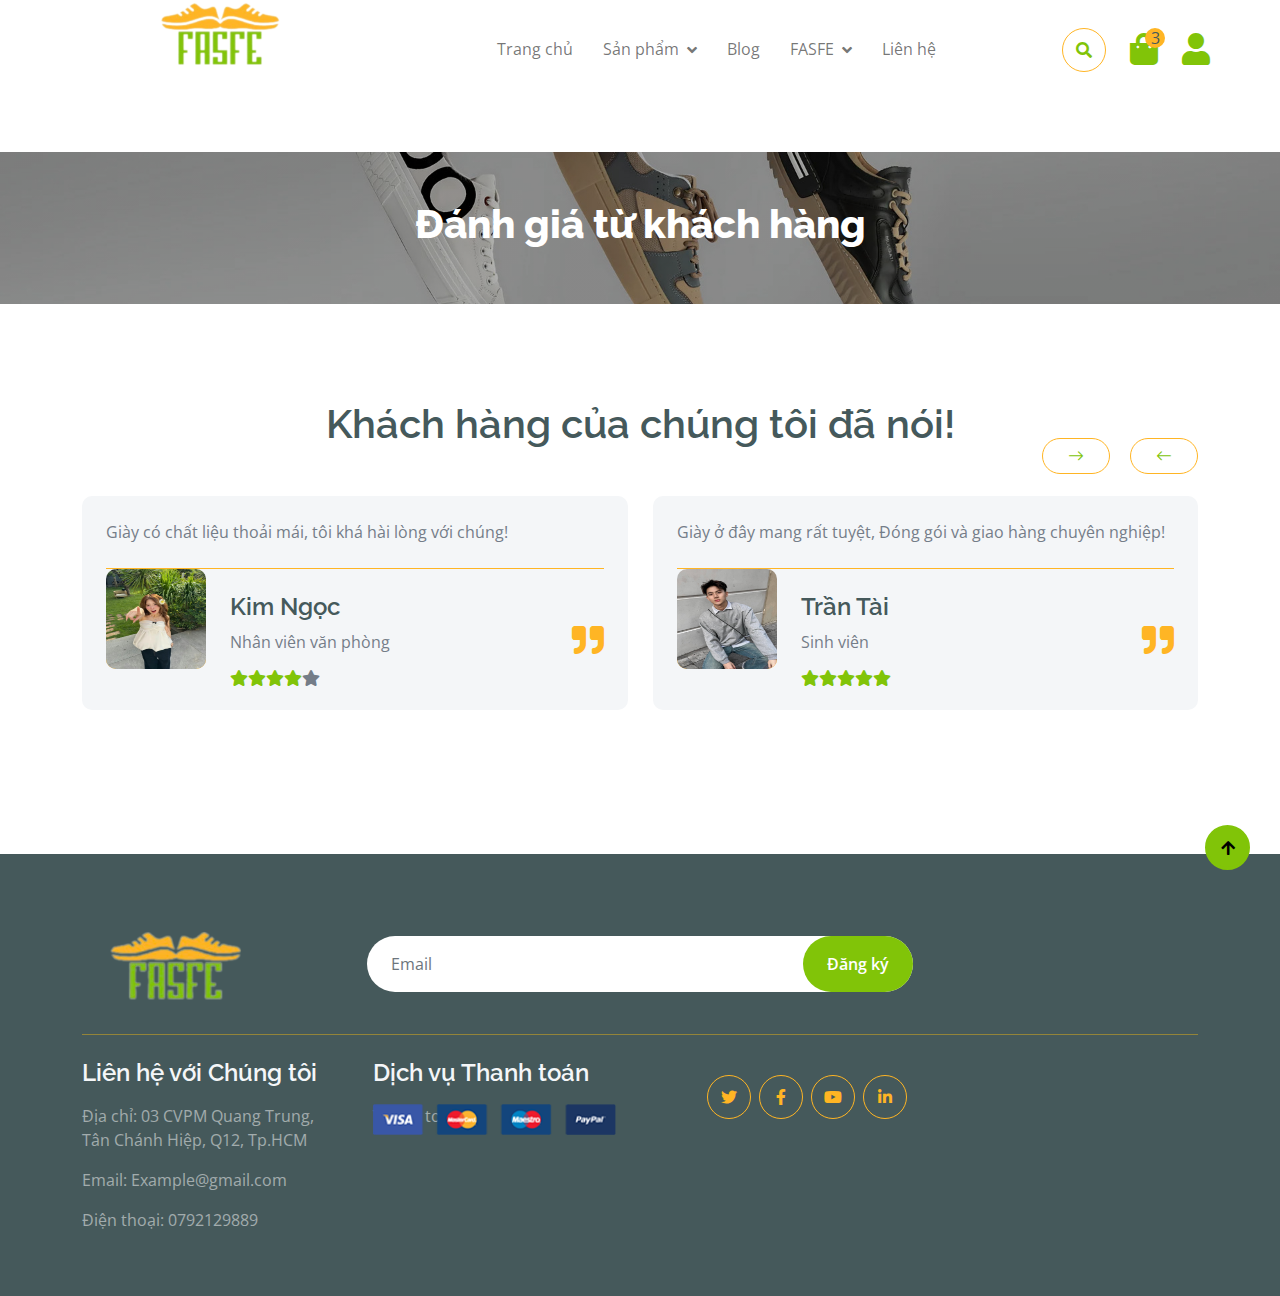
<file: testimonial.html>
<!DOCTYPE html>
<html lang="en">

    <head>
        <meta charset="utf-8">
        <title>Fruitables - Vegetable Website Template</title>
        <meta content="width=device-width, initial-scale=1.0" name="viewport">
        <meta content="" name="keywords">
        <meta content="" name="description">

        <!-- Google Web Fonts -->
        <link rel="preconnect" href="https://fonts.googleapis.com">
        <link rel="preconnect" href="https://fonts.gstatic.com" crossorigin>
        <link href="https://fonts.googleapis.com/css2?family=Open+Sans:wght@400;600&family=Raleway:wght@600;800&display=swap" rel="stylesheet"> 

        <!-- Icon Font Stylesheet -->
        <link rel="stylesheet" href="https://use.fontawesome.com/releases/v5.15.4/css/all.css"/>
        <link href="https://cdn.jsdelivr.net/npm/bootstrap-icons@1.4.1/font/bootstrap-icons.css" rel="stylesheet">

        <!-- Libraries Stylesheet -->
        <link href="lib/lightbox/css/lightbox.min.css" rel="stylesheet">
        <link href="lib/owlcarousel/assets/owl.carousel.min.css" rel="stylesheet">


        <!-- Customized Bootstrap Stylesheet -->
        <link href="css/bootstrap.min.css" rel="stylesheet">

        <!-- Template Stylesheet -->
        <link href="css/style.css" rel="stylesheet">
    </head>

    <body>

        <!-- Spinner Start -->
        <div id="spinner" class="show w-100 vh-100 bg-white position-fixed translate-middle top-50 start-50  d-flex align-items-center justify-content-center">
            <div class="spinner-grow text-primary" role="status"></div>
        </div>
        <!-- Spinner End -->


        <!-- Navbar start -->
        <div class="container-fluid fixed-top">
          
            <div class="container px-0">
                <nav class="navbar navbar-light bg-white navbar-expand-xl">
                    <a href="index.html" class="navbar-brand"><img src="img/logo.ff.png" width="300"></a>
                    <button class="navbar-toggler py-2 px-3" type="button" data-bs-toggle="collapse" data-bs-target="#navbarCollapse">
                        <span class="fa fa-bars text-primary"></span>
                    </button>
                    <div class="collapse navbar-collapse bg-white" id="navbarCollapse">
                        <div class="navbar-nav mx-auto">
                            <a href="index.html" class="nav-item nav-link">Trang chủ</a>
							 <div class="nav-item dropdown">
                                <a href="#" class="nav-link dropdown-toggle" data-bs-toggle="dropdown">Sản phẩm</a>
                                <div class="dropdown-menu m-0 bg-secondary rounded-0">
                                    <a href="shop.html" class="dropdown-item">Nam</a>
                                    <a href="shop2.html" class="dropdown-item">Nữ</a>
                                    
                                </div>
                            </div>
                        
							<a href= "blog.html" class="nav-item nav-link">Blog</a>
                            <div class="nav-item dropdown">
                                <a href="#" class="nav-link dropdown-toggle" data-bs-toggle="dropdown">FASFE</a>
                                <div class="dropdown-menu m-0 bg-secondary rounded-0">
                                    <a href="about.html" class="dropdown-item">Về chúng tôi</a>
                                   
                                    <a href="testimonial.html" class="dropdown-item">Đánh giá từ khách hàng</a>
                                  
                                </div>
                            </div>
						
                            <a href="contact.html" class="nav-item nav-link">Liên hệ</a>
						
                        </div>
                        <div class="d-flex m-3 me-0">
                            <button class="btn-search btn border border-secondary btn-md-square rounded-circle bg-white me-4" data-bs-toggle="modal" data-bs-target="#searchModal"><i class="fas fa-search text-primary"></i></button>
                            <a href="cart.html" class="position-relative me-4 my-auto">
                                <i class="fa fa-shopping-bag fa-2x"></i>
                                <span class="position-absolute bg-secondary rounded-circle d-flex align-items-center justify-content-center text-dark px-1" style="top: -5px; left: 15px; height: 20px; min-width: 20px;">3</span>
                            </a>
                            <a href="dangky.html" class="my-auto">
                                <i class="fas fa-user fa-2x"></i>
                            </a>
                        </div>
                    </div>
                </nav>
            </div>
        </div>
        <!-- Navbar End -->


        <!-- Modal Search Start -->
        <div class="modal fade" id="searchModal" tabindex="-1" aria-labelledby="exampleModalLabel" aria-hidden="true">
            <div class="modal-dialog modal-fullscreen">
                <div class="modal-content rounded-0">
                    <div class="modal-header">
                        <h5 class="modal-title" id="exampleModalLabel">Search by keyword</h5>
                        <button type="button" class="btn-close" data-bs-dismiss="modal" aria-label="Close"></button>
                    </div>
                    <div class="modal-body d-flex align-items-center">
                        <div class="input-group w-75 mx-auto d-flex">
                            <input type="search" class="form-control p-3" placeholder="keywords" aria-describedby="search-icon-1">
                            <span id="search-icon-1" class="input-group-text p-3"><i class="fa fa-search"></i></span>
                        </div>
                    </div>
                </div>
            </div>
        </div>
        <!-- Modal Search End -->


        <!-- Single Page Header start -->
        <div class="container-fluid page-header py-5">
            <h1 class="text-center text-white display-6">Đánh giá từ khách hàng
            
        </div>
        <!-- Single Page Header End -->


        <!-- Tastimonial Start -->
        <div class="container-fluid testimonial py-5">
            <div class="container py-5">
                <div class="testimonial-header text-center">
                    
                    <h1 class=" mb-5 text-dark">Khách hàng của chúng tôi đã nói!</h1>
                </div>
                <div class="owl-carousel testimonial-carousel">
                    <div class="testimonial-item img-border-radius bg-light rounded p-4">
                        <div class="position-relative">
                            <i class="fa fa-quote-right fa-2x text-secondary position-absolute" style="bottom: 30px; right: 0;"></i>
                            <div class="mb-4 pb-4 border-bottom border-secondary">
                                <p class="mb-0">Giày có chất liệu thoải mái, tôi khá hài lòng với chúng!
                                </p>
                            </div>
                            <div class="d-flex align-items-center flex-nowrap">
                                <div class="bg-secondary rounded">
                                    <img src="img/ngockem.jpg" class="img-fluid rounded" style="width: 100px; height: 100px;" alt="">
                                </div>
                                <div class="ms-4 d-block">
									<h4 class="text-dark">Kim Ngọc</h4>
                                    <p class="m-0 pb-3">Nhân viên văn phòng</p>
                                    <div class="d-flex pe-5">
                                        <i class="fas fa-star text-primary"></i>
                                        <i class="fas fa-star text-primary"></i>
                                        <i class="fas fa-star text-primary"></i>
                                        <i class="fas fa-star text-primary"></i>
                                        <i class="fas fa-star"></i>
                                    </div>
                                </div>
                            </div>
                        </div>
                    </div>
                    <div class="testimonial-item img-border-radius bg-light rounded p-4">
                        <div class="position-relative">
                            <i class="fa fa-quote-right fa-2x text-secondary position-absolute" style="bottom: 30px; right: 0;"></i>
                            <div class="mb-4 pb-4 border-bottom border-secondary">
                                <p class="mb-0">Giày ở đây mang rất tuyệt, Đóng gói và giao hàng chuyên nghiệp!
                                </p>
                            </div>
                            <div class="d-flex align-items-center flex-nowrap">
                                <div class="bg-secondary rounded">
                                    <img src="img/thanhdat.jpg" class="img-fluid rounded" style="width: 100px; height: 100px;" alt="">
                                </div>
                                <div class="ms-4 d-block">
                                    <h4 class="text-dark">Trần Tài</h4>
                                    <p class="m-0 pb-3">Sinh viên</p>
                                    <div class="d-flex pe-5">
                                        <i class="fas fa-star text-primary"></i>
                                        <i class="fas fa-star text-primary"></i>
                                        <i class="fas fa-star text-primary"></i>
                                        <i class="fas fa-star text-primary"></i>
                                        <i class="fas fa-star text-primary"></i>
                                    </div>
                                </div>
                            </div>
                        </div>
                    </div>
                    <div class="testimonial-item img-border-radius bg-light rounded p-4">
                        <div class="position-relative">
                            <i class="fa fa-quote-right fa-2x text-secondary position-absolute" style="bottom: 30px; right: 0;"></i>
                            <div class="mb-4 pb-4 border-bottom border-secondary">
								<p class="mb-0">Đóng gói và giao hàng nhanh chóng!</p>
                            </div>
                            <div class="d-flex align-items-center flex-nowrap">
                                <div class="bg-secondary rounded">
                                    <img src="img/thu trang.jpg" class="img-fluid rounded" style="width: 100px; height: 100px;" alt="">
                                </div>
                                <div class="ms-4 d-block">
                                    <h4 class="text-dark">Thanh Thuỷ</h4>
                                    <p class="m-0 pb-3">Sinh viên</p>
                                    <div class="d-flex pe-5">
                                        <i class="fas fa-star text-primary"></i>
                                        <i class="fas fa-star text-primary"></i>
                                        <i class="fas fa-star text-primary"></i>
                                        <i class="fas fa-star text-primary"></i>
                                        <i class="fas fa-star text-primary"></i>
                                    </div>
                                </div>
                            </div>
                        </div>
                    </div>
                </div>
            </div>
        </div>
        <!-- Tastimonial End -->


        <!-- Footer Start -->
       <div class="container-fluid bg-dark text-white-50 footer pt-5 mt-5">
            <div class="container py-5">
                <div class="pb-4 mb-4" style="border-bottom: 1px solid rgba(226, 175, 24, 0.5) ;">
                    <div class="row g-4">
                         <div class="col-lg-3">
                            <a href="#">
                                <img src="img/logo.ft.png" width="190">
                            </a>
                        </div>
                        <div class="col-lg-6">
                            <div class="position-relative mx-auto">
                                <input class="form-control border-0 w-100 py-3 px-4 rounded-pill" type="number" placeholder="Email">
                                <button type="submit" class="btn btn-primary border-0 border-secondary py-3 px-4 position-absolute rounded-pill text-white" style="top: 0; right: 0;">Đăng ký</button>
                            </div>
                        </div>
                    </div>
                </div>
                <div class="row g-5">
                    <div class="col-lg-3 col-md-6">
                        <div class="footer-item">
                            <h4 class="text-light mb-3">Liên hệ với Chúng tôi</h4>
                            <p>Địa chỉ: 03 CVPM Quang Trung, Tân Chánh Hiệp, Q12, Tp.HCM</p>
                            <p>Email: Example@gmail.com</p>
                            <p>Điện thoại: 0792129889</p>                                                     
                        </div>
                    </div>
                    <div class="col-lg-3 col-md-6">
                        <div class="d-flex flex-column text-start footer-item">
                            <h4 class="text-light mb-3">Dịch vụ Thanh toán</h4>
                            <p>Thanh toán</p>
                            <img src="img/payment.png" class="img-fluid" alt="">
                        </div>
                    </div>
                   <div class="col-lg-3">
                            <div class="d-flex justify-content-end pt-3">
                                <a class="btn  btn-outline-secondary me-2 btn-md-square rounded-circle" href=""><i class="fab fa-twitter"></i></a>
                                <a class="btn btn-outline-secondary me-2 btn-md-square rounded-circle" href=""><i class="fab fa-facebook-f"></i></a>
                                <a class="btn btn-outline-secondary me-2 btn-md-square rounded-circle" href=""><i class="fab fa-youtube"></i></a>
                                <a class="btn btn-outline-secondary btn-md-square rounded-circle" href=""><i class="fab fa-linkedin-in"></i></a>
                            </div>
                        </div>
                </div>
            </div>
        </div>
        <!-- Footer End -->

        <!-- Copyright Start -->
       
        <!-- Copyright End -->



        <!-- Back to Top -->
        <a href="#" class="btn btn-primary border-3 border-primary rounded-circle back-to-top"><i class="fa fa-arrow-up"></i></a>   

        
    <!-- JavaScript Libraries -->
    <script src="https://ajax.googleapis.com/ajax/libs/jquery/3.6.4/jquery.min.js"></script>
    <script src="https://cdn.jsdelivr.net/npm/bootstrap@5.0.0/dist/js/bootstrap.bundle.min.js"></script>
    <script src="lib/easing/easing.min.js"></script>
    <script src="lib/waypoints/waypoints.min.js"></script>
    <script src="lib/lightbox/js/lightbox.min.js"></script>
    <script src="lib/owlcarousel/owl.carousel.min.js"></script>

    <!-- Template Javascript -->
    <script src="js/main.js"></script>
    </body>

</html>
</file>
<file: css/style.css>
/*** Spinner Start ***/
#spinner {
    opacity: 0;
    visibility: hidden;
    transition: opacity .8s ease-out, visibility 0s linear .5s;
    z-index: 99999;
 }

 #spinner.show {
     transition: opacity .8s ease-out, visibility 0s linear .0s;
     visibility: visible;
     opacity: 1;
 }

 .back-to-top {
    position: fixed;
    right: 30px;
    bottom: 30px;
    display: flex;
    width: 45px;
    height: 45px;
    align-items: center;
    justify-content: center;
    transition: 0.5s;
    z-index: 99;
}
/*** Spinner End ***/


/*** Button Start ***/
.btn {
    font-weight: 600;
    transition: .5s;
}

.btn-square {
    width: 32px;
    height: 32px;
}

.btn-sm-square {
    width: 34px;
    height: 34px;
}

.btn-md-square {
    width: 44px;
    height: 44px;
}

.btn-lg-square {
    width: 56px;
    height: 56px;
}

.btn-square,
.btn-sm-square,
.btn-md-square,
.btn-lg-square {
    padding: 0;
    display: flex;
    align-items: center;
    justify-content: center;
    font-weight: normal;
}

.btn.border-secondary {
    transition: 0.5s;
}

.btn.border-secondary:hover {
    background: var(--bs-secondary) !important;
    color: var(--bs-white) !important;
}

/*** Topbar Start ***/
.fixed-top {
    transition: 0.5s;
    background: var(--bs-white);
    border: 0;
}

.topbar {
    padding: 20px;
    border-radius: 230px 100px;
}

.topbar .top-info {
    font-size: 15px;
    line-height: 0;
    letter-spacing: 1px;
    display: flex;
    align-items: center;
}

.topbar .top-link {
    font-size: 15px;
    line-height: 0;
    letter-spacing: 1px;
    display: flex;
    align-items: center;
}

.topbar .top-link a {
    letter-spacing: 1px;
}

.topbar .top-link a small:hover {
    color: var(--bs-secondary) !important;
    transition: 0.5s;
}

.topbar .top-link a small:hover i {
    color: var(--bs-primary) !important;
}
/*** Topbar End ***/

/*** Navbar Start ***/
.navbar .navbar-nav .nav-link {
    padding: 10px 15px;
    font-size: 16px;
    transition: .5s;
}

.navbar {
    height: 100px;
    border-bottom: 1px solid rgba(255, 255, 255, .1);
}

.navbar .navbar-nav .nav-link:hover,
.navbar .navbar-nav .nav-link.active,
.fixed-top.bg-white .navbar .navbar-nav .nav-link:hover,
.fixed-top.bg-white .navbar .navbar-nav .nav-link.active {
    color: orange;
	font-weight: bold;
	text-decoration-line: underline;
}

.navbar .dropdown-toggle::after {
    border: none;
    content: "\f107";
    font-family: "Font Awesome 5 Free";
    font-weight: 700;
    vertical-align: middle;
    margin-left: 8px;
}

@media (min-width: 1200px) {
    .navbar .nav-item .dropdown-menu {
        display: block;
        visibility: hidden;
        top: 100%;
        transform: rotateX(-75deg);
        transform-origin: 0% 0%;
        border: 0;
        transition: .5s;
        opacity: 0;
    }
}

.dropdown .dropdown-menu a:hover {
    background: var(--bs-secondary);
    color: var(--bs-primary);
}

.navbar .nav-item:hover .dropdown-menu {
    transform: rotateX(0deg);
    visibility: visible;
    background: var(--bs-light) !important;
    border-radius: 10px !important;
    transition: .5s;
    opacity: 1;
}

#searchModal .modal-content {
    background: rgba(255, 255, 255, .8);
}
/*** Navbar End ***/

/*** Hero Header ***/
.hero-header {
    background: linear-gradient(rgba(0, 0, 0, 0.3), rgba(0, 0, 0, 0.3)), url("../img/hinhph.jpg");
    background-position: center center;
    background-repeat: no-repeat;
    background-size: cover;
}

.carousel-item {
    position: relative;
}

.carousel-item a {
    position: absolute;
    top: 50%;
    left: 50%;
    transform: translate(-50%, -50%);
    font-size: 25px;
    background: linear-gradient(rgba(255, 181, 36, 0.7), rgba(255, 181, 36, 0.7));
}

.carousel-control-next,
.carousel-control-prev {
    width: 48px;
    height: 48px;
    border-radius: 48px;
    border: 1px solid var(--bs-white);
    background: var(--bs-primary);
    position: absolute;
    top: 50%;
    transform: translateY(-50%);
	
}

.carousel-control-next {
    margin-right: 20px;
}

.carousel-control-prev {
    margin-left: 20px;
}

.page-header {
    position: relative;
    background: linear-gradient(rgba(0, 0, 0, 0.3), rgba(0, 0, 0, 0.3)), url("../img/hinhph.jpg");
    background-position: center center;
    background-repeat: no-repeat;
    background-size: cover;
}

@media (min-width: 992px) {
    .hero-header,
    .page-header {
        margin-top: 152px !important;
    }
}

@media (max-width: 992px) {
    .hero-header,
    .page-header {
        margin-top: 97px !important;
    }
}
/*** Hero Header end ***/


/*** featurs Start ***/
.featurs .featurs-item .featurs-icon {
    position: relative;
    width: 120px;
    height: 120px;
}

.featurs .featurs-item .featurs-icon::after {
    content: "";
    width: 35px;
    height: 35px;
    background: var(--bs-secondary);
    position: absolute;
    bottom: -10px;
    transform: translate(-50%);
    transform: rotate(45deg);
    background: var(--bs-secondary);
    
}
/*** featurs End ***/


/*** service Start ***/
.service .service-item .service-content {
    position: relative;
    width: 250px; 
    height: 130px; 
    top: -50%; 
    left: 50%; 
    transform: translate(-50%, -50%);
}

/*** service End ***/


/*** Fruits Start ***/
.fruite .tab-class .nav-item a.active {
    background: var(--bs-secondary) !important;
}

.fruite .tab-class .nav-item a.active span {
    color: var(--bs-white) !important; 
}

.fruite .fruite-categorie .fruite-name {
    line-height: 40px;
}

.fruite .fruite-categorie .fruite-name a {
    transition: 0.5s;
}

.fruite .fruite-categorie .fruite-name a:hover {
    color: var(--bs-secondary);
}

.fruite .fruite-item {
    height: 100%;
    transition: 0.5s;
}
.fruite .fruite-item:hover {
    box-shadow: 0 0 55px rgba(0, 0, 0, 0.4);
}

.fruite .fruite-item .fruite-img {
    overflow:hidden;
    transition: 0.5s;
    border-radius: 10px 10px 0 0;
}

.fruite .fruite-item .fruite-img img {
    transition: 0.5s;
}

.fruite .fruite-item .fruite-img img:hover {
    transform: scale(1.3);
}
/*** Fruits End ***/


/*** vesitable Start ***/
.vesitable .vesitable-item {
    height: 100%;
    transition: 0.5s;
}

.vesitable .vesitable-item:hover {
    box-shadow: 0 0 55px rgba(0, 0, 0, 0.4);
}

.vesitable .vesitable-item .vesitable-img {
    overflow: hidden;
    transition: 0.5s;
    border-radius: 10px 10px 0 0;
}

.vesitable .vesitable-item .vesitable-img img {
    transition: 0.5s;
}

.vesitable .vesitable-item .vesitable-img img:hover {
    transform: scale(1.2);
}

.vesitable .owl-stage {
    margin: 50px 0;
    position: relative;
}

.vesitable .owl-nav .owl-prev {
    position: absolute;
    top: -8px;
    right: 0;
    color: var(--bs-primary);
    padding: 5px 25px;
    border: 1px solid var(--bs-secondary);
    border-radius: 20px;
    transition: 0.5s;

}

.vesitable .owl-nav .owl-prev:hover {
    background: var(--bs-secondary);
    color: var(--bs-white);
}

.vesitable .owl-nav .owl-next {
    position: absolute;
    top: -8px;
    right: 88px;
    color: var(--bs-primary);
    padding: 5px 25px;
    border: 1px solid var(--bs-secondary);
    border-radius: 20px;
    transition: 0.5s;
}

.vesitable .owl-nav .owl-next:hover {
    background: var(--bs-secondary);
    color: var(--bs-white);
}
/*** vesitable End ***/


/*** Banner Section Start ***/
.banner .banner-btn:hover {
    background: var(--bs-primary);
}
/*** Banner Section End ***/


/*** Facts Start ***/
.counter {
    height: 100%;
    text-align: center;
    box-shadow: 0 0 30px rgba(0, 0, 0, 0.05);
}

.counter i {
    font-size: 60px;
    margin-bottom: 25px;
}

.counter h4 {
    color: var(--bs-primary);
    letter-spacing: 1px;
    text-transform: uppercase;
}

.counter h1 {
    margin-bottom: 0;
}
/*** Facts End ***/


/*** testimonial Start ***/
.testimonial .owl-nav .owl-prev {
    position: absolute;
    top: -58px;
    right: 0;
    color: var(--bs-primary);
    padding: 5px 25px;
    border: 1px solid var(--bs-secondary);
    border-radius: 20px;
    transition: 0.5s;
}

.testimonial .owl-nav .owl-prev:hover {
    background: var(--bs-secondary);
    color: var(--bs-white);
}

.testimonial .owl-nav .owl-next {
    position: absolute;
    top: -58px;
    right: 88px;
    color: var(--bs-primary);
    padding: 5px 25px;
    border: 1px solid var(--bs-secondary);
    border-radius: 20px;
    transition: 0.5s;
}

.testimonial .owl-nav .owl-next:hover {
    background: var(--bs-secondary);
    color: var(--bs-white);
}
/*** testimonial End ***/


/*** Single Page Start ***/
.pagination {
    display: inline-block;
}
  
.pagination a {
    color: var(--bs-dark);
    padding: 10px 16px;
    text-decoration: none;
    transition: 0.5s;
    border: 1px solid var(--bs-secondary);
    margin: 0 4px;
}
  
.pagination a.active {
    background-color: var(--bs-primary);
    color: var(--bs-light);
    border: 1px solid var(--bs-secondary);
}
  
.pagination a:hover:not(.active) {background-color: var(--bs-primary)}

.nav.nav-tabs .nav-link.active {
    border-bottom: 2px solid var(--bs-secondary) !important;
}
/*** Single Page End ***/


/*** Footer Start ***/
.footer .footer-item .btn-link {
    line-height: 35px;
    color: rgba(255, 255, 255, .5);
    transition: 0.5s;
}

.footer .footer-item .btn-link:hover {
    color: var(--bs-secondary) !important;
}

.footer .footer-item p.mb-4 {
    line-height: 35px;
}
/*** Footer End ***/

/*** my style***/

.py-5  h1 {
	text-align: center;
}

.col-12 p {
	text-align: justify;
}

.col-12 img {
	text-align: justify;
	margin-top: 10px;
	margin-bottom: 10px;
}
.col-12 table {
	margin-left: 250px;
	color: black;
	font-weight: bold;
}

.col-lg-12 .flex-lg-wrap a {
	margin-left: 40px;
	margin-bottom: 5px;
	margin-top: 10px;
}

.col-lg-12 .flex-lg-wrap p {
	margin-left: 40px;
}


.col-xl-4 a button {
	margin-left: 50px;
}

.col-lg-3 .p-4 {
	background: #82c408;
}

.col-lg-3 .p-4 h5 {
	color:#FFFFFF;
}

.col-lg-3 .p-4 p {
	color:#FFFFFF;
}

.col-xl-3 .p-5 {
	background: #82c408;
}

.col-xl-3 .p-5 h4 {
	color:#FFFFFF;
}

.col-xl-3 .p-5 h1 {
	color:#fdb524;
}

.col-lg-12 .mb-3 a:hover {
	text-decoration: underline;
	font-weight: bold;
}

/**** mystyle****/
.mb-4 a:hover {
	text-decoration: underline;
	font-weight: bold;
}

.col-xl-5 .table-responsive p {
	color:red;
	font-weight: bold;
}

.me-0 a i:hover { 
	color: #fdb524;
}

.py-5 .col-lg-6 {
	margin-top: 10px;
}

.py-5 img {
	margin-top: -40px;
}
 
.col-lg-12 img {
	margin-top: 30px;
}

.rounded {
margin-top: 0px;
}	

.row .mb-5 img {
	border-radius: 30px;
	border-width: 3px;
	border-style:solid;
	border-color: #feb425;
	margin-bottom: 25px;
}

.mb-5 .post-content-entry h3:hover {
	color: #feb425;
}

.mb-5 span {
	font-weight: bold;
	margin-left: 85px;
}

.carousel-control-next span {
	margin-left: 5px;
}

.carousel-control-prev span {
	margin-left: 5px;
}

.row .mt-2 img {
	margin-top: 10px;
	margin-bottom: 10px;
	}

.table-responsive img {
	margin-top: 10px;
	margin-bottom: 10px;
}

.col-lg-7 h1 {
   font-size: 60px;
   letter-spacing: 2px;
}

.col-lg-7 h4 {
	margin-left: 12px;
	letter-spacing: 2px;
}

.py-5 .row .mb-5 .post-entry img{
	transition: 0.5s;
}

.py-5 .row .mb-5 .post-entry img:hover {
	transform: scale(1.1);
	border-width: 3px;
	border-style:solid;
	border-color: #8dc91e;
	
}
</file>
